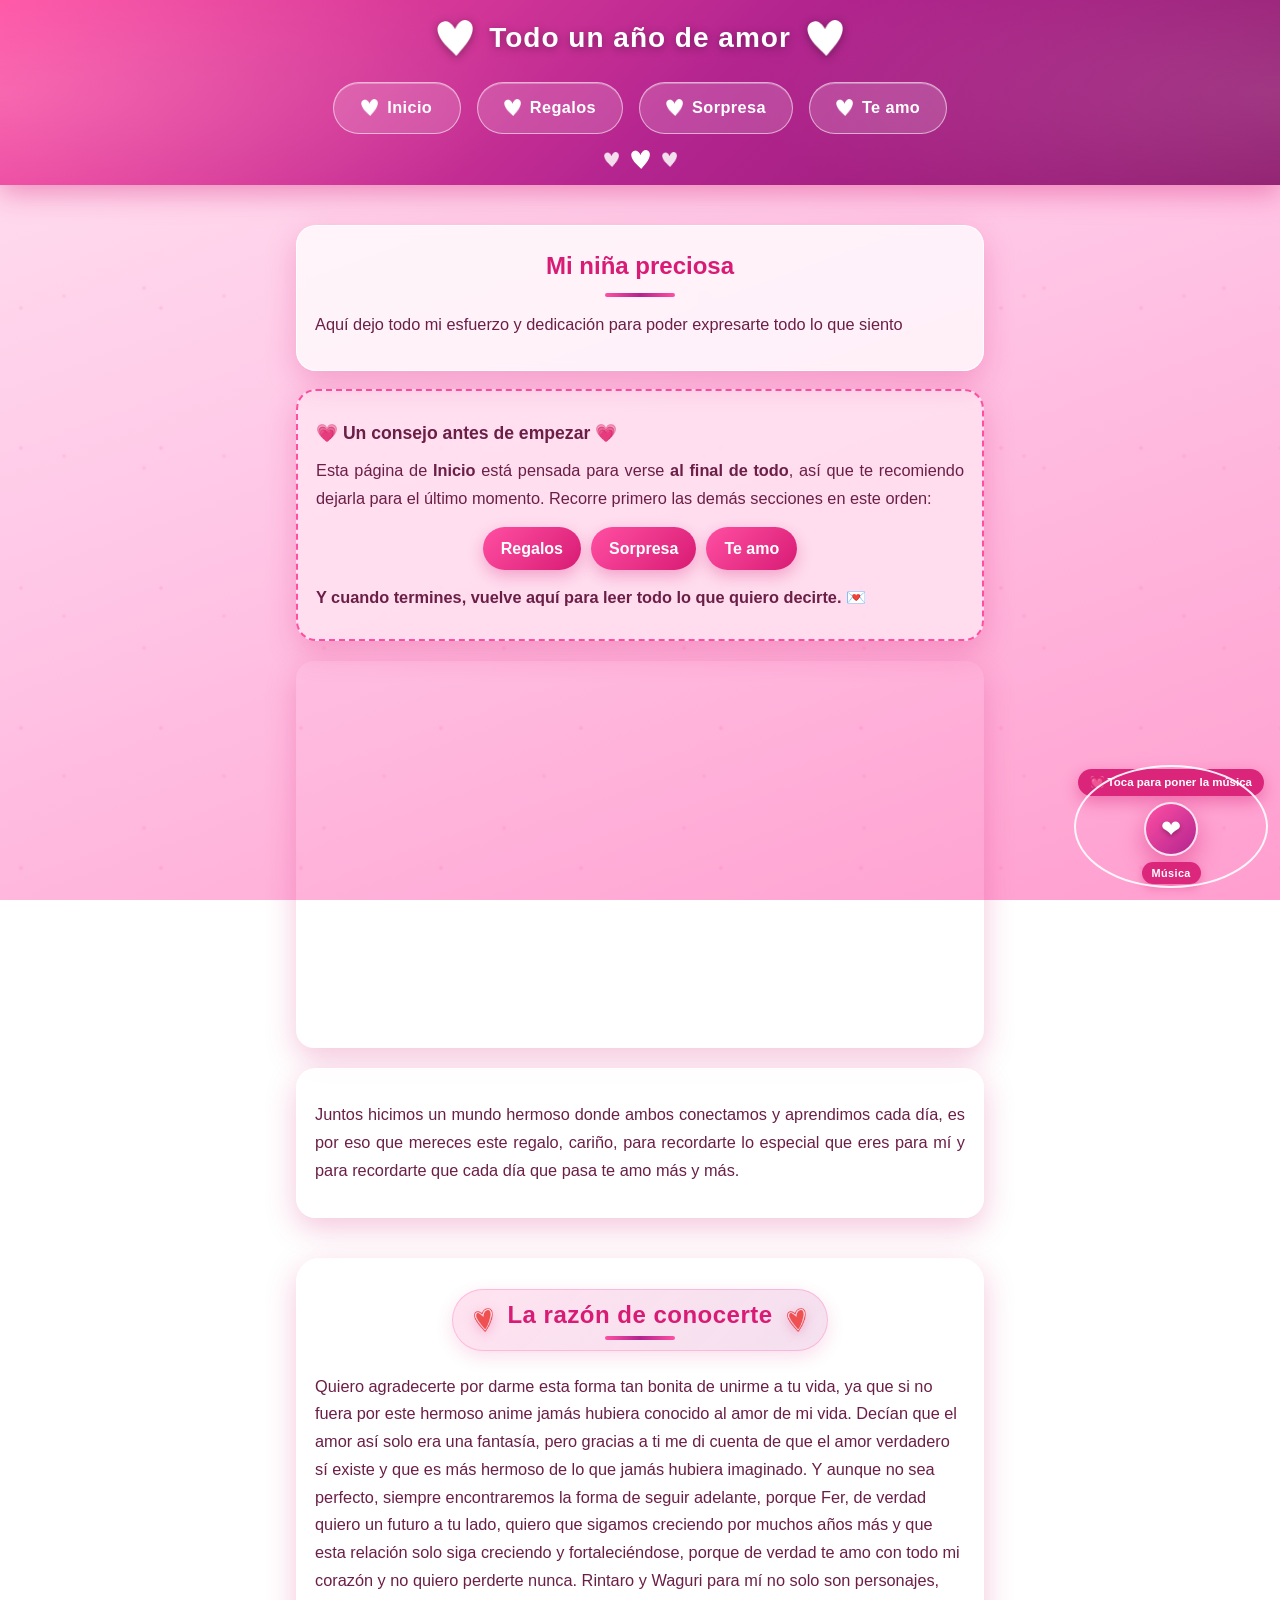
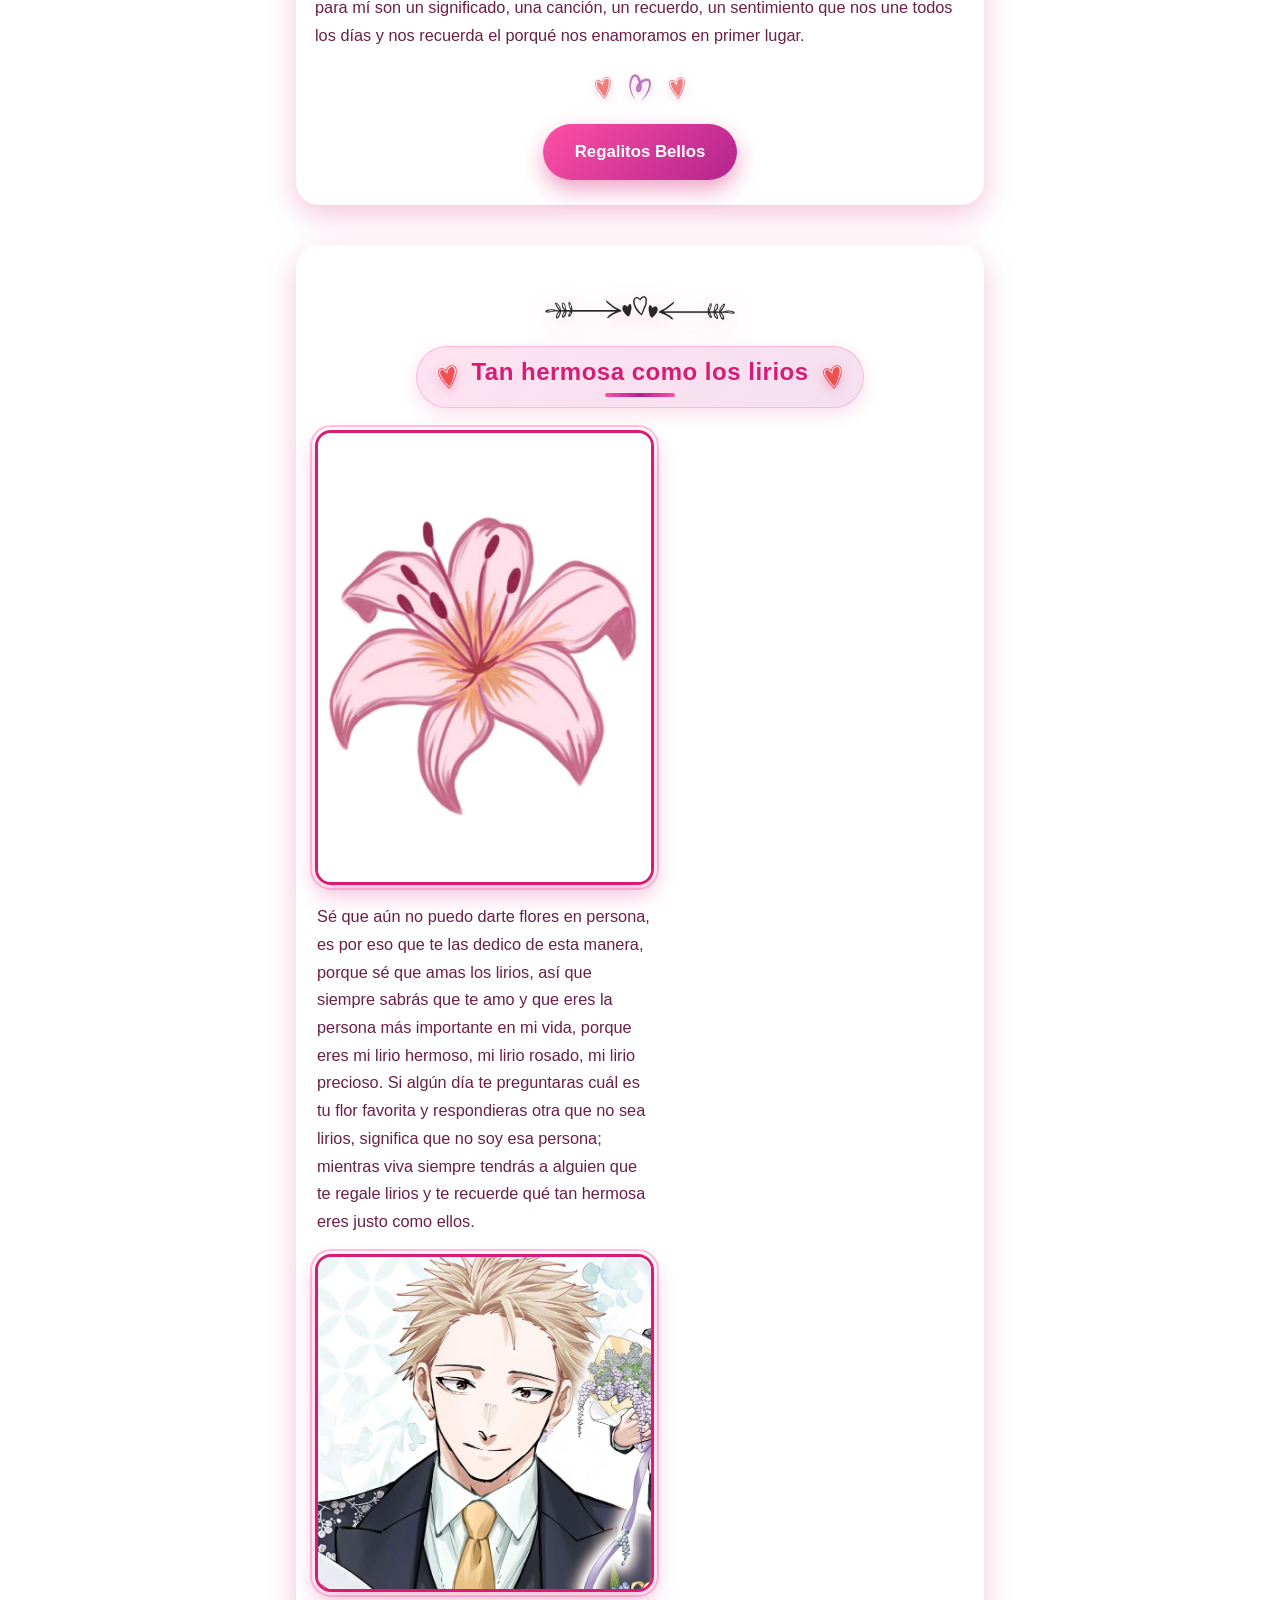
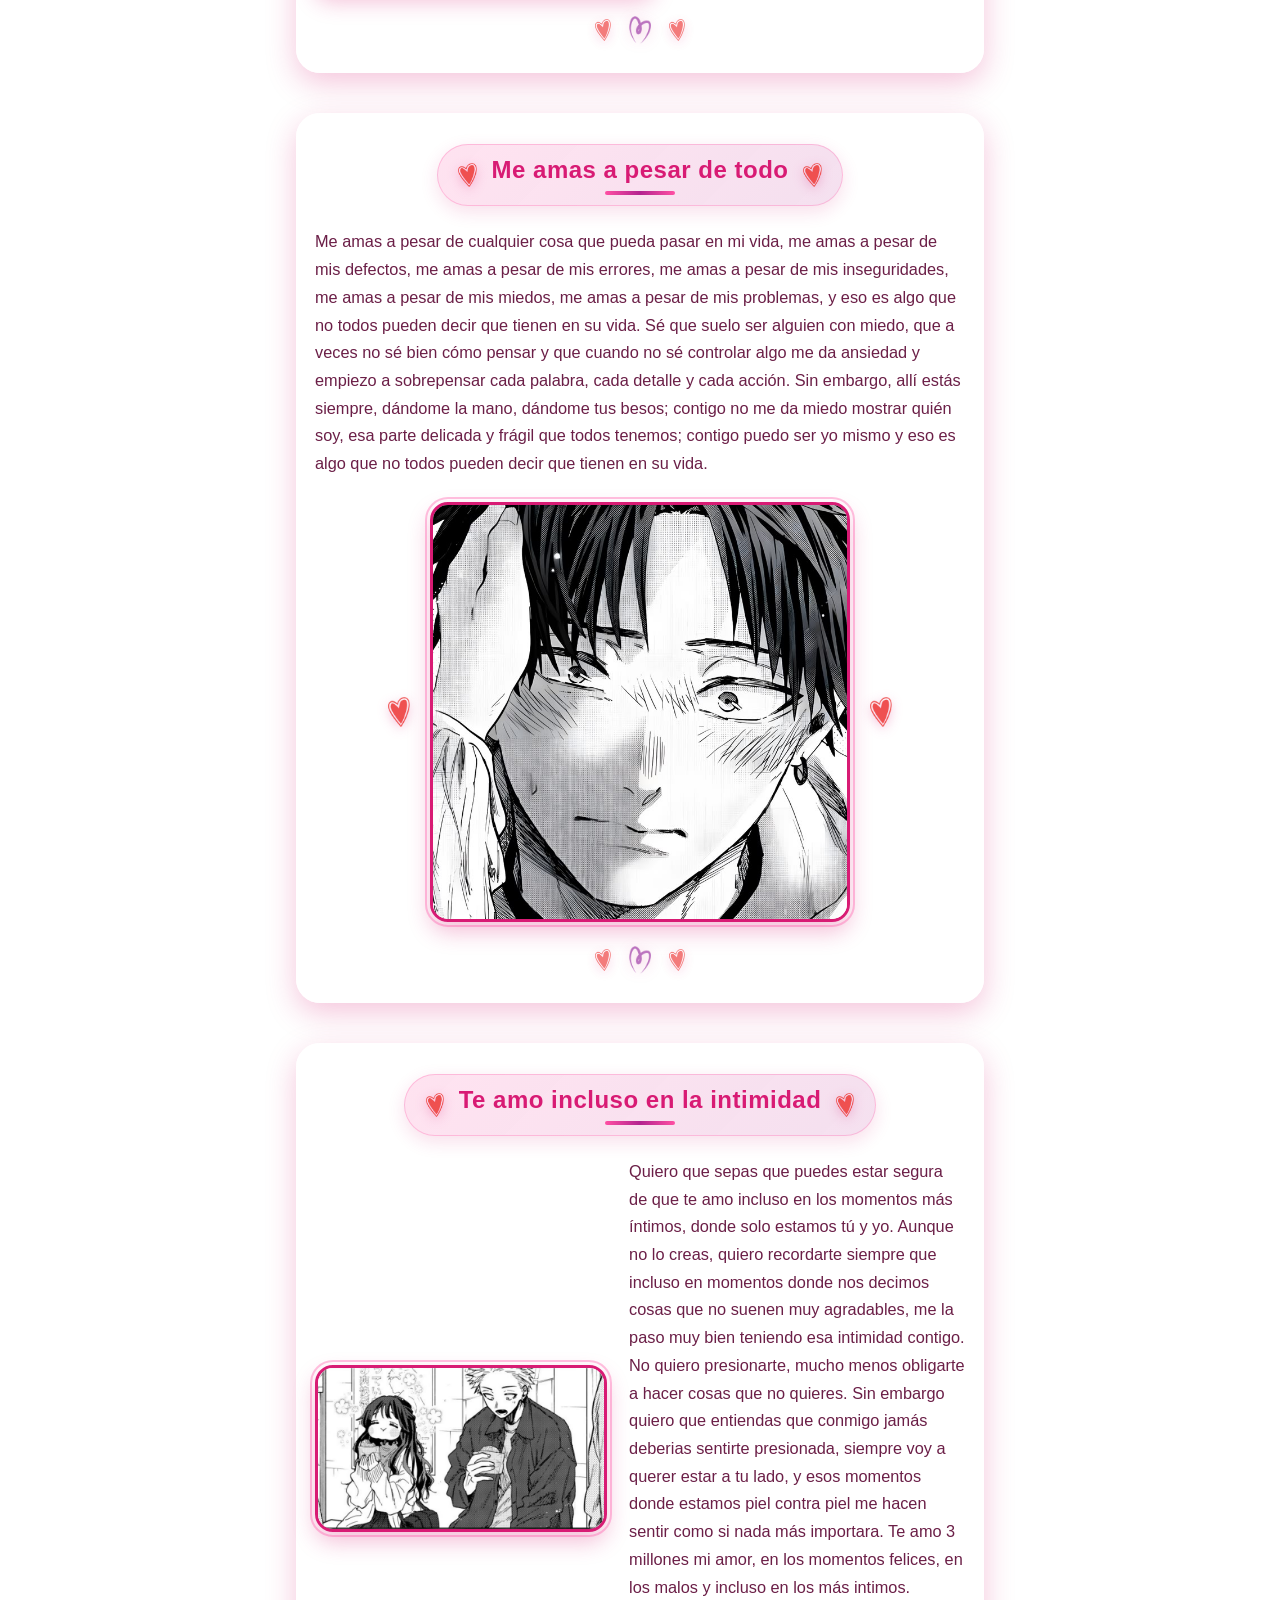
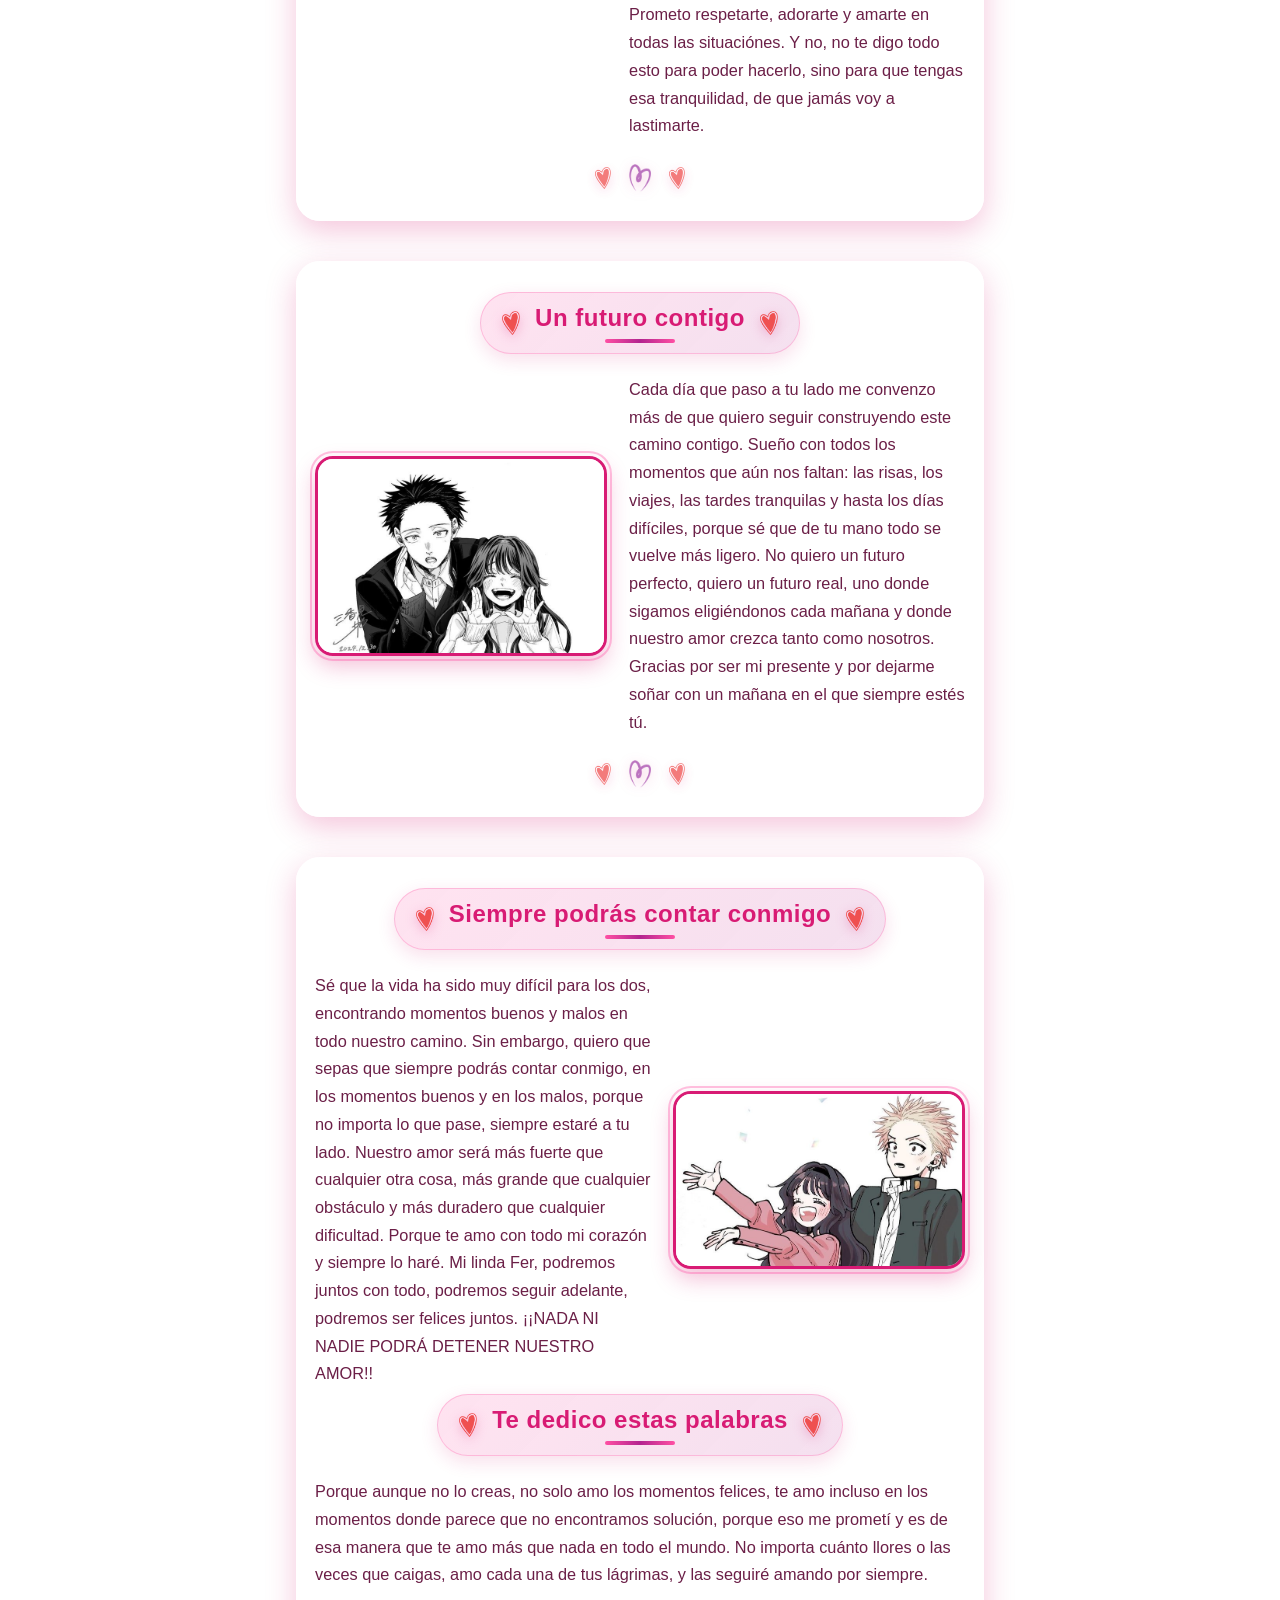
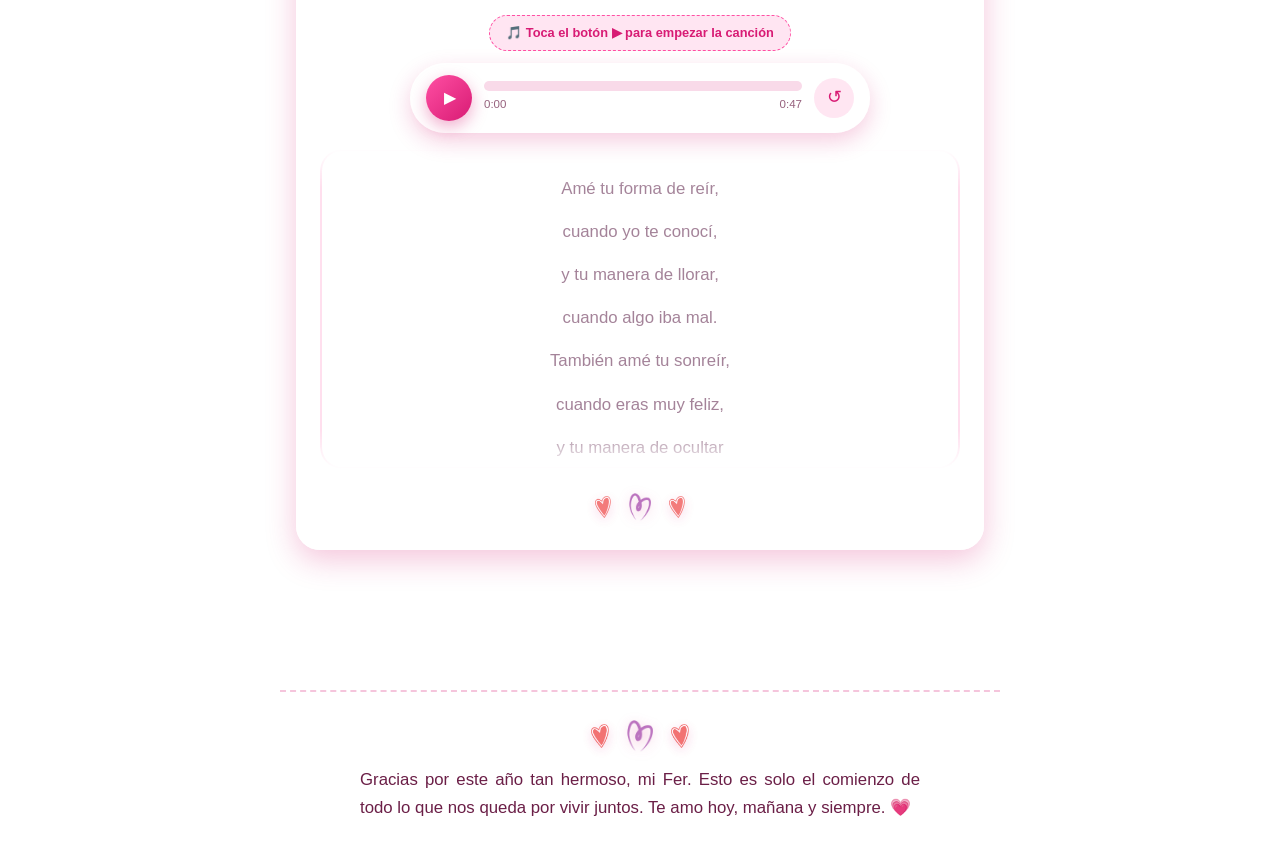
<file: index.html>
<!DOCTYPE html>
<html>
    <head>
        <meta charset="UTF-8">
        <meta name="viewport" content="width=device-width, initial-scale=1.0">
        <meta name="referrer" content="strict-origin-when-cross-origin">
        <title>Aniversario</title>
        <link rel="icon" href="img/elementos/corazoncito1.png" type="image/png">
        <link rel="stylesheet" href="css/estilos.css">
    </head>
    <body>

        <header>
            <div class="nav">
                <h2>Todo un año de amor</h2>
                <nav>
                    <ul>
                        <li><a href="index.html">Inicio</a></li>
                        <li><a href="html/regalos.html">Regalos</a></li>
                        <li><a href="html/sorpresa.html">Sorpresa</a></li>
                        <li><a href="html/te-amo.html">Te amo</a></li>
                    </ul>
                </nav>
                <div class="nav-separador" aria-hidden="true">
                    <img src="img/elementos/corazoncito4.png" alt="">
                    <img src="img/elementos/corazoncito4.png" alt="">
                    <img src="img/elementos/corazoncito4.png" alt="">
                </div>
            </div>
        </header>

        <main>

            <section id="inicio">
                <div id="texto-inicial">
                    <h2>Mi niña preciosa</h2>
                    <p>Aquí dejo todo mi esfuerzo y dedicación para poder expresarte todo lo que siento</p>
                </div>

                <div class="aviso-inicio">
                    <p class="aviso-inicio-titulo">💗 Un consejo antes de empezar 💗</p>
                    <p>
                        Esta página de <strong>Inicio</strong> está pensada para verse <strong>al final de todo</strong>,
                        así que te recomiendo dejarla para el último momento. Recorre primero las demás secciones en este orden:
                    </p>
                    <ol class="aviso-inicio-orden">
                        <li><a href="html/regalos.html">Regalos</a></li>
                        <li><a href="html/sorpresa.html">Sorpresa</a></li>
                        <li><a href="html/te-amo.html">Te amo</a></li>
                    </ol>
                    <p class="aviso-inicio-final">Y cuando termines, vuelve aquí para leer todo lo que quiero decirte. 💌</p>
                </div>
                <iframe
                    width="560"
                    height="315"
                    src="https://www.youtube.com/embed/8WLNNu78mUk?si=Ddb78qt5FBvHNSDr"
                    title="YouTube video player"
                    frameborder="0"
                    allow="accelerometer; autoplay; clipboard-write; encrypted-media; gyroscope; picture-in-picture; web-share"
                    referrerpolicy="strict-origin-when-cross-origin"
                    allowfullscreen>
                </iframe>
                <div id="texto-inicial-largo">
                    <p>
                        Juntos hicimos un mundo hermoso donde ambos conectamos y aprendimos cada día,
                        es por eso que mereces este regalo, cariño, para recordarte lo especial que
                        eres para mí y para recordarte que cada día que pasa te amo más y más.
                    </p>
                </div>
            </section>

            <section id="la-nobleza">
                <img src="img/elementos/corazon-flecha4.png" alt="no se encontro la imagen" class="corazon-flecha">
                <div class="titulo-con-corazones">
                    <img src="img/elementos/corazoncito2.png" alt="" aria-hidden="true">
                    <h2>La razón de conocerte</h2>
                    <img src="img/elementos/corazoncito2.png" alt="" aria-hidden="true">
                </div>
                <p>
                    Quiero agradecerte por darme esta forma tan bonita de unirme a tu vida, ya que si no fuera
                    por este hermoso anime jamás hubiera conocido al amor de mi vida.
                    Decían que el amor así solo era una fantasía, pero gracias a ti me di cuenta de que el amor verdadero sí
                    existe y que es más hermoso de lo que jamás hubiera imaginado. Y aunque no sea perfecto, siempre encontraremos
                    la forma de seguir adelante, porque Fer, de verdad quiero un futuro a tu lado, quiero que sigamos creciendo
                    por muchos años más y que esta relación solo siga creciendo y fortaleciéndose, porque de verdad te amo con todo mi corazón
                    y no quiero perderte nunca.

                    Rintaro y Waguri para mí no solo son personajes, para mí son un significado, una canción, un recuerdo, un sentimiento que nos une
                    todos los días y nos recuerda el porqué nos enamoramos en primer lugar.
                </p>
                <div class="cierre-corazones" aria-hidden="true">
                    <img src="img/elementos/corazoncito2.png" alt="">
                    <img src="img/elementos/corazoncito1.png" alt="">
                    <img src="img/elementos/corazoncito2.png" alt="">
                </div>
                <a href="html/regalos.html">Regalitos Bellos</a>
            </section>

            <section id="flores-para-ti">
                <img src="img/elementos/corazon-flecha2.png" alt="no se encontro la imagen" class="corazon-flecha">
                <div class="titulo-con-corazones">
                    <img src="img/elementos/corazoncito2.png" alt="" aria-hidden="true">
                    <h2>Tan hermosa como los lirios</h2>
                    <img src="img/elementos/corazoncito2.png" alt="" aria-hidden="true">
                </div>
                <div class="flores-grid">
                    <div class="flores-columna">
                        <img src="img/elementos/lirio.jpg" alt="Un lirio rosado" class="foto-enmarcada">
                        <p>
                           Sé que aún no puedo darte flores en persona, es por eso que te las dedico de esta manera, porque sé que amas los lirios,
                           así que siempre sabrás que te amo y que eres la persona más importante en mi vida, porque eres mi lirio hermoso, mi lirio rosado, mi lirio precioso.
                           Si algún día te preguntaras cuál es tu flor favorita y respondieras otra que no sea lirios, significa que no soy esa persona; mientras viva siempre tendrás
                           a alguien que te regale lirios y te recuerde qué tan hermosa eres justo como ellos.
                        </p>
                        <img src="img/nobleza/rintaro-flores.jpg" alt="Rintaro con un ramo de flores" class="foto-enmarcada">
                    </div>
                </div>
                <div class="cierre-corazones" aria-hidden="true">
                    <img src="img/elementos/corazoncito2.png" alt="">
                    <img src="img/elementos/corazoncito1.png" alt="">
                    <img src="img/elementos/corazoncito2.png" alt="">
                </div>
            </section>

            <section id="la-nobleza-segunda">
                <img src="img/elementos/corazon-flecha4.png" alt="no se encontro la imagen" class="corazon-flecha">
                <div class="titulo-con-corazones">
                    <img src="img/elementos/corazoncito2.png" alt="" aria-hidden="true">
                    <h2>Me amas a pesar de todo</h2>
                    <img src="img/elementos/corazoncito2.png" alt="" aria-hidden="true">
                </div>
                <p>
                    Me amas a pesar de cualquier cosa que pueda pasar en mi vida, me amas a pesar de mis defectos, me amas a pesar de mis errores,
                    me amas a pesar de mis inseguridades, me amas a pesar de mis miedos, me amas a pesar de mis problemas,
                    y eso es algo que no todos pueden decir que tienen en su vida.

                    Sé que suelo ser alguien con miedo, que a veces no sé bien cómo pensar y que cuando no sé controlar algo me da ansiedad
                    y empiezo a sobrepensar cada palabra, cada detalle y cada acción.
                    Sin embargo, allí estás siempre, dándome la mano, dándome tus besos; contigo no me da miedo mostrar quién soy, esa parte delicada
                    y frágil que todos tenemos; contigo puedo ser yo mismo y eso es algo que no todos pueden decir que tienen en su vida.
                </p>
                <div class="foto-con-corazones">
                    <img src="img/elementos/corazoncito2.png" alt="" aria-hidden="true">
                    <img src="img/nobleza/rintaro-sonrojo.jpg" alt="Rintaro y Waguri" class="foto-enmarcada">
                    <img src="img/elementos/corazoncito2.png" alt="" aria-hidden="true">
                </div>
                <div class="cierre-corazones" aria-hidden="true">
                    <img src="img/elementos/corazoncito2.png" alt="">
                    <img src="img/elementos/corazoncito1.png" alt="">
                    <img src="img/elementos/corazoncito2.png" alt="">
                </div>
            </section>

            <section id="entre-nosotros">
                <div class="titulo-con-corazones">
                    <img src="img/elementos/corazoncito2.png" alt="" aria-hidden="true">
                    <h2>Te amo incluso en la intimidad</h2>
                    <img src="img/elementos/corazoncito2.png" alt="" aria-hidden="true">
                </div>
                <div class="futuro-grid">
                    <div class="futuro-imagen">
                        <img src="img/nobleza/comiendo.jpg" alt="Rintaro y Waguri compartiendo un momento juntos" class="foto-enmarcada">
                    </div>
                    <div class="futuro-texto">
                        <p>
                            Quiero que sepas que puedes estar segura de que te amo incluso en los momentos más íntimos, donde solo estamos tú y yo.
                            Aunque no lo creas, quiero recordarte siempre que incluso en momentos donde nos decimos cosas que no suenen muy agradables, me la paso muy bien
                            teniendo esa intimidad contigo.

                            No quiero presionarte, mucho menos obligarte a hacer cosas que no quieres. Sin embargo quiero que entiendas que conmigo jamás deberias sentirte presionada,
                            siempre voy a querer estar a tu lado, y esos momentos donde estamos piel contra piel me hacen sentir como si nada más importara.
                            Te amo 3 millones mi amor, en los momentos felices, en los malos y incluso en los más intimos.

                            Prometo respetarte, adorarte y amarte en todas las situaciónes. Y no, no te digo todo esto para poder hacerlo, sino para que tengas esa tranquilidad, de que jamás voy a lastimarte.
                        </p>
                    </div>
                </div>
                <div class="cierre-corazones" aria-hidden="true">
                    <img src="img/elementos/corazoncito2.png" alt="">
                    <img src="img/elementos/corazoncito1.png" alt="">
                    <img src="img/elementos/corazoncito2.png" alt="">
                </div>
            </section>

            <section id="nuestro-futuro">
                <img src="img/elementos/corazon-flecha2.png" alt="no se encontro la imagen" class="corazon-flecha">
                <div class="titulo-con-corazones">
                    <img src="img/elementos/corazoncito2.png" alt="" aria-hidden="true">
                    <h2>Un futuro contigo</h2>
                    <img src="img/elementos/corazoncito2.png" alt="" aria-hidden="true">
                </div>
                <div class="futuro-grid">
                    <div class="futuro-imagen">
                        <img src="img/nobleza/sonriendo.jpg" alt="Rintaro y Waguri sonriendo juntos" class="foto-enmarcada">
                    </div>
                    <div class="futuro-texto">
                        <p>
                            Cada día que paso a tu lado me convenzo más de que quiero seguir construyendo este camino contigo.
                            Sueño con todos los momentos que aún nos faltan: las risas, los viajes, las tardes tranquilas y hasta
                            los días difíciles, porque sé que de tu mano todo se vuelve más ligero.

                            No quiero un futuro perfecto, quiero un futuro real, uno donde sigamos eligiéndonos cada mañana y donde
                            nuestro amor crezca tanto como nosotros. Gracias por ser mi presente y por dejarme soñar con un mañana
                            en el que siempre estés tú.
                        </p>
                    </div>
                </div>
                <div class="cierre-corazones" aria-hidden="true">
                    <img src="img/elementos/corazoncito2.png" alt="">
                    <img src="img/elementos/corazoncito1.png" alt="">
                    <img src="img/elementos/corazoncito2.png" alt="">
                </div>
            </section>

            <section id="siempre-conmigo">
                <img src="img/elementos/corazon-flecha2.png" alt="no se encontro la imagen" class="corazon-flecha">
                <div class="titulo-con-corazones">
                    <img src="img/elementos/corazoncito2.png" alt="" aria-hidden="true">
                    <h2>Siempre podrás contar conmigo</h2>
                    <img src="img/elementos/corazoncito2.png" alt="" aria-hidden="true">
                </div>
                <div class="futuro-grid futuro-grid-inverso">
                    <div class="futuro-texto">
                        <p>
                           Sé que la vida ha sido muy difícil para los dos, encontrando momentos buenos y malos en todo nuestro camino.
                           Sin embargo, quiero que sepas que siempre podrás contar conmigo, en los momentos buenos y en los malos, porque no importa lo que pase,
                            siempre estaré a tu lado.

                            Nuestro amor será más fuerte que cualquier otra cosa, más grande que cualquier obstáculo y más duradero que cualquier dificultad.
                            Porque te amo con todo mi corazón y siempre lo haré.
                            Mi linda Fer, podremos juntos con todo, podremos seguir adelante, podremos ser felices juntos.
                            ¡¡NADA NI NADIE PODRÁ DETENER NUESTRO AMOR!!
                        </p>
                    </div>
                    <div class="futuro-imagen">
                        <img src="img/nobleza/alegre.jpg" alt="Rintaro y Waguri abrazados" class="foto-enmarcada">
                    </div>
                </div>


                  <div class="titulo-con-corazones">
                     <img src="img/elementos/corazoncito2.png" alt="" aria-hidden="true">
                     <h2>Te dedico estas palabras</h2>
                     <img src="img/elementos/corazoncito2.png" alt="" aria-hidden="true">
                 </div>
                 <p>
                     Porque aunque no lo creas, no solo amo los momentos felices, te amo incluso en los momentos donde parece que no encontramos solución,
                     porque eso me prometí y es de esa manera que te amo más que nada en todo el mundo. No importa cuánto llores o las veces que caigas,
                     amo cada una de tus lágrimas, y las seguiré amando por siempre.
                 </p>
                 <div id="reproductor">
                     <p id="rp-aviso" class="rp-aviso">🎵 Toca el botón ▶ para empezar la canción</p>
                     <div id="rp-controles" class="rp-controles">
                         <audio id="audio-musica" preload="metadata">
                             <source src="audio/corazon-rosa.mp3" type="audio/mpeg">
                             Tu navegador no puede reproducir este audio.
                         </audio>

                         <button id="rp-play" class="rp-play" type="button" aria-label="Reproducir">
                             <span class="rp-icono" aria-hidden="true">&#9654;</span>
                         </button>

                         <div class="rp-medio">
                             <div id="rp-barra" class="rp-barra" role="slider" tabindex="0"
                                  aria-label="Progreso de la canción" aria-valuemin="0" aria-valuemax="100" aria-valuenow="0">
                                 <div id="rp-relleno" class="rp-relleno"></div>
                             </div>
                             <div class="rp-tiempos">
                                 <span id="rp-tiempo">0:00</span>
                                 <span id="rp-duracion">0:00</span>
                             </div>
                         </div>

                         <button id="rp-reiniciar" class="rp-reiniciar" type="button" aria-label="Volver a empezar" title="Volver a empezar">
                             <span aria-hidden="true">&#8634;</span>
                         </button>
                     </div>

                     <div id="lyrics" class="lyrics"></div>
                 </div>

                 <div class="cierre-corazones" aria-hidden="true">
                    <img src="img/elementos/corazoncito2.png" alt="">
                    <img src="img/elementos/corazoncito1.png" alt="">
                    <img src="img/elementos/corazoncito2.png" alt="">
                </div>
            </section>
        </main>

        <footer class="cierre-final">
            <div class="cierre-final-corazones" aria-hidden="true">
                <img src="img/elementos/corazoncito2.png" alt="">
                <img src="img/elementos/corazoncito1.png" alt="">
                <img src="img/elementos/corazoncito2.png" alt="">
            </div>
            <p class="cierre-final-mensaje">
                Gracias por este año tan hermoso, mi Fer. Esto es solo el comienzo de todo lo que
                nos queda por vivir juntos. Te amo hoy, mañana y siempre. 💗
            </p>
        </footer>

        <script src="js/lightbox.js"></script>
        <script src="js/musica.js"></script>
        <script src="js/reproductor.js"></script>

    </body>
</html>
</file>
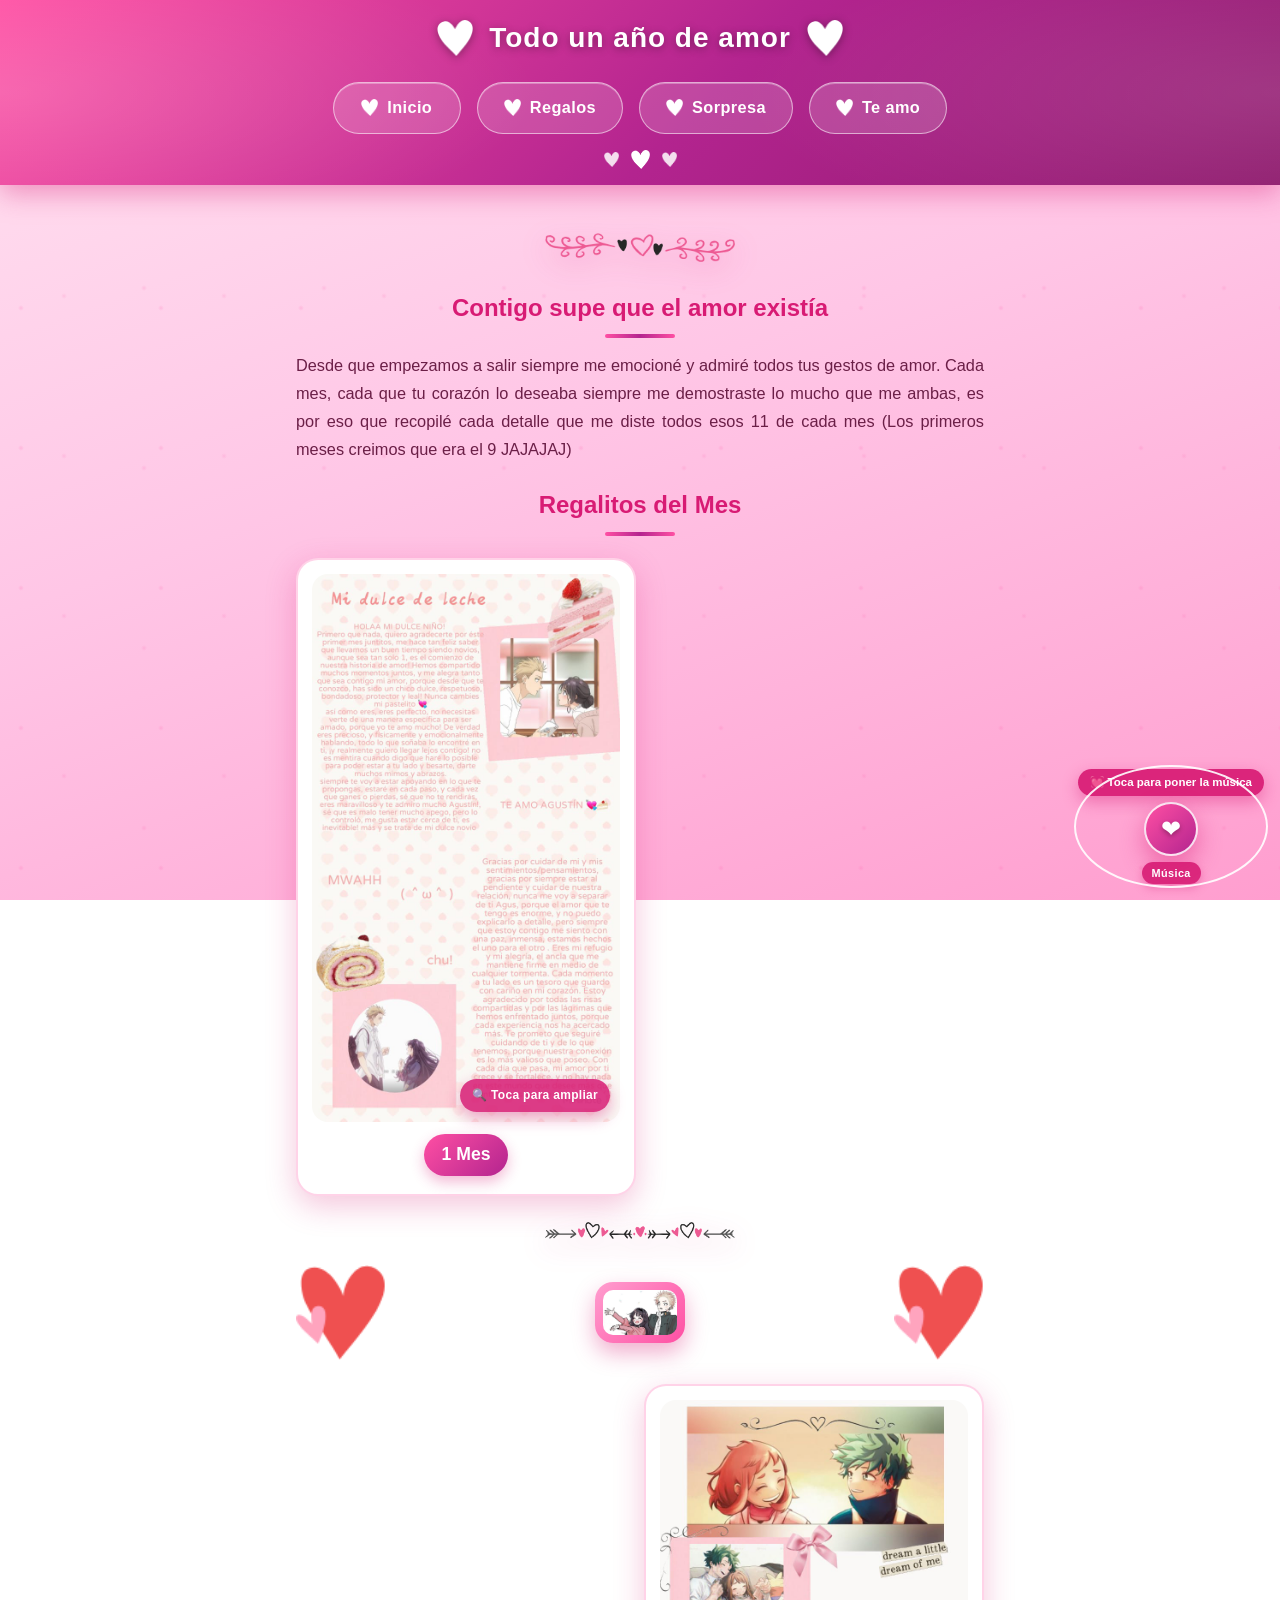
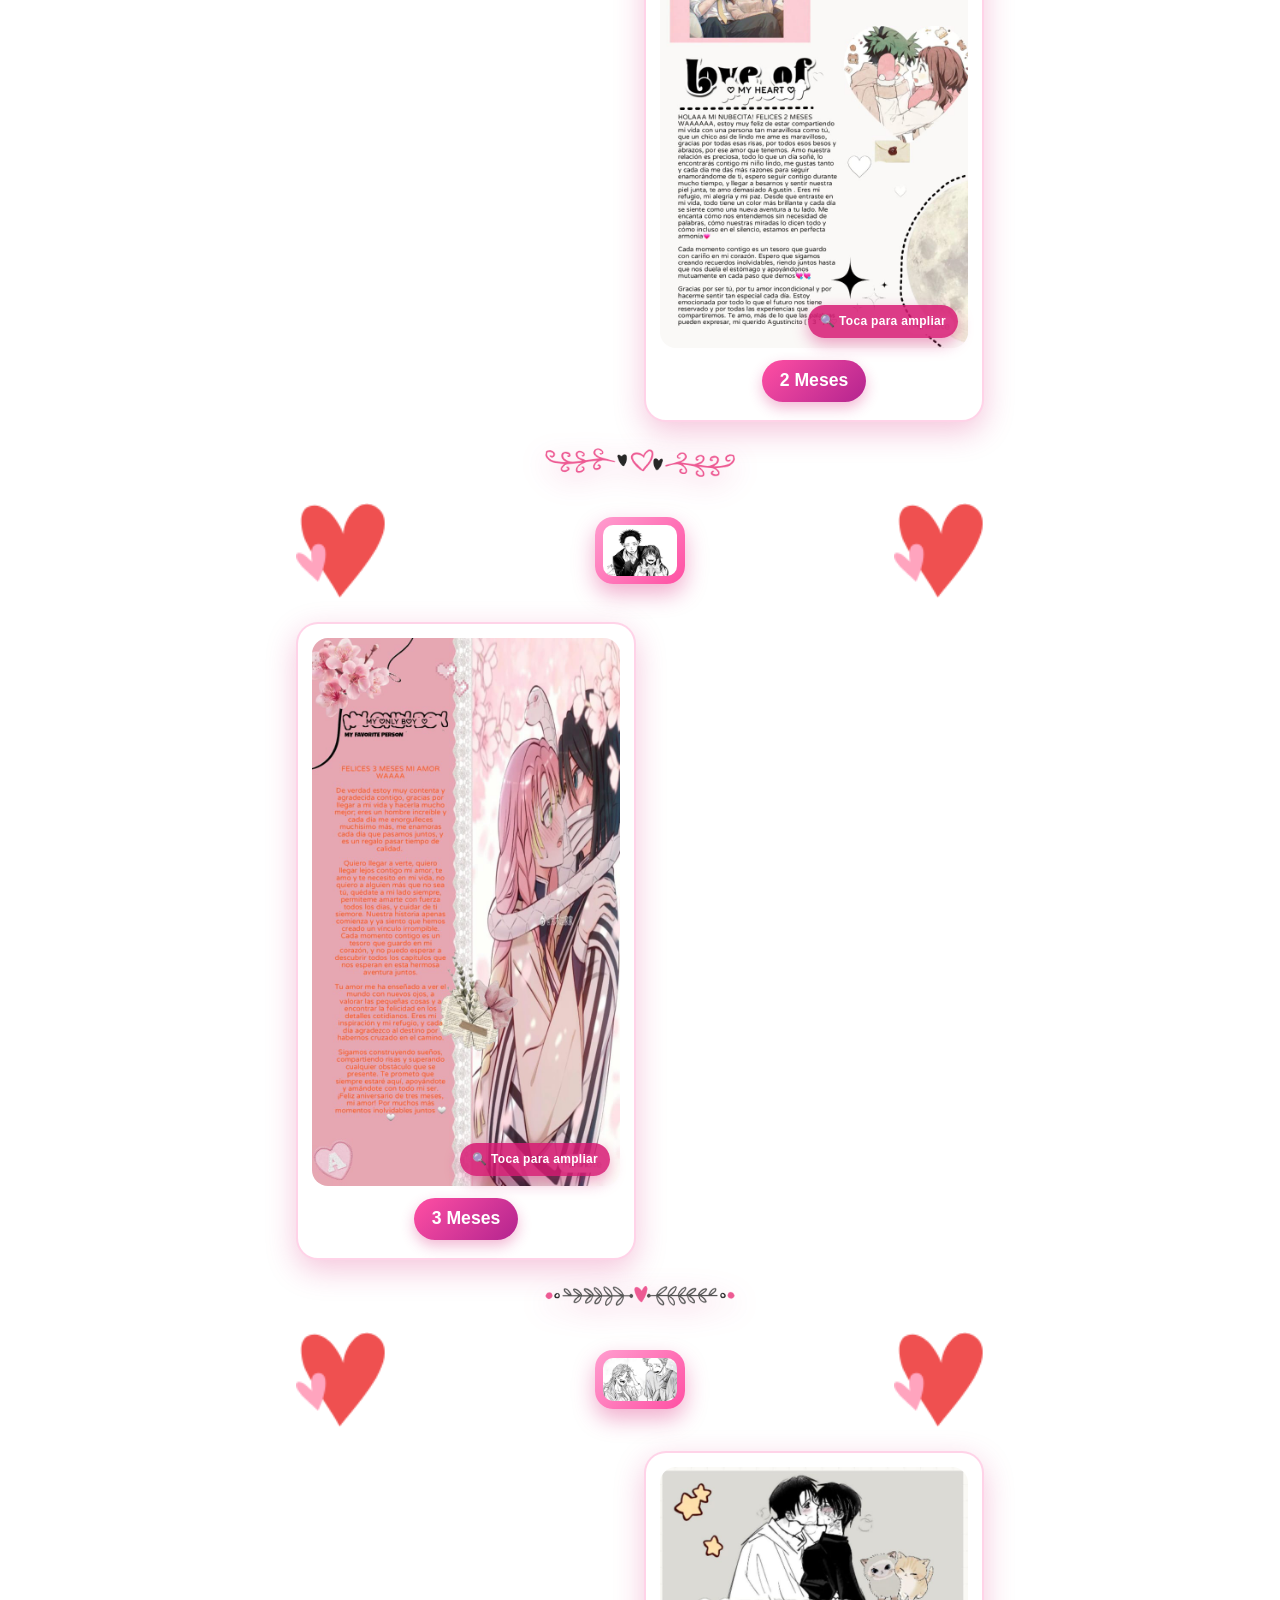
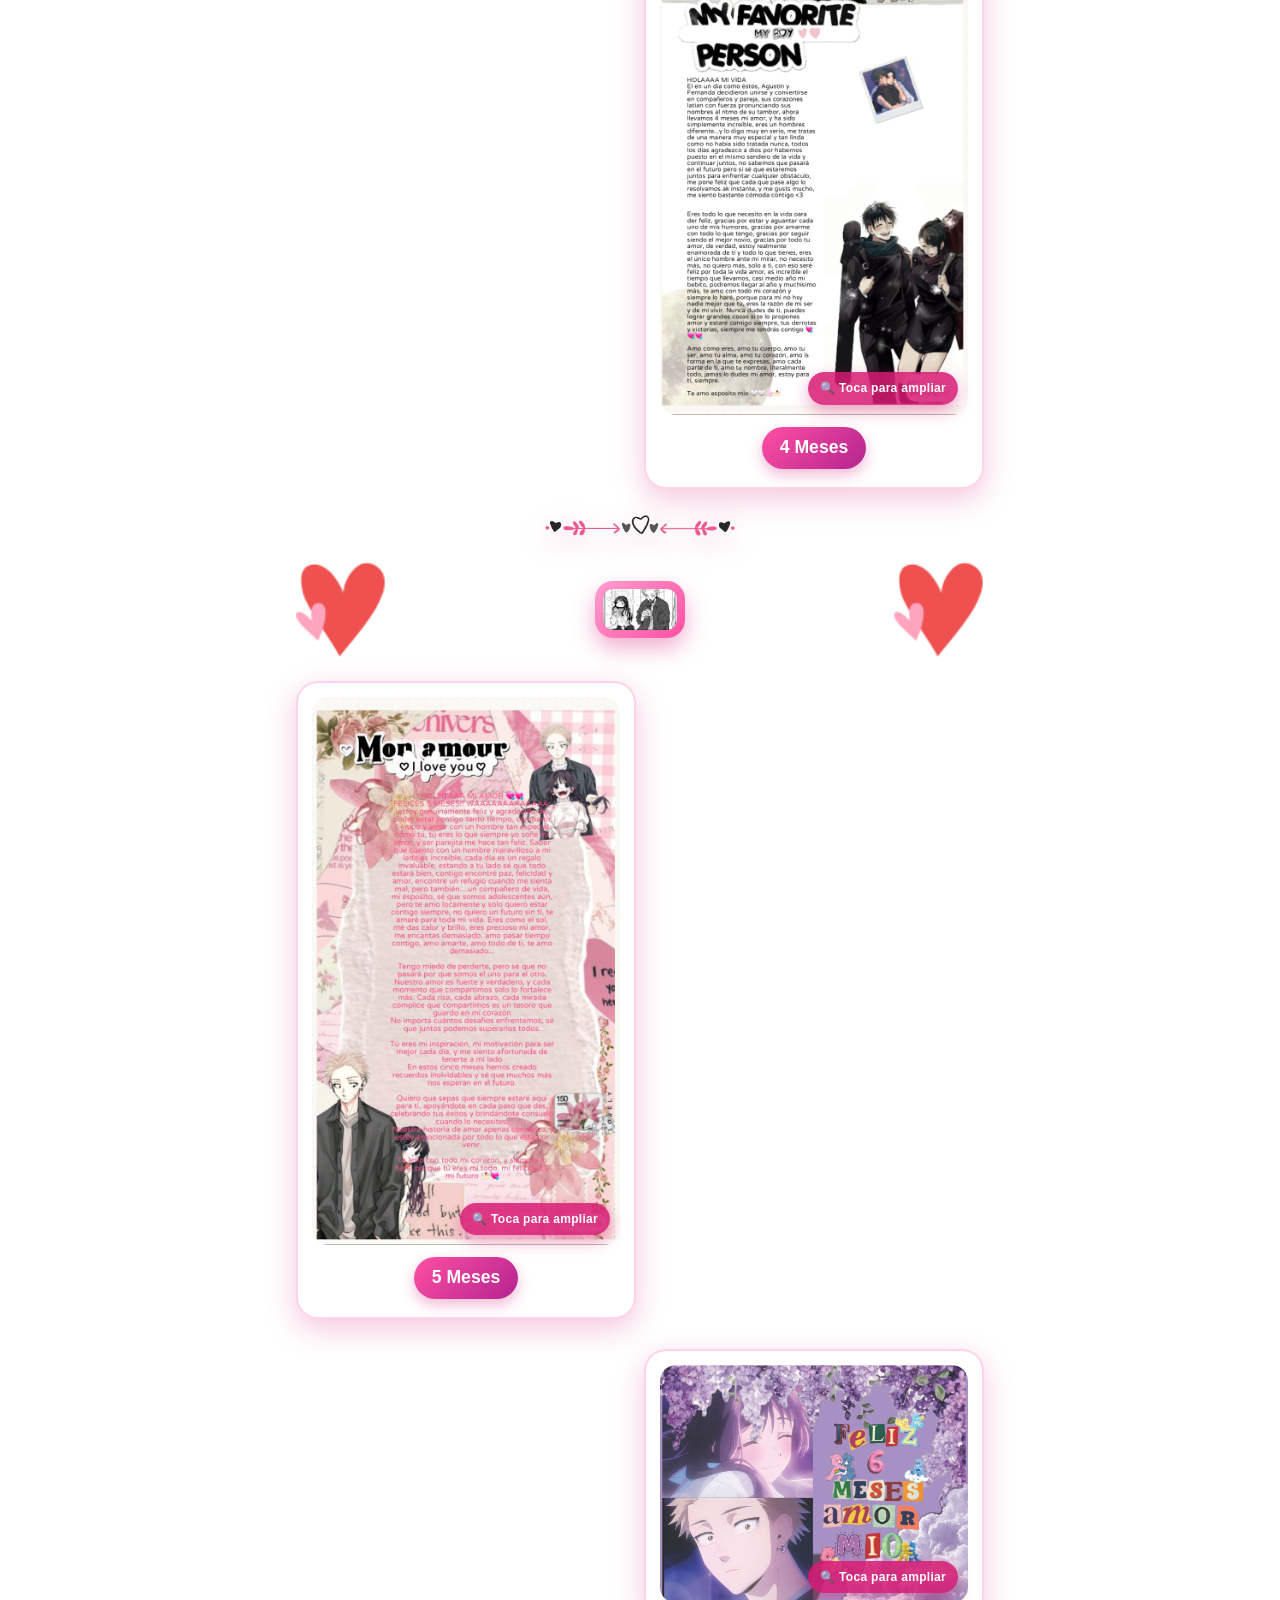
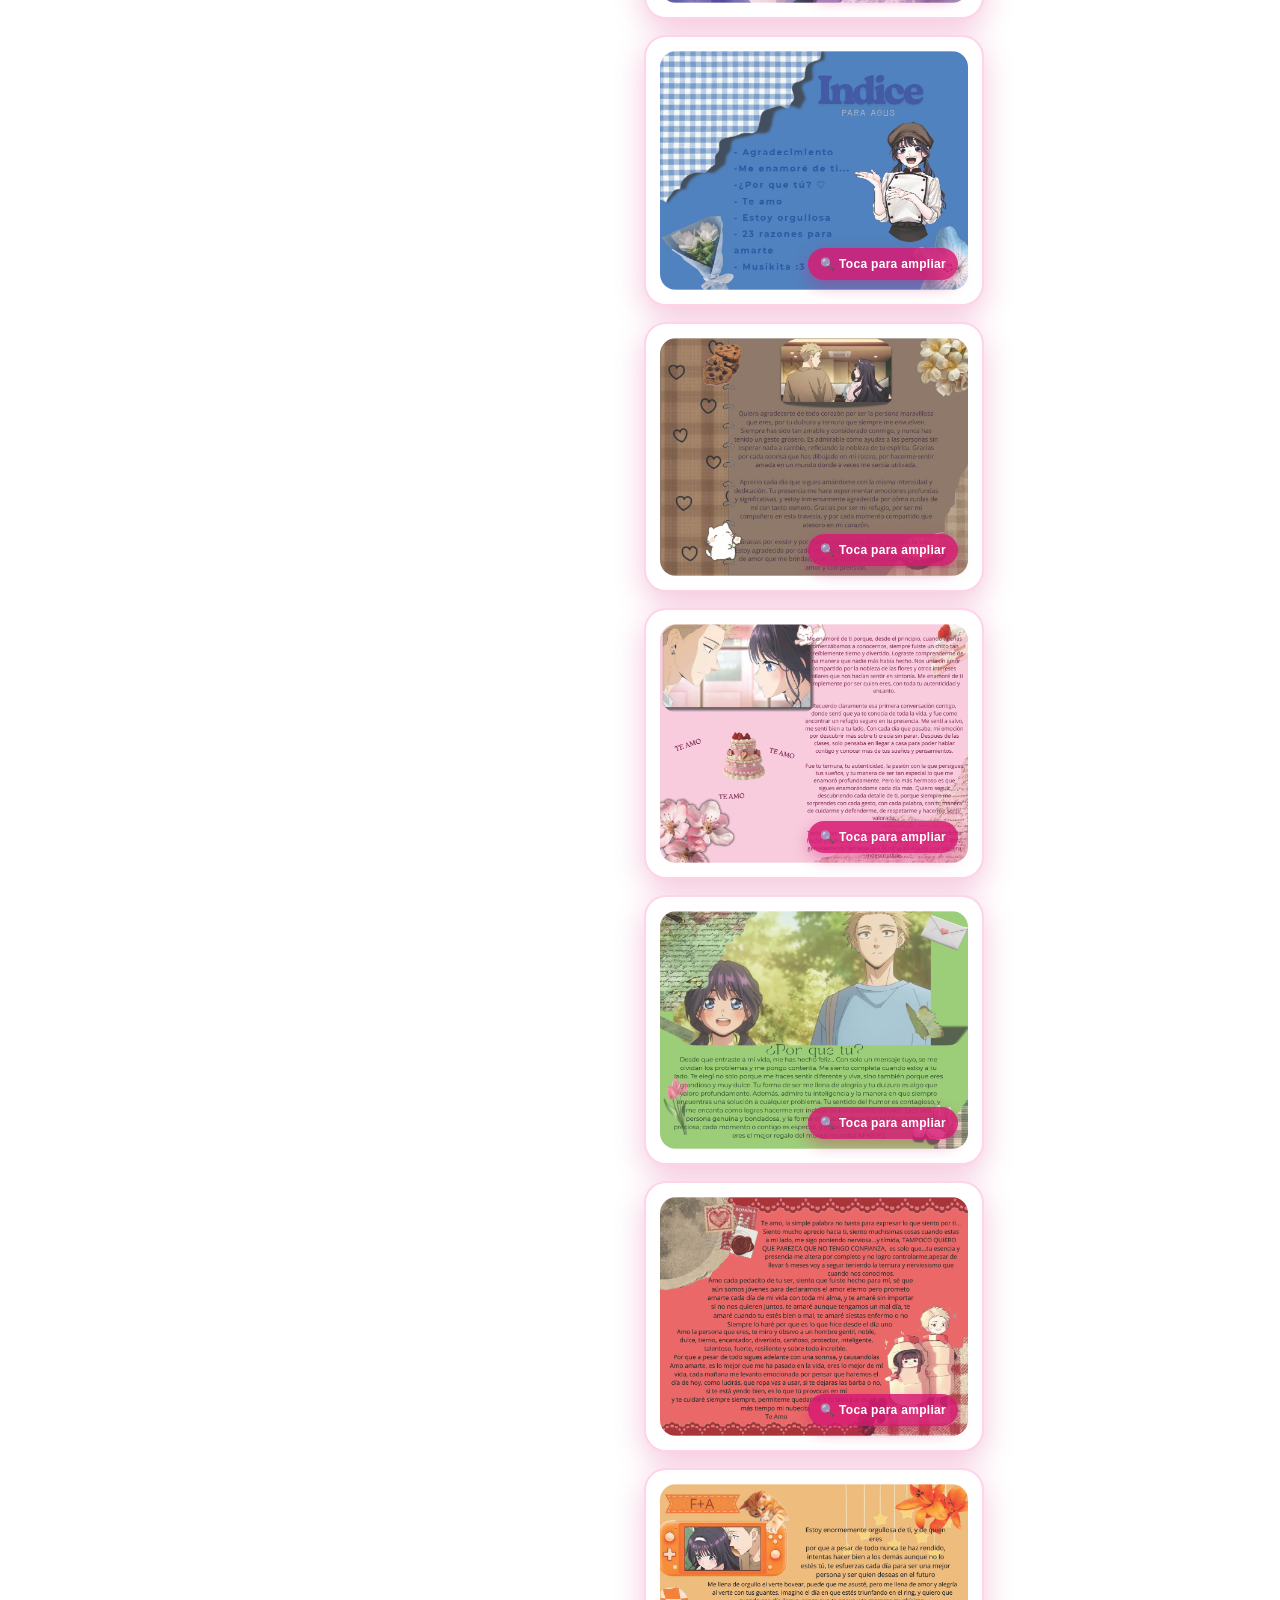
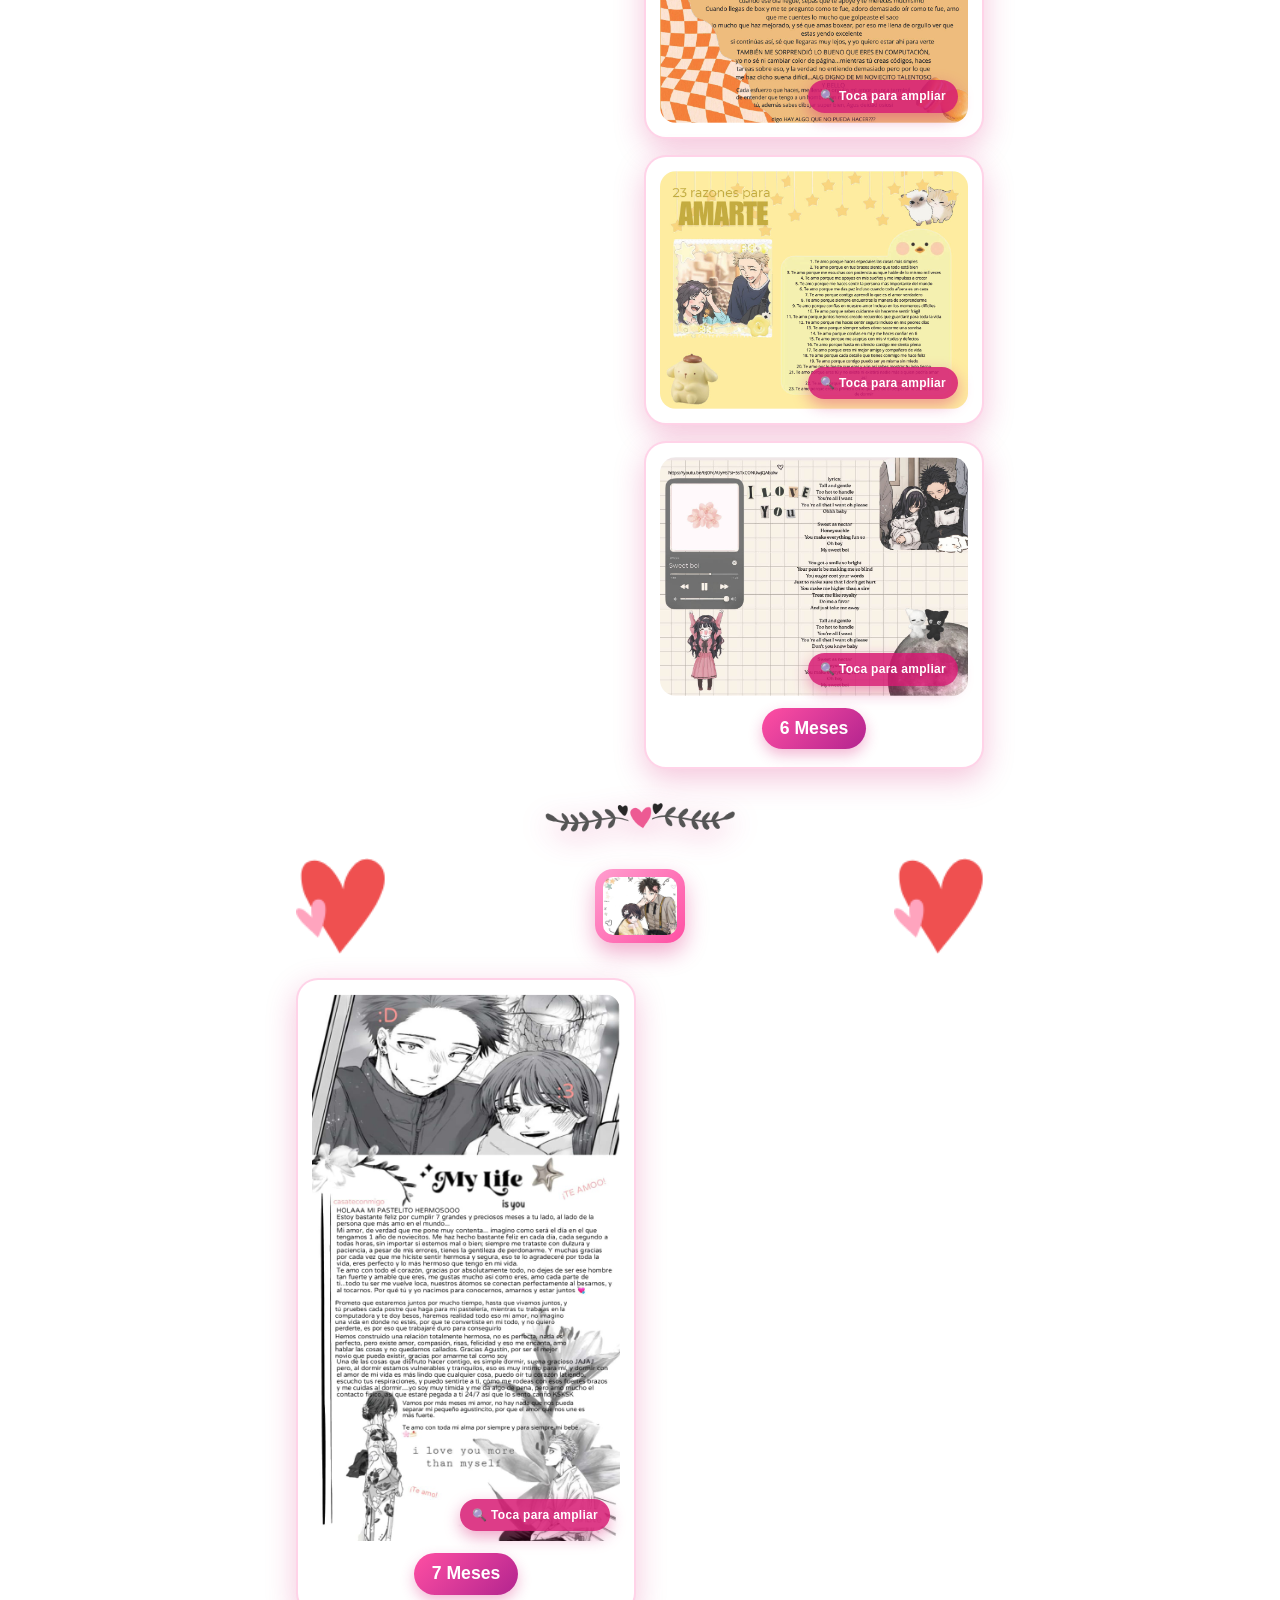
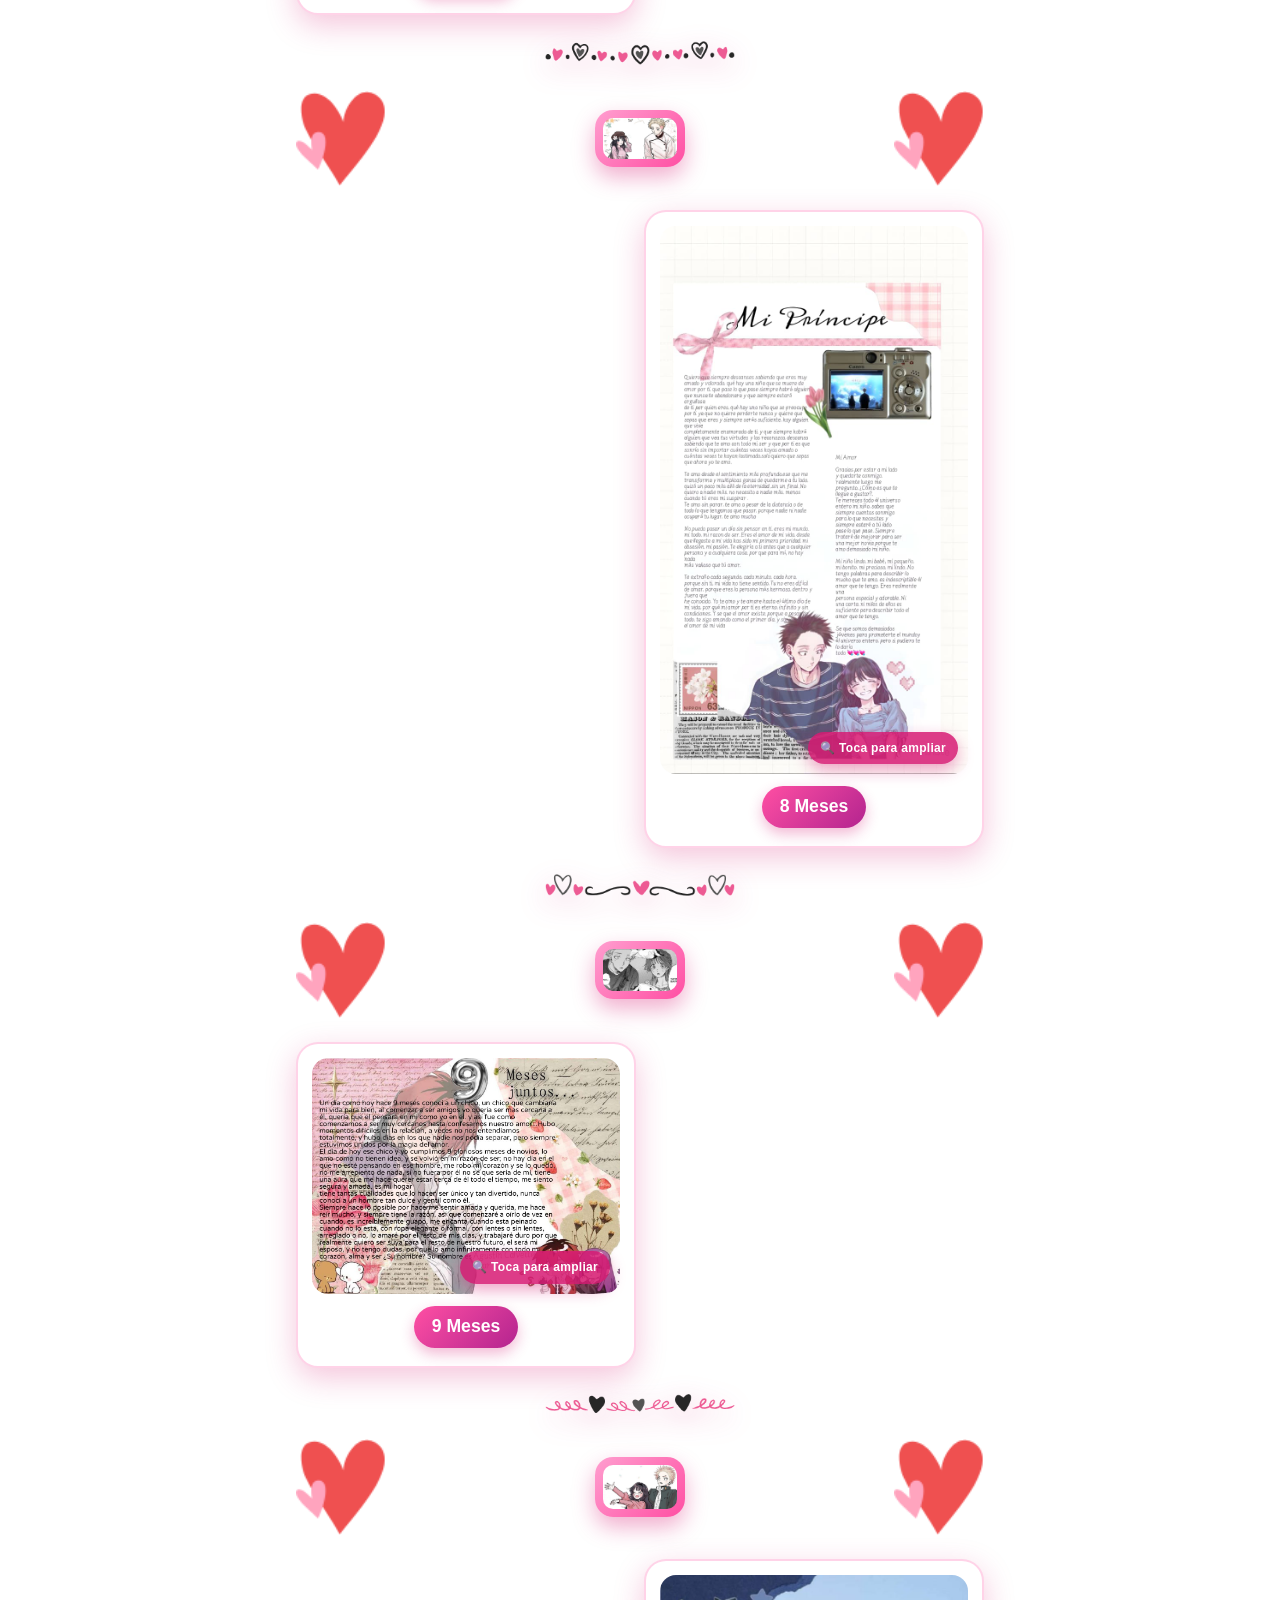
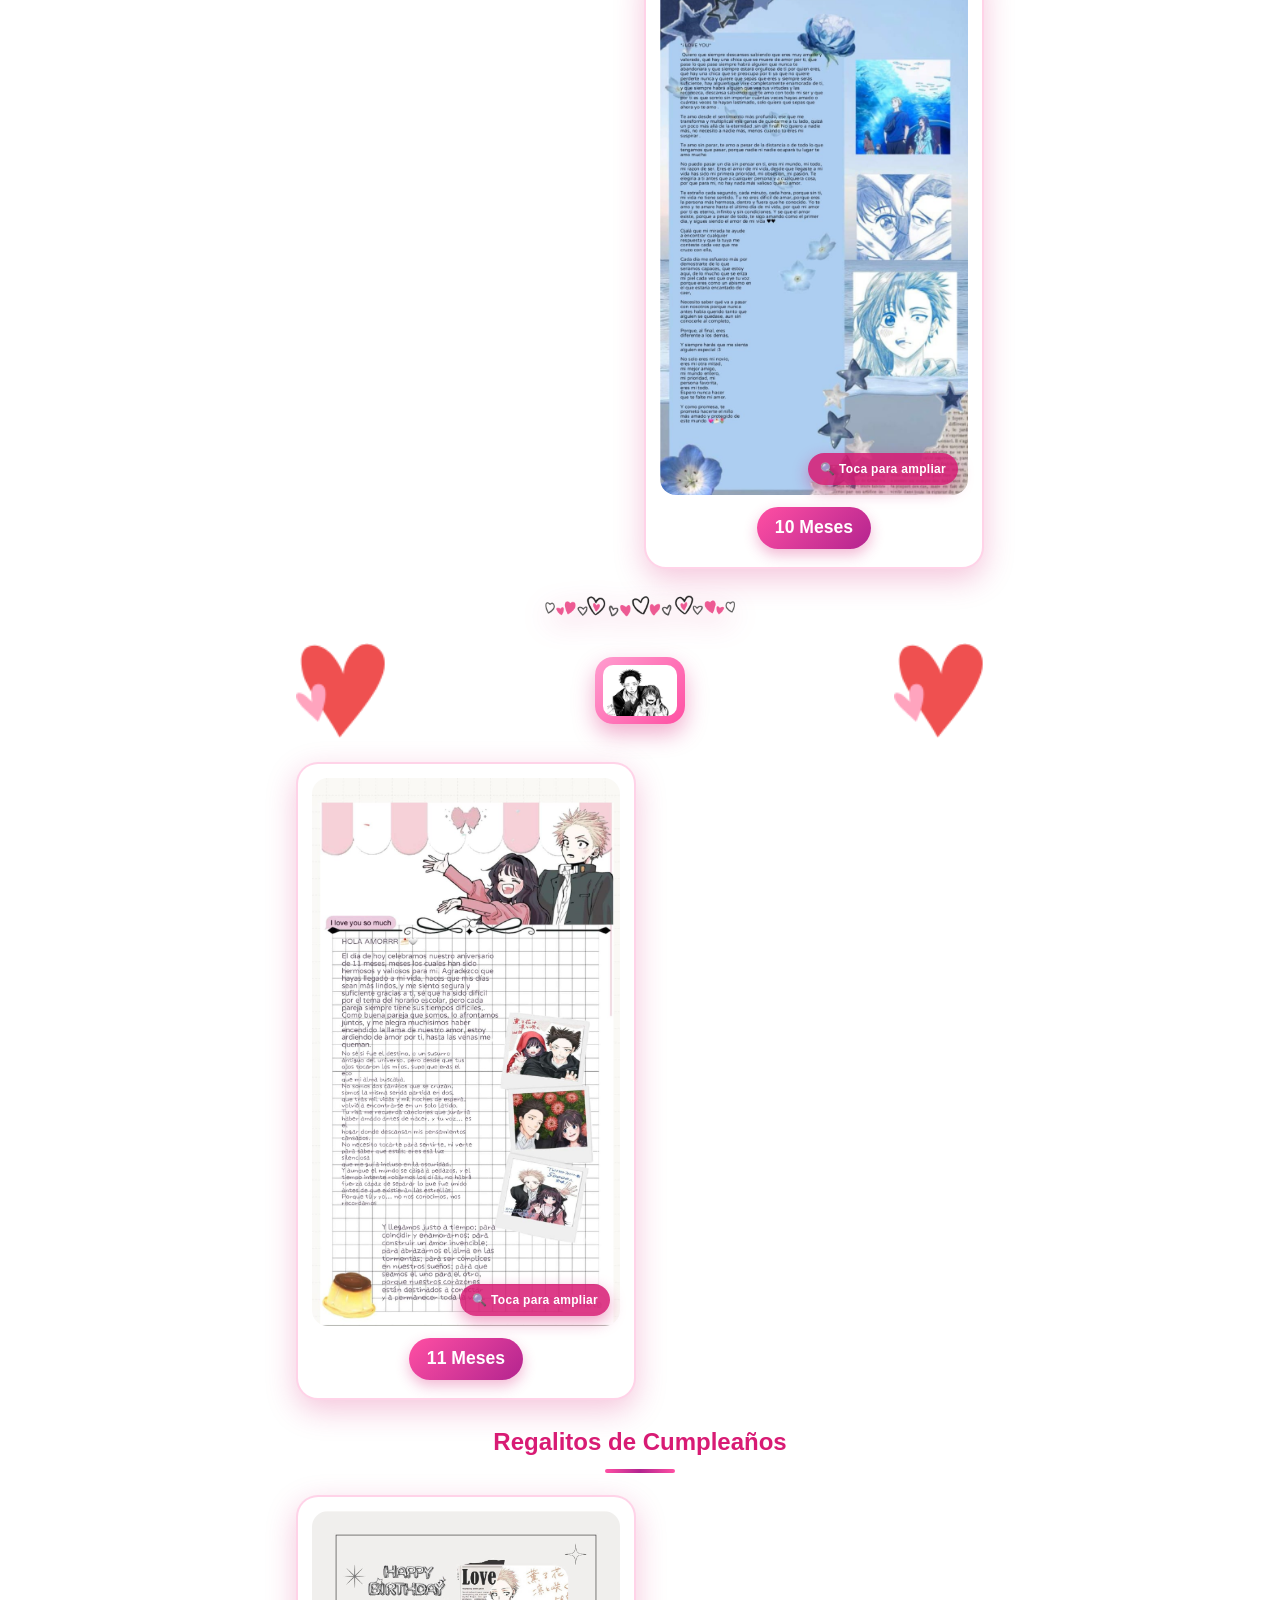
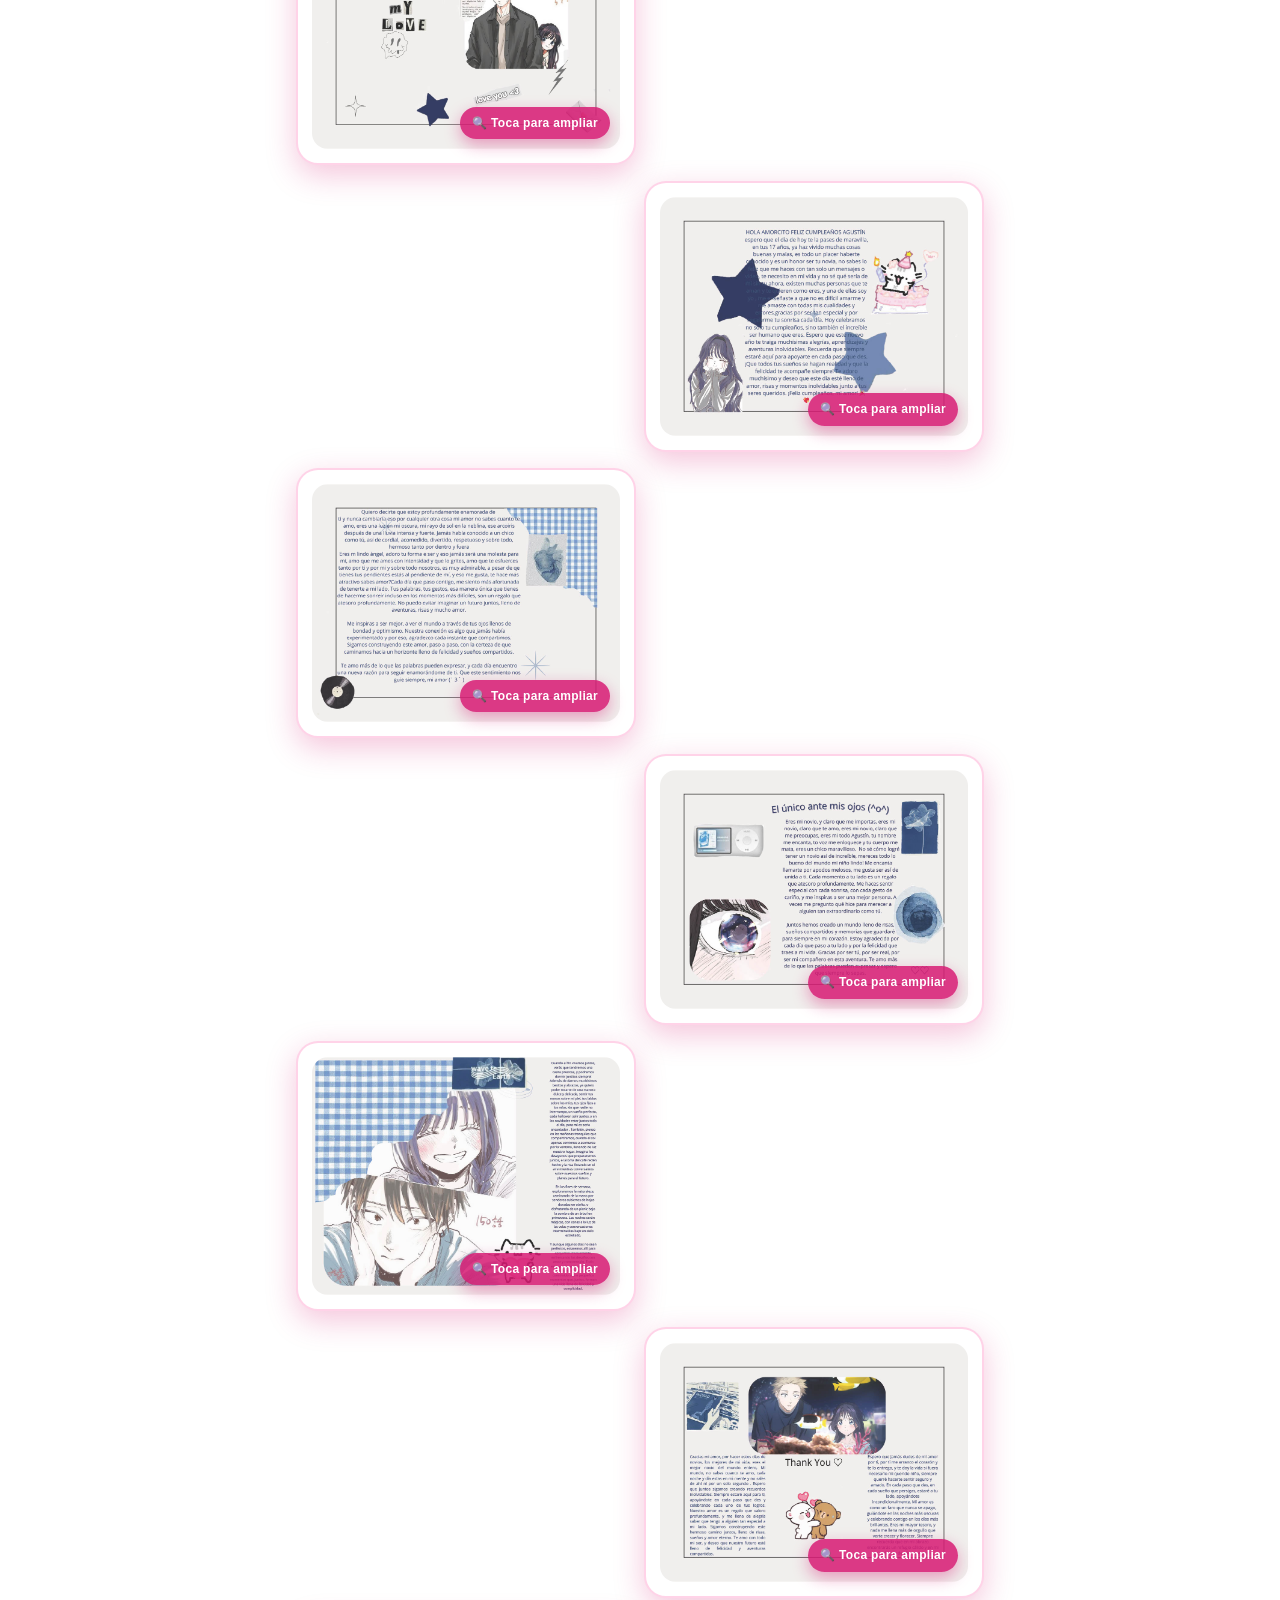
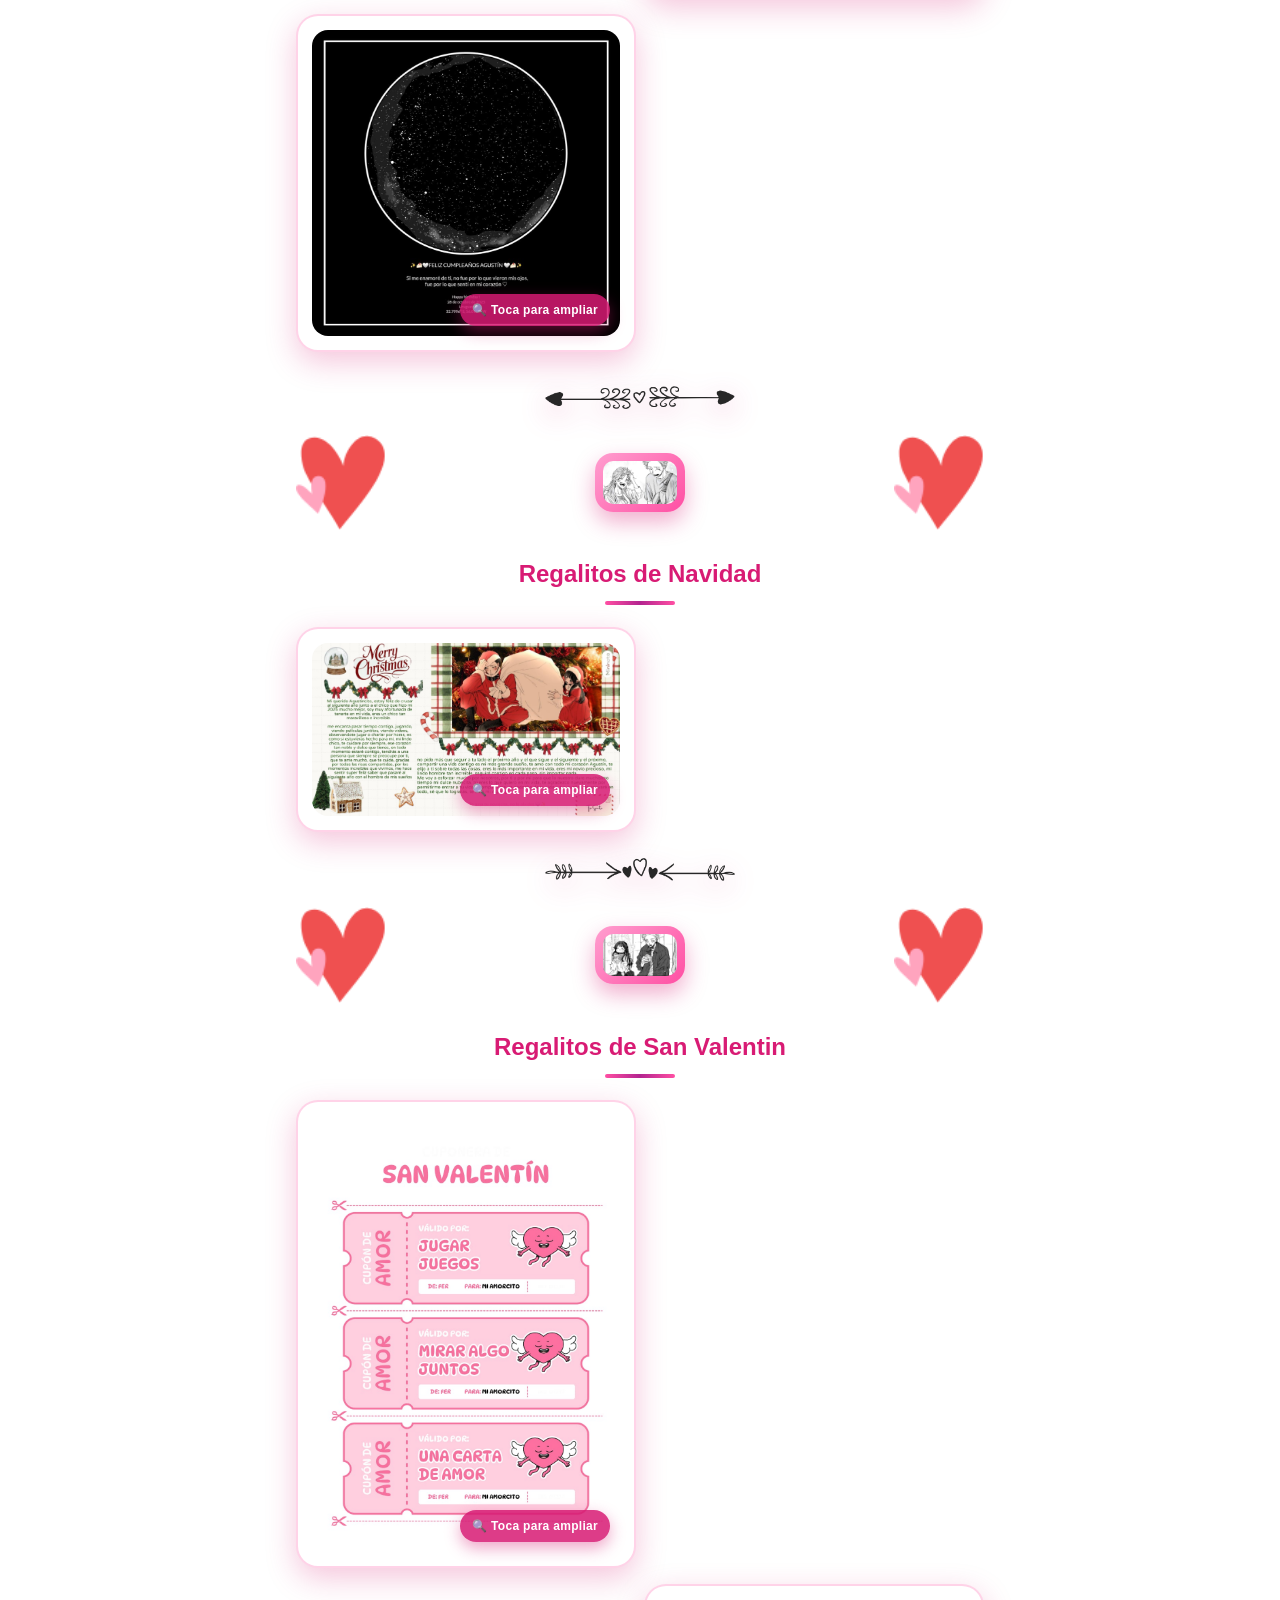
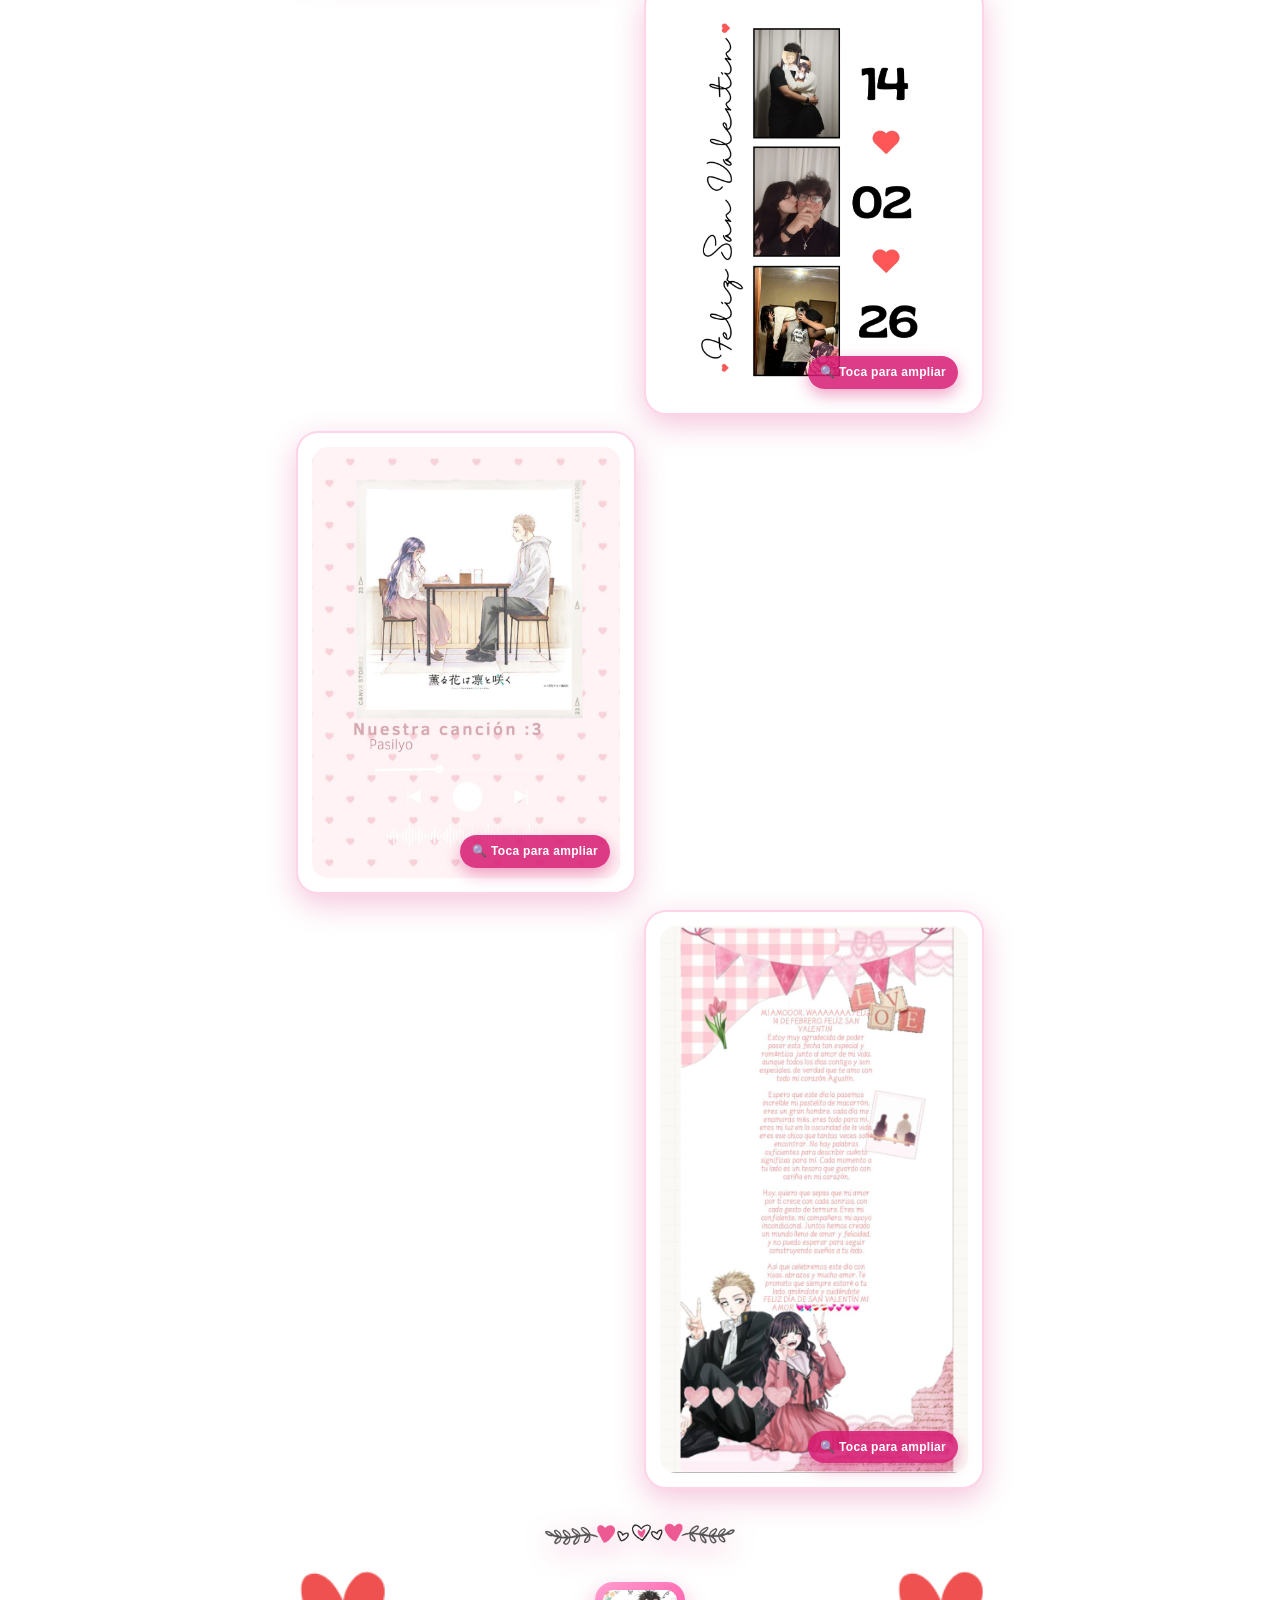
<file: html/regalos.html>
<!DOCTYPE html>
<html>
    <head>
        <meta charset="UTF-8">
        <meta name="viewport" content="width=device-width, initial-scale=1.0">
        <title>Regalitos Bellos</title>
        <link rel="stylesheet" href="../css/estilos.css">
    </head>
    <body>

        <header>
            <div class="nav">
                <h2>Todo un año de amor</h2>
                <nav>
                    <ul>
                        <li><a href="../index.html">Inicio</a></li>
                        <li><a href="../html/regalos.html">Regalos</a></li>
                        <li><a href="../html/sorpresa.html">Sorpresa</a></li>
                        <li><a href="../html/te-amo.html">Te amo</a></li>
                    </ul>
                </nav>
                <div class="nav-separador" aria-hidden="true">
                    <img src="../img/elementos/corazoncito4.png" alt="">
                    <img src="../img/elementos/corazoncito4.png" alt="">
                    <img src="../img/elementos/corazoncito4.png" alt="">
                </div>
            </div>
        </header>

        <main>

<section id="todo-mi-amor">
                <img src="../img/elementos/corazon-flecha3.png" alt="No se encontro la imagen" class="corazon-flecha">
                <h2>Contigo supe que el amor existía</h2>
                <p>
                    Desde que empezamos a salir siempre me emocioné y admiré todos tus gestos de amor.
                    Cada mes, cada que tu corazón lo deseaba siempre me demostraste lo mucho que me ambas,
                    es por eso que recopilé cada detalle que me diste todos esos 11 de cada mes (Los primeros
                    meses creimos que era el 9 JAJAJAJ)
                </p>

                <h2>Regalitos del Mes</h2>

                <div class="carta-diseño">
                    <div class="carta-regalo-izquierda">
                        <img src="../img/regalos/regalo-1.jpeg" alt="No se encontro la imagen">
                        <h3>1 Mes</h3>
                    </div>
                </div>

                <img src="../img/elementos/corazon-flecha6.png" alt="No se encontro la imagen" class="corazon-flecha separador-regalo">
                <div class="entre-regalo separador-regalo">
                    <img src="../img/elementos/corazoncito3.png" alt="">
                    <img src="../img/nobleza/alegre.jpg" alt="No se encontro la imagen" class="imagen-nobleza">
                    <img src="../img/elementos/corazoncito3.png" alt="">
                </div>

                <div class="carta-diseño">
                    <div class="carta-regalo-derecha">
                        <img src="../img/regalos/regalo-2.jpeg" alt="No se encontro la imagen">
                        <h3>2 Meses</h3>
                    </div>
                </div>

                <img src="../img/elementos/corazon-flecha3.png" alt="No se encontro la imagen" class="corazon-flecha separador-regalo">
                <div class="entre-regalo separador-regalo">
                    <img src="../img/elementos/corazoncito3.png" alt="">
                    <img src="../img/nobleza/sonriendo.jpg" alt="No se encontro la imagen" class="imagen-nobleza">
                    <img src="../img/elementos/corazoncito3.png" alt="">
                </div>

                <div class="carta-diseño">
                    <div class="carta-regalo-izquierda">
                        <img src="../img/regalos/regalo-3.jpeg" alt="No se encontro la imagen">
                        <h3>3 Meses</h3>
                    </div>
                </div>

                <img src="../img/elementos/corazon-flecha4.png" alt="No se encontro la imagen" class="corazon-flecha separador-regalo">
                <div class="entre-regalo separador-regalo">
                    <img src="../img/elementos/corazoncito3.png" alt="">
                    <img src="../img/nobleza/carcajadas.jpg" alt="No se encontro la imagen" class="imagen-nobleza">
                    <img src="../img/elementos/corazoncito3.png" alt="">
                </div>

                <div class="carta-diseño">
                    <div class="carta-regalo-derecha">
                        <img src="../img/regalos/regalo-4.jpeg" alt="No se encontro la imagen">
                        <h3>4 Meses</h3>
                    </div>
                </div>

                <img src="../img/elementos/corazon-flecha5.png" alt="No se encontro la imagen" class="corazon-flecha separador-regalo">
                <div class="entre-regalo separador-regalo">
                    <img src="../img/elementos/corazoncito3.png" alt="">
                    <img src="../img/nobleza/comiendo.jpg" alt="No se encontro la imagen" class="imagen-nobleza">
                    <img src="../img/elementos/corazoncito3.png" alt="">
                </div>

                <div class="carta-diseño">
                    <div class="carta-regalo-izquierda">
                        <img src="../img/regalos/regalo-5.jpeg" alt="No se encontro la imagen">
                        <h3>5 Meses</h3>
                    </div>
                </div>

                <!-- Grupo de un mismo regalo con muchas imagenes seguidas (6 Meses):
                     aqui NO van corazones entre las imagenes -->
                <div class="grupo-imagenes">

                <div class="carta-diseño">
                    <div class="carta-regalo-derecha">
                        <img src="../img/regalos/regalo-6.1.jpg" alt="No se encontro la imagen">
                    </div>
                </div>

                <div class="carta-diseño">
                    <div class="carta-regalo-derecha">
                        <img src="../img/regalos/regalo-6.2.jpg" alt="No se encontro la imagen">
                    </div>
                </div>

                <div class="carta-diseño">
                    <div class="carta-regalo-derecha">
                        <img src="../img/regalos/regalo-6.3.jpg" alt="No se encontro la imagen">
                    </div>
                </div>

                <div class="carta-diseño">
                    <div class="carta-regalo-derecha">
                        <img src="../img/regalos/regalo-6.4.jpg" alt="No se encontro la imagen">
                    </div>
                </div>

                <div class="carta-diseño">
                    <div class="carta-regalo-derecha">
                        <img src="../img/regalos/regalo-6.5.jpg" alt="No se encontro la imagen">
                    </div>
                </div>

                <div class="carta-diseño">
                    <div class="carta-regalo-derecha">
                        <img src="../img/regalos/regalo-6.6.jpg" alt="No se encontro la imagen">
                    </div>
                </div>

                <div class="carta-diseño">
                    <div class="carta-regalo-derecha">
                        <img src="../img/regalos/regalo-6.7.jpg" alt="No se encontro la imagen">
                    </div>
                </div>

                <div class="carta-diseño">
                    <div class="carta-regalo-derecha">
                        <img src="../img/regalos/regalo-6.8.jpg" alt="No se encontro la imagen">
                    </div>
                </div>

                <div class="carta-diseño">
                    <div class="carta-regalo-derecha">
                        <img src="../img/regalos/regalo-6.9.jpg" alt="No se encontro la imagen">
                        <h3>6 Meses</h3>
                    </div>
                </div>

                </div>
                <!-- Fin del grupo de 6 Meses -->

                <img src="../img/elementos/corazon-flecha7.png" alt="No se encontro la imagen" class="corazon-flecha separador-regalo">
                <div class="entre-regalo separador-regalo">
                    <img src="../img/elementos/corazoncito3.png" alt="">
                    <img src="../img/nobleza/flores.jpg" alt="No se encontro la imagen" class="imagen-nobleza">
                    <img src="../img/elementos/corazoncito3.png" alt="">
                </div>

                <div class="carta-diseño">
                    <div class="carta-regalo-izquierda">
                        <img src="../img/regalos/regalo-7.jpeg" alt="No se encontro la imagen">
                        <h3>7 Meses</h3>
                    </div>
                </div>

                <img src="../img/elementos/corazon-flecha8.png" alt="No se encontro la imagen" class="corazon-flecha separador-regalo">
                <div class="entre-regalo separador-regalo">
                    <img src="../img/elementos/corazoncito3.png" alt="">
                    <img src="../img/nobleza/sombrero.jpg" alt="No se encontro la imagen" class="imagen-nobleza">
                    <img src="../img/elementos/corazoncito3.png" alt="">
                </div>

                <div class="carta-diseño">
                    <div class="carta-regalo-derecha">
                        <img src="../img/regalos/regalo-8.jpeg" alt="No se encontro la imagen">
                        <h3>8 Meses</h3>
                    </div>
                </div>

                <img src="../img/elementos/corazon-flecha9.png" alt="No se encontro la imagen" class="corazon-flecha separador-regalo">
                <div class="entre-regalo separador-regalo">
                    <img src="../img/elementos/corazoncito3.png" alt="">
                    <img src="../img/nobleza/aucario.jpg" alt="No se encontro la imagen" class="imagen-nobleza">
                    <img src="../img/elementos/corazoncito3.png" alt="">
                </div>

                <div class="carta-diseño">
                    <div class="carta-regalo-izquierda">
                        <img src="../img/regalos/regalo-9.jpeg" alt="No se encontro la imagen">
                        <h3>9 Meses</h3>
                    </div>
                </div>

                <img src="../img/elementos/corazon-flecha10.png" alt="No se encontro la imagen" class="corazon-flecha separador-regalo">
                <div class="entre-regalo separador-regalo">
                    <img src="../img/elementos/corazoncito3.png" alt="">
                    <img src="../img/nobleza/alegre.jpg" alt="No se encontro la imagen" class="imagen-nobleza">
                    <img src="../img/elementos/corazoncito3.png" alt="">
                </div>

                <div class="carta-diseño">
                    <div class="carta-regalo-derecha">
                        <img src="../img/regalos/regalo-10.jpeg" alt="No se encontro la imagen">
                        <h3>10 Meses</h3>
                    </div>
                </div>

                <img src="../img/elementos/corazon-flecha11.png" alt="No se encontro la imagen" class="corazon-flecha separador-regalo">
                <div class="entre-regalo separador-regalo">
                    <img src="../img/elementos/corazoncito3.png" alt="">
                    <img src="../img/nobleza/sonriendo.jpg" alt="No se encontro la imagen" class="imagen-nobleza">
                    <img src="../img/elementos/corazoncito3.png" alt="">
                </div>

                <div class="carta-diseño">
                    <div class="carta-regalo-izquierda">
                        <img src="../img/regalos/regalo-11.jpeg" alt="No se encontro la imagen">
                        <h3>11 Meses</h3>
                    </div>
                </div>

                <h2>Regalitos de Cumpleaños</h2>

                <!-- Grupo: todas las fotos son del cumpleaños, van juntas sin corazones -->
                <div class="grupo-imagenes">

                <div class="carta-diseño">
                    <div class="carta-regalo-izquierda">
                        <img src="../img/regalos/regalo-cumple1.jpg" alt="No se encontro la imagen">
                    </div>
                </div>

                <div class="carta-diseño">
                    <div class="carta-regalo-derecha">
                        <img src="../img/regalos/regalo-cumple2.jpg" alt="No se encontro la imagen">
                    </div>
                </div>

                <div class="carta-diseño">
                    <div class="carta-regalo-izquierda">
                        <img src="../img/regalos/regalo-cumple3.jpg" alt="No se encontro la imagen">
                    </div>
                </div>

                <div class="carta-diseño">
                    <div class="carta-regalo-derecha">
                        <img src="../img/regalos/regalo-cumple4.jpg" alt="No se encontro la imagen">
                    </div>
                </div>

                <div class="carta-diseño">
                    <div class="carta-regalo-izquierda">
                        <img src="../img/regalos/regalo-cumple5.jpg" alt="No se encontro la imagen">
                    </div>
                </div>

                <div class="carta-diseño">
                    <div class="carta-regalo-derecha">
                        <img src="../img/regalos/regalo-cumple6.jpg" alt="No se encontro la imagen">
                    </div>
                </div>

                <div class="carta-diseño">
                    <div class="carta-regalo-izquierda">
                        <img src="../img/regalos/regalo-cumple-luna.jpeg" alt="No se encontro la imagen">
                    </div>
                </div>

                </div>
                <!-- Fin del grupo de Cumpleaños -->

                <img src="../img/elementos/corazon-flecha1.png" alt="No se encontro la imagen" class="corazon-flecha separador-regalo">
                <div class="entre-regalo separador-regalo">
                    <img src="../img/elementos/corazoncito3.png" alt="">
                    <img src="../img/nobleza/carcajadas.jpg" alt="No se encontro la imagen" class="imagen-nobleza">
                    <img src="../img/elementos/corazoncito3.png" alt="">
                </div>

                <h2>Regalitos de Navidad</h2>

                <div class="carta-diseño">
                    <div class="carta-regalo-izquierda">
                        <img src="../img/regalos/regalo-navidad.jpeg" alt="No se encontro la imagen">
                    </div>
                </div>

                <img src="../img/elementos/corazon-flecha2.png" alt="No se encontro la imagen" class="corazon-flecha separador-regalo">
                <div class="entre-regalo separador-regalo">
                    <img src="../img/elementos/corazoncito3.png" alt="">
                    <img src="../img/nobleza/comiendo.jpg" alt="No se encontro la imagen" class="imagen-nobleza">
                    <img src="../img/elementos/corazoncito3.png" alt="">
                </div>

                <h2>Regalitos de San Valentin</h2>

                <!-- Grupo: fotos de San Valentin, van juntas sin corazones -->
                <div class="grupo-imagenes">

                <div class="carta-diseño">
                    <div class="carta-regalo-izquierda">
                        <img src="../img/regalos/regalo-valentin1.jpeg" alt="No se encontro la imagen">
                    </div>
                </div>

                <div class="carta-diseño">
                    <div class="carta-regalo-derecha">
                        <img src="../img/regalos/regalo-valentin2.jpeg" alt="No se encontro la imagen">
                    </div>
                </div>

                <div class="carta-diseño">
                    <div class="carta-regalo-izquierda">
                        <img src="../img/regalos/regalo-valentin3.jpeg" alt="No se encontro la imagen">
                    </div>
                </div>

                <div class="carta-diseño">
                    <div class="carta-regalo-derecha">
                        <img src="../img/regalos/regalo-valentin4.jpeg" alt="No se encontro la imagen">
                    </div>
                </div>

                </div>

                <img src="../img/elementos/corazon-flecha12.png" alt="No se encontro la imagen" class="corazon-flecha separador-regalo">
                <div class="entre-regalo separador-regalo">
                    <img src="../img/elementos/corazoncito3.png" alt="">
                    <img src="../img/nobleza/flores.jpg" alt="No se encontro la imagen" class="imagen-nobleza">
                    <img src="../img/elementos/corazoncito3.png" alt="">
                </div>

                <h2>Regalitos de Septiembre</h2>

                <div class="grupo-imagenes">

                <div class="carta-diseño">
                    <div class="carta-regalo-izquierda">
                        <img src="../img/regalos/regalo-flores-amarillas.jpeg" alt="No se encontro la imagen">
                    </div>
                </div>

                </div>
                <!-- Fin del grupo de Septiembre -->

                <h2>Regalitos de Variados</h2>

                <div class="carta-diseño">
                    <div class="carta-regalo-izquierda">
                        <p>HOLAAA BUENOS DÍAS MI BELLO ESPOSITO LINDOOOOOOOOO, escribo ahora por que no creo levantarme a las 3 por k soy una dormilona hdjcjfjr 😭

                            Quiero que sepas que no conocí a una persona tan fuerte como tú, haz luchado siempre y jamás te rendiste, seguiste esforzandote y eso me encanta, la escuela a veces en un sitio estresante,
                            que te pone mal, pero yo sé que mi increíble 
                            hombre va a poder con eso y con más, si llegará a 
                            sentir que no puede más, va a poder recostarse conmigo y tomar un 
                            respiro, por que a ese precioso le daré todo mi apoyo y amor, quiero que sienta que puede con todo, por que puede. Eres muy inteligente y capaz mi amor, no te rindas nunca precioso, tus esfuerzos nunca 
                            pero NUNCA son en vano, toda acción conlleva una reacción y tu haz logrado muchas cosas, y seguirás logrando aún más. Estoy aquí para recordarte que cada paso que das, cada pequeño avance, es un triunfo que merece ser celebrado. No olvides nunca lo 
                            valioso que eres y lo mucho que significas para mí. Eres mi inspiración, mi compañero y mi amor eterno

                            Quiero que cada día sea una nueva oportunidad para crecer y aprender juntos. Compartir nuestras alegrías y apoyarnos en los momentos difíciles es lo que nos hace más fuertes Recuerda siempre que estoy a tu lado, lista para animarte, escucharte y brindarte todo mi cariño

                            Así que, mi amor, cuando sientas que el peso del mundo es demasiado, no dudes en buscar refugio en mis brazos 💗💗
                            Juntos podemos superar cualquier obstáculo y disfrutar de los momentos más hermosos que la vida nos regala
                            Te amo con todo mi corazón, y estaré aquí siempre, apoyándote y amándote incondicionalmente 
                            Cada día a tu lado es un regalo que valoro infinitamente. A veces, en medio de la rutina y las responsabilidades, es fácil olvidar lo afortunados que somos de tenernos el uno al otro 
                            Pero quiero que sepas que siempre estoy agradecida por cada instante compartido, por cada sonrisa y cada abrazo que me das

                            Espero que este mensaje te traiga una sonrisa y te recuerde lo especial que eres para mí, no importa lo que pase, siempre tendrás un lugar seguro en mi corazón 🤍🤍
                            Te adoro mi bello esposito bueno día mon amour 
                        </p>
                    </div>
                </div>

                <div class="carta-diseño">
                    <div class="carta-regalo-derecha">
                        <p> Te amo tanto mi amor...estoy muy feliz de ser yo quien te haya encontrado y te brinde apoyo y amor, me llena el alma saber que te sientes amado y 
                            seguro conmigo, siempre quise eso para ti, por que sé que han sido duros con mi dulce niño, él es demasiado dulce para el mundo, por eso Dios nos puso en caminos iguales
                            Siempre me va a interesar lo que a TI te guste, haré lo que sea para comprenderte y hablar contigo sobre eso que tanto te gusta, por que me gusta conocer a mi novio, una relación no solo se trata de besos y 
                            abrazos, yo quiero conocerte profundamente, saber todo de ti, y besar tu alma, tus cicatrices, tus heridas, y tus logros. A mi también me encanta hacerlo contigo...por que contigo me siento segura con mi cuerpo, 
                            es verdad que no soy tan segura, pero sé que no me vas a juzgar, sé que si me desnudo besaras mis estrías, mis cicatrices, mi piel, mis labios, tengo la
                            certeza de que sí, también juro que serás mi primera vez oficial, lo hipermegajuro ksksks
                            Prometo esforzarme para tener un futuro juntos, en donde mi familia te conozca y salgamos juntos, 
                            en donde vivamos en un departamento o una casa, donde solo seamos tu y yo en nuestro lugar seguro. Siempre SIEMPRE voy a estar para ti mi amor, no importa si 
                            llevo dolor encima, para mí lo más importante eres tú, y te ayudare siempre, seré tu hombro en el cual llorar, los brazos a los cuales acudir si quieres 
                            escapar del mundo, los labios que quieras besar, el cuerpo que quieras sentir, voy a ser yo, estaré para ti cada instante mi amor, por que tú...eres mi evangeline
                            Eres el amor de mi vida Agustín, te amo con todo mi ser y mi alma....y esas cien razones...fueron suficientes para hacerme llorar, gracias por tu 
                            amor y por tu nobleza mi niño, te amo mucho mucho mucho, me encanta que nuestro amor sea igualitario, nadie es más ni menos, gracias por hacer mi cumpleaños tan especial 
                            como nunca, con tu amor incondicional siento que lo puedo todo, Te amo genuinamente Agus de mi vida 🤍🤍🤍
                        </p>
                    </div>
                </div>

                <img src="../img/elementos/corazon-flecha6.png" alt="No se encontro la imagen" class="corazon-flecha separador-regalo">
                <div class="entre-regalo separador-regalo">
                    <img src="../img/elementos/corazoncito3.png" alt="">
                    <img src="../img/nobleza/sonriendo.jpg" alt="No se encontro la imagen" class="imagen-nobleza">
                    <img src="../img/elementos/corazoncito3.png" alt="">
                </div>

                <h2>Dibujitos Hermosos</h2>

                <!-- Grupo: todos los dibujos son de un mismo regalo, van juntos sin corazones -->
                <div class="grupo-imagenes">

                <div class="carta-diseño">
                    <div class="carta-regalo-izquierda">
                        <img src="../img/regalos/dibujo1.jpeg" alt="no se encontro la imagen">
                    </div>
                </div>

                <div class="carta-diseño">
                    <div class="carta-regalo-derecha">
                        <img src="../img/regalos/dibujo2.jpeg" alt="no se encontro la imagen">
                    </div>
                </div>

                <div class="carta-diseño">
                    <div class="carta-regalo-izquierda">
                        <img src="../img/regalos/dibujo3.jpeg" alt="no se encontro la imagen">
                    </div>
                </div>

                <div class="carta-diseño">
                    <div class="carta-regalo-derecha">
                        <img src="../img/regalos/dibujo4.jpeg" alt="no se encontro la imagen">
                    </div>
                </div>

                <div class="carta-diseño">
                    <div class="carta-regalo-izquierda">
                        <img src="../img/regalos/dibujo5.jpeg" alt="no se encontro la imagen">
                    </div>
                </div>

                </div>

            </section>
        </main>

        <script src="../js/lightbox.js"></script>
        <script src="../js/musica.js"></script>

    </body>
</html>
</file>
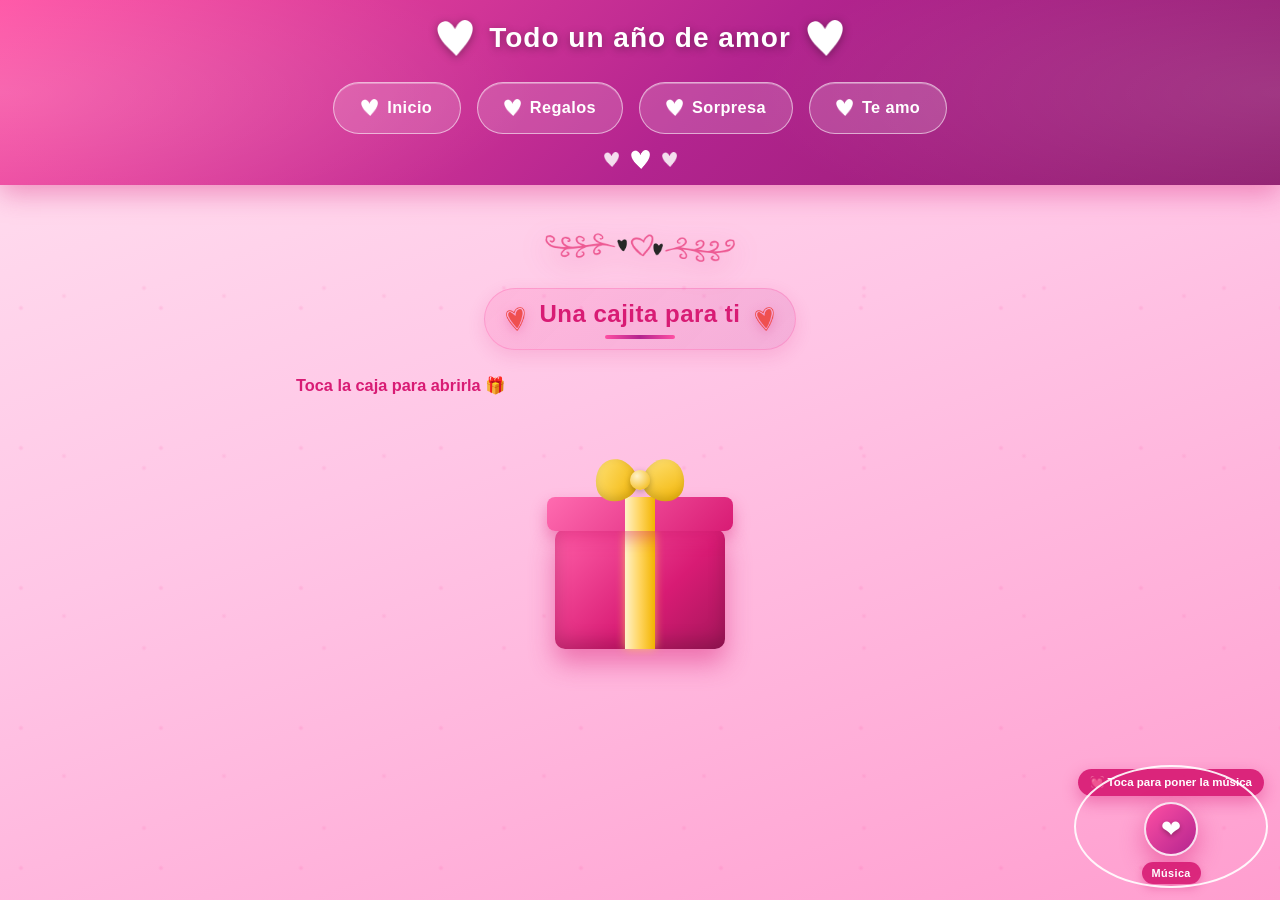
<file: html/sorpresa.html>
<!DOCTYPE html>
<html>

<head>
    <meta charset="UTF-8">
    <meta name="viewport" content="width=device-width, initial-scale=1.0">
    <meta name="referrer" content="strict-origin-when-cross-origin">
    <title>Una cajita para ti</title>
    <link rel="icon" href="../img/elementos/corazoncito1.png" type="image/png">
    <link rel="stylesheet" href="../css/estilos.css">
</head>

<body>

    <header>
        <div class="nav">
            <h2>Todo un año de amor</h2>
            <nav>
                <ul>
                    <li><a href="../index.html">Inicio</a></li>
                    <li><a href="../html/regalos.html">Regalos</a></li>
                    <li><a href="../html/sorpresa.html">Sorpresa</a></li>
                    <li><a href="../html/te-amo.html">Te amo</a></li>
                </ul>
            </nav>
            <div class="nav-separador" aria-hidden="true">
                <img src="../img/elementos/corazoncito4.png" alt="">
                <img src="../img/elementos/corazoncito4.png" alt="">
                <img src="../img/elementos/corazoncito4.png" alt="">
            </div>
        </div>
    </header>

    <main>

        <section id="caja-sorpresa">
            <img src="../img/elementos/corazon-flecha3.png" alt="No se encontro la imagen" class="corazon-flecha">

            <div class="titulo-con-corazones">
                <img src="../img/elementos/corazoncito2.png" alt="" aria-hidden="true">
                <h2>Una cajita para ti</h2>
                <img src="../img/elementos/corazoncito2.png" alt="" aria-hidden="true">
            </div>

            <p class="instruccion-caja">Toca la caja para abrirla 🎁</p>

            <!-- Caja de regalo: se puede tocar (botón real, para teclado y celular) -->
            <div class="caja-escena">
                <button type="button" class="caja-regalo" id="caja-regalo" aria-expanded="false"
                    aria-controls="caja-mensaje">
                    <span class="caja-cuerpo" aria-hidden="true"></span>
                    <span class="caja-cinta-vertical" aria-hidden="true"></span>
                    <span class="caja-tapa" aria-hidden="true"></span>
                    <span class="caja-lazo" aria-hidden="true">
                        <span class="caja-mono caja-mono-izq"></span>
                        <span class="caja-mono caja-mono-der"></span>
                    </span>
                    <span class="caja-brillo" aria-hidden="true"></span>
                </button>

                <!-- Corazones que salen disparados al abrir -->
                <div class="caja-corazones" id="caja-corazones" aria-hidden="true"></div>
            </div>

            <!-- El mensaje secreto que aparece al abrir -->
            <div class="caja-mensaje" id="caja-mensaje" role="region" aria-live="polite">
                <div class="carta-diseño">
                    <div class="carta-regalo-izquierda">
                        <h3>Sorpresita</h3>
                        <p>
                            Si estás leyendo esto es por que encontraste la cajita escondida 💗
                            No hay nada material aquí dentro, solo algo que quiero que nunca se te olvide:
                            eres lo mejor que me ha pasado en la vida, mi persona favorita, mi lugar seguro.
                        </p>
                        <p>
                            Prometo seguir eligiéndote cada día, en los buenos y en los difíciles, y recordarte
                            lo mucho que vales cuando tú lo olvides. Gracias por un año entero de amor, mi amor.
                            Te amo infinito, hoy y siempre. 🤍
                        </p>
                    </div>
                </div>

                <p class="caja-pista">¿Tocas la caja otra vez para cerrarla? 😊</p>
            </div>
        </section>

    </main>

    <script src="../js/lightbox.js"></script>
    <script src="../js/musica.js"></script>
    <script src="../js/sorpresa.js"></script>

</body>

</html>
</file>
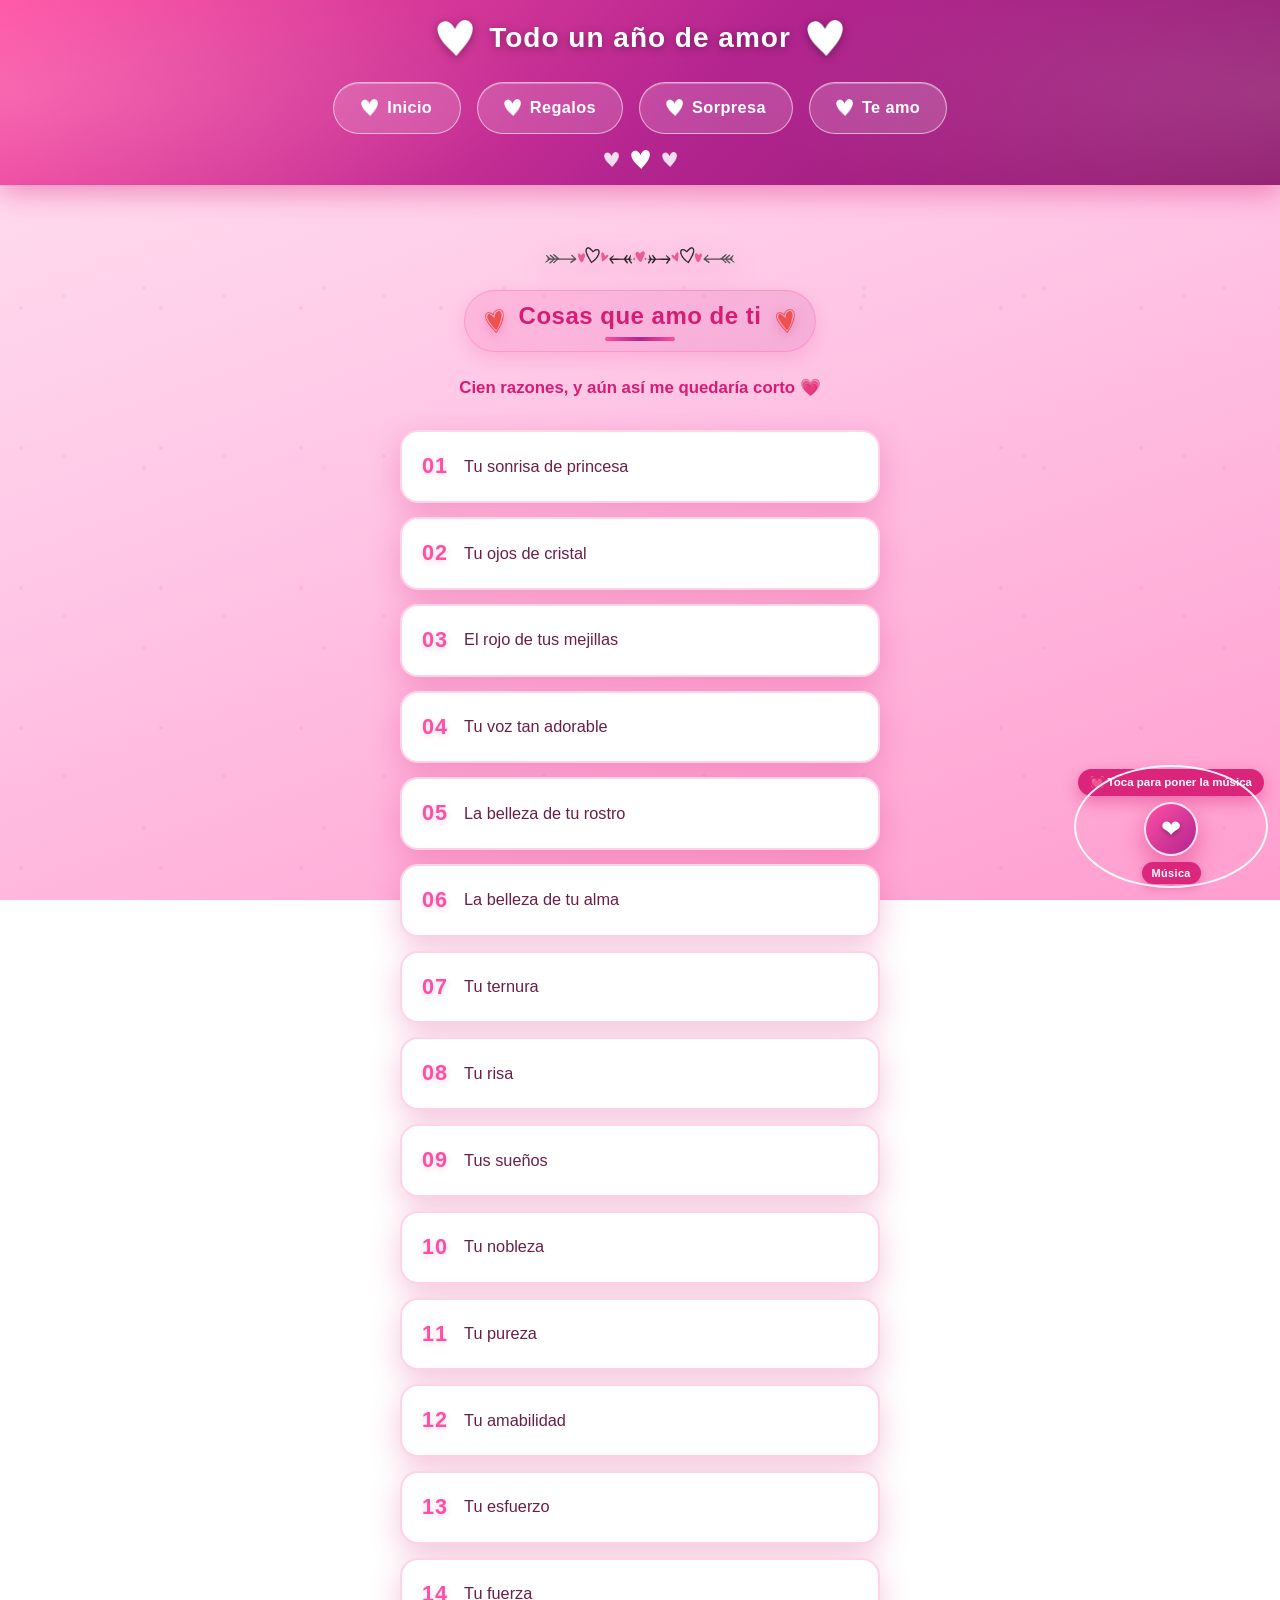
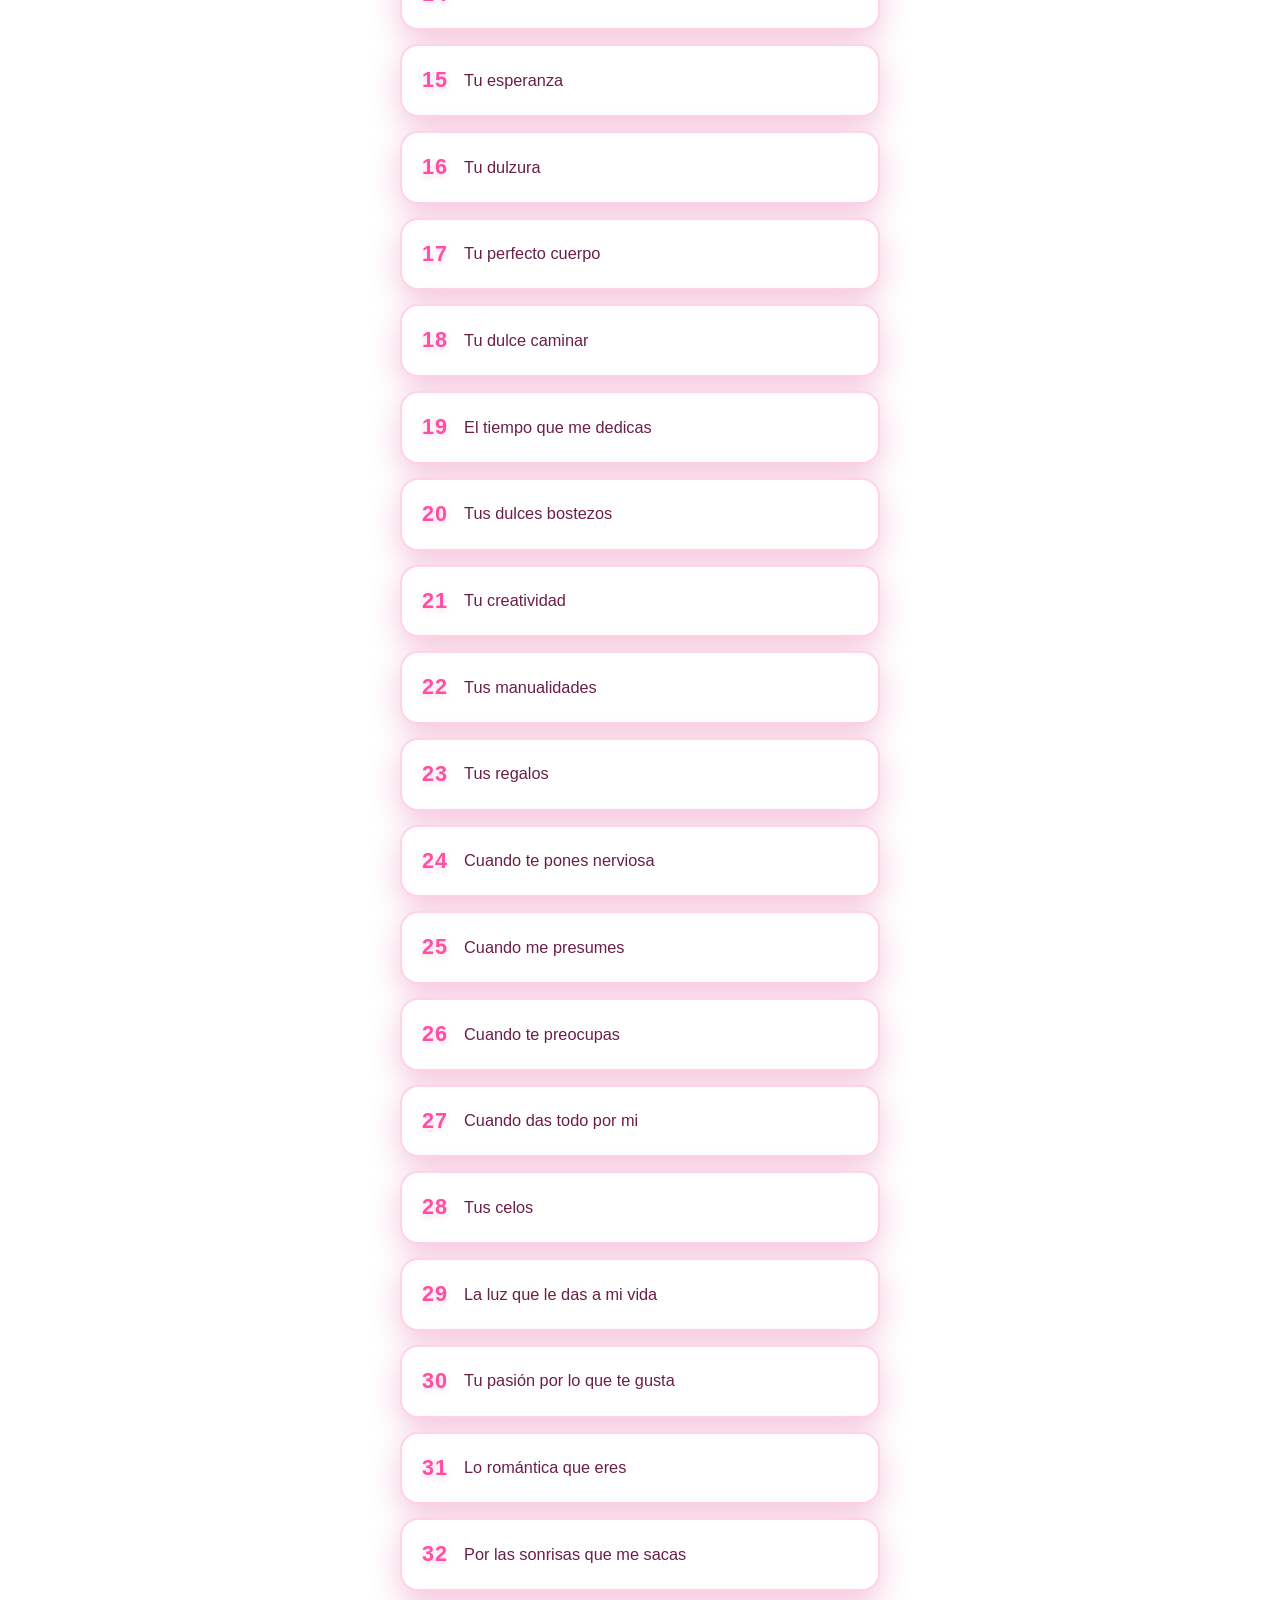
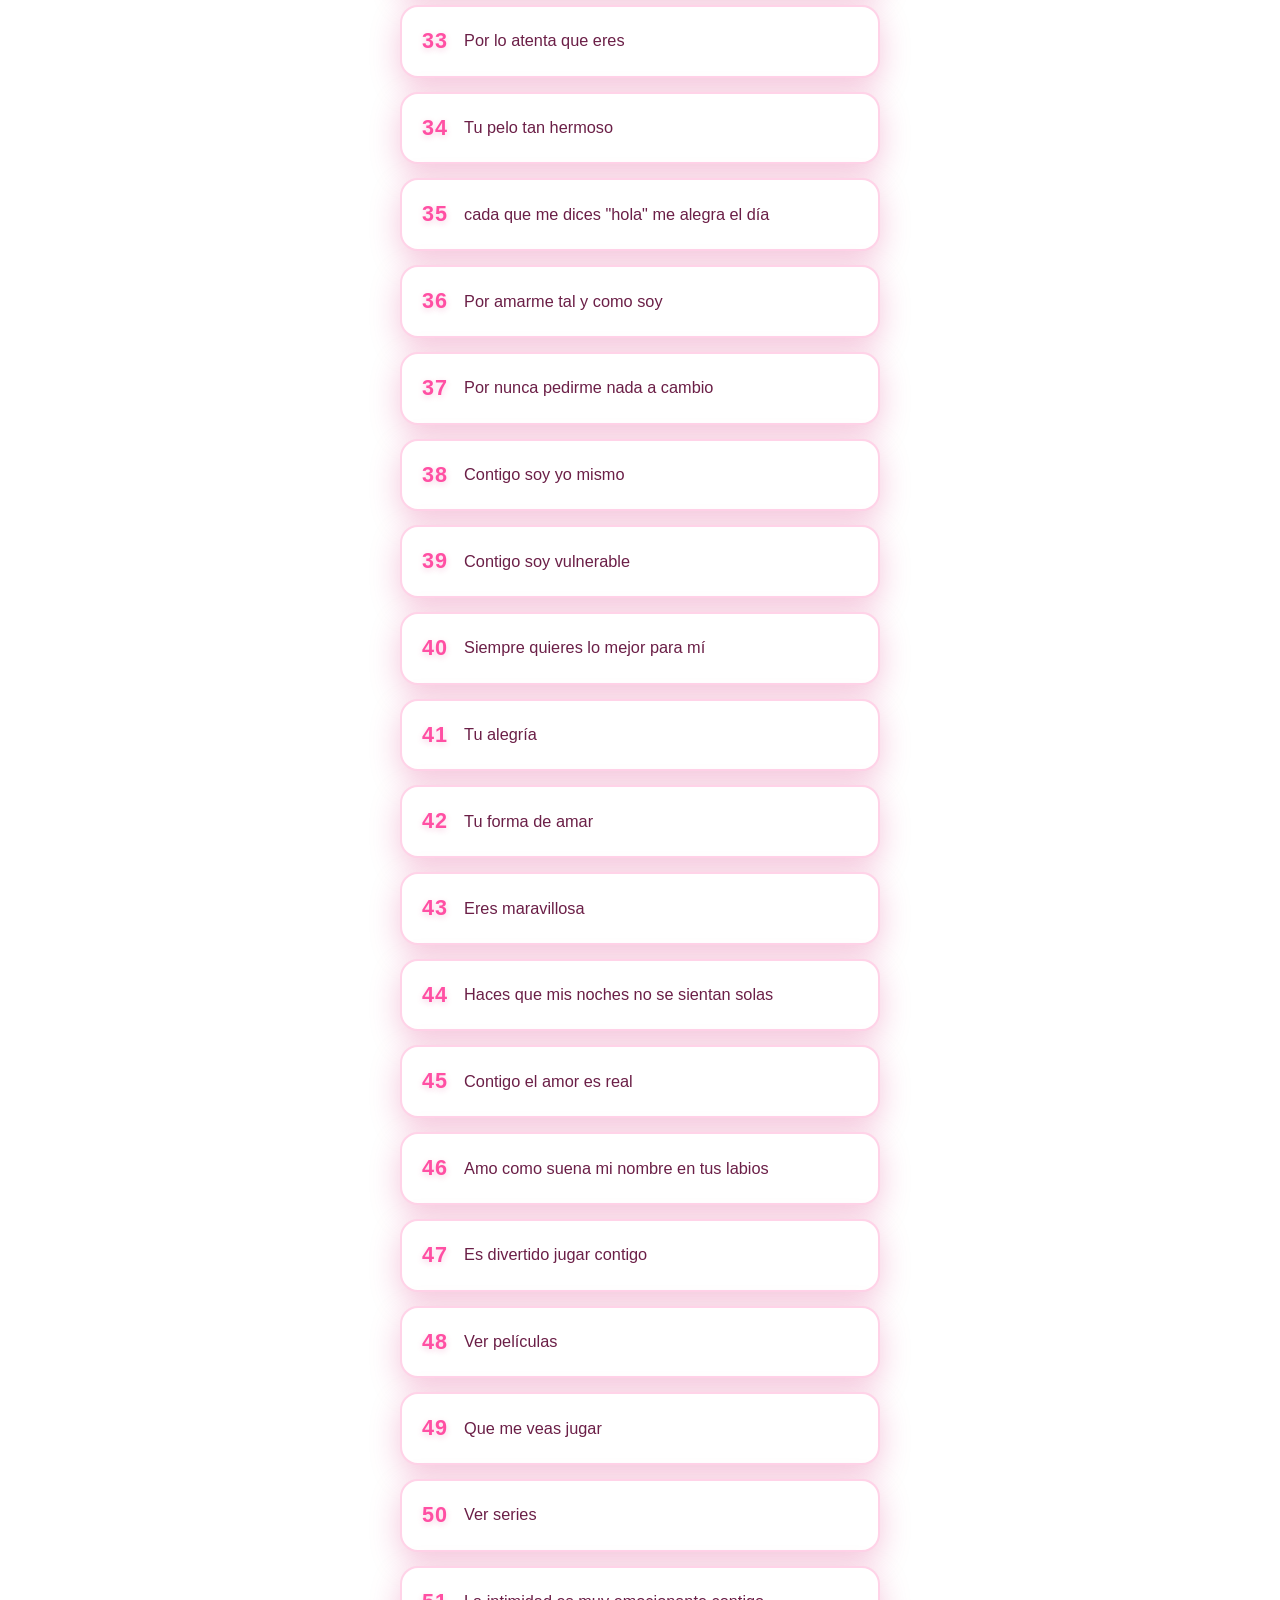
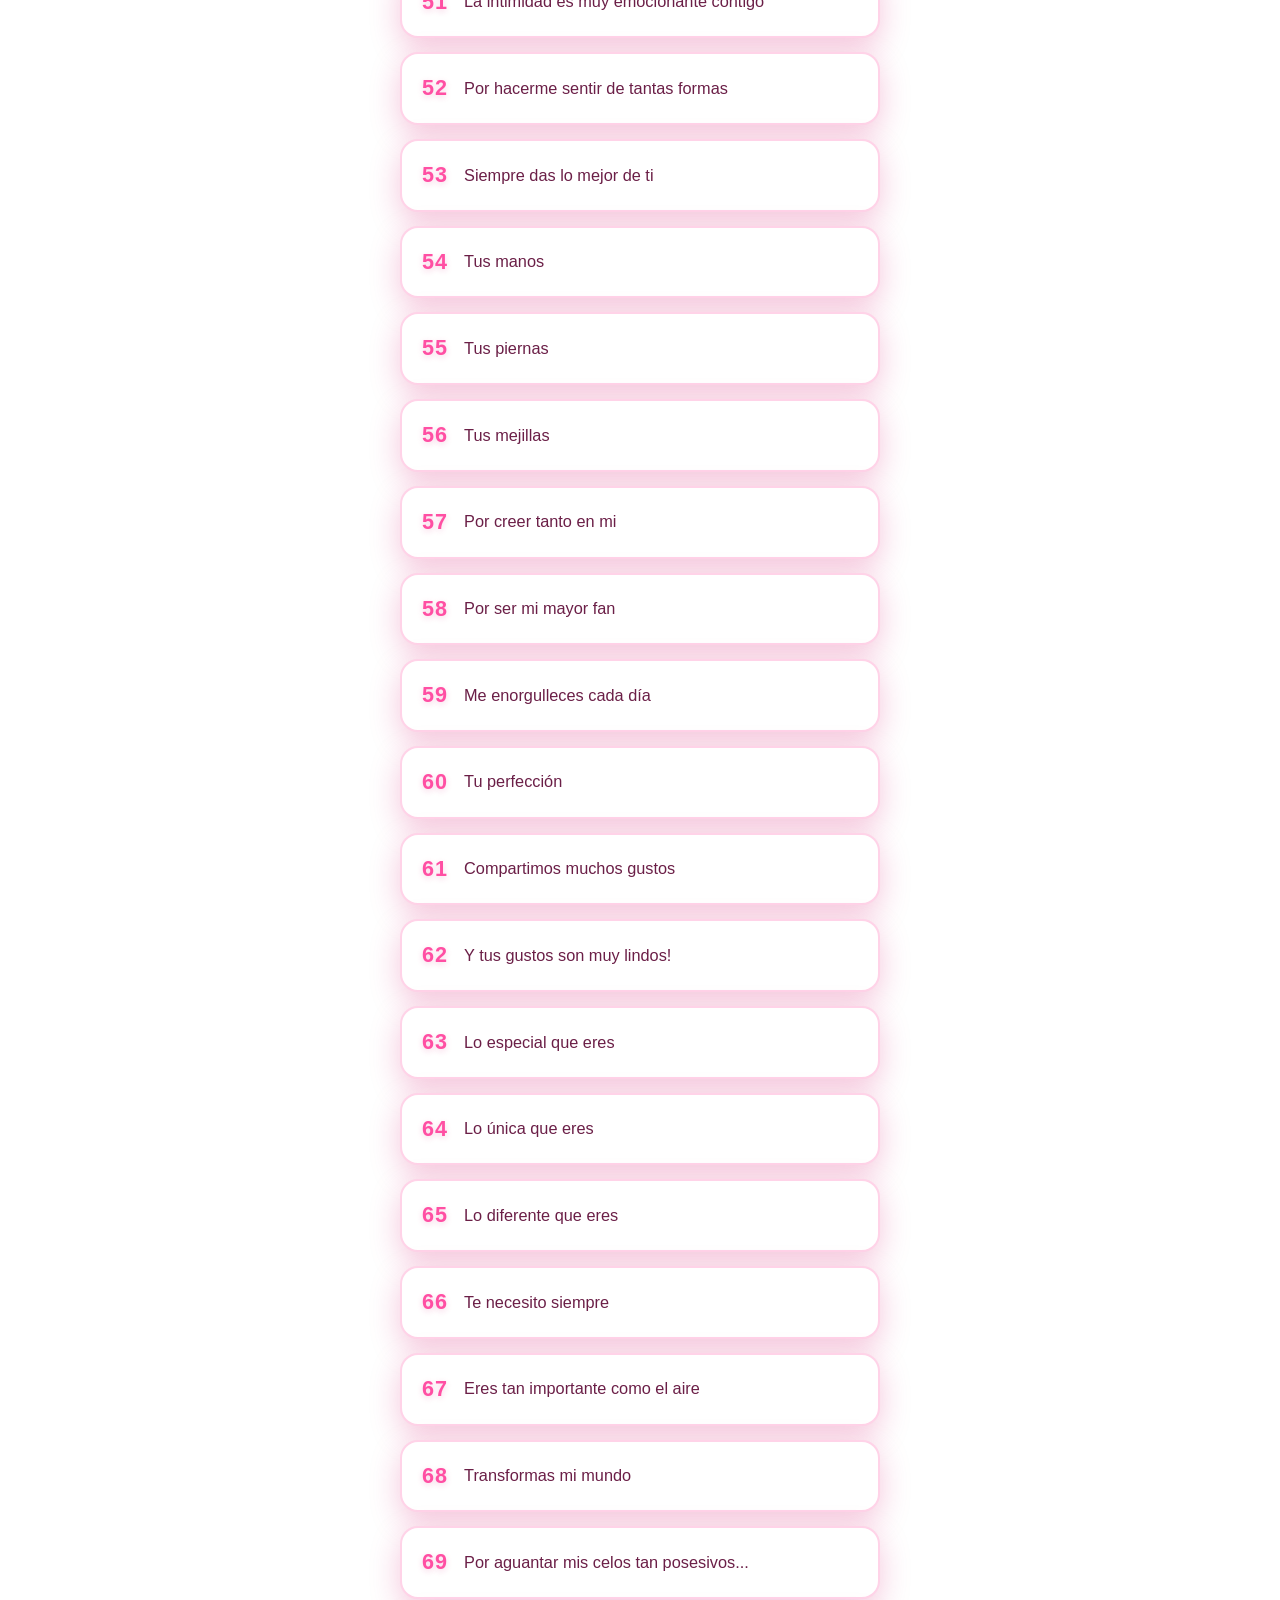
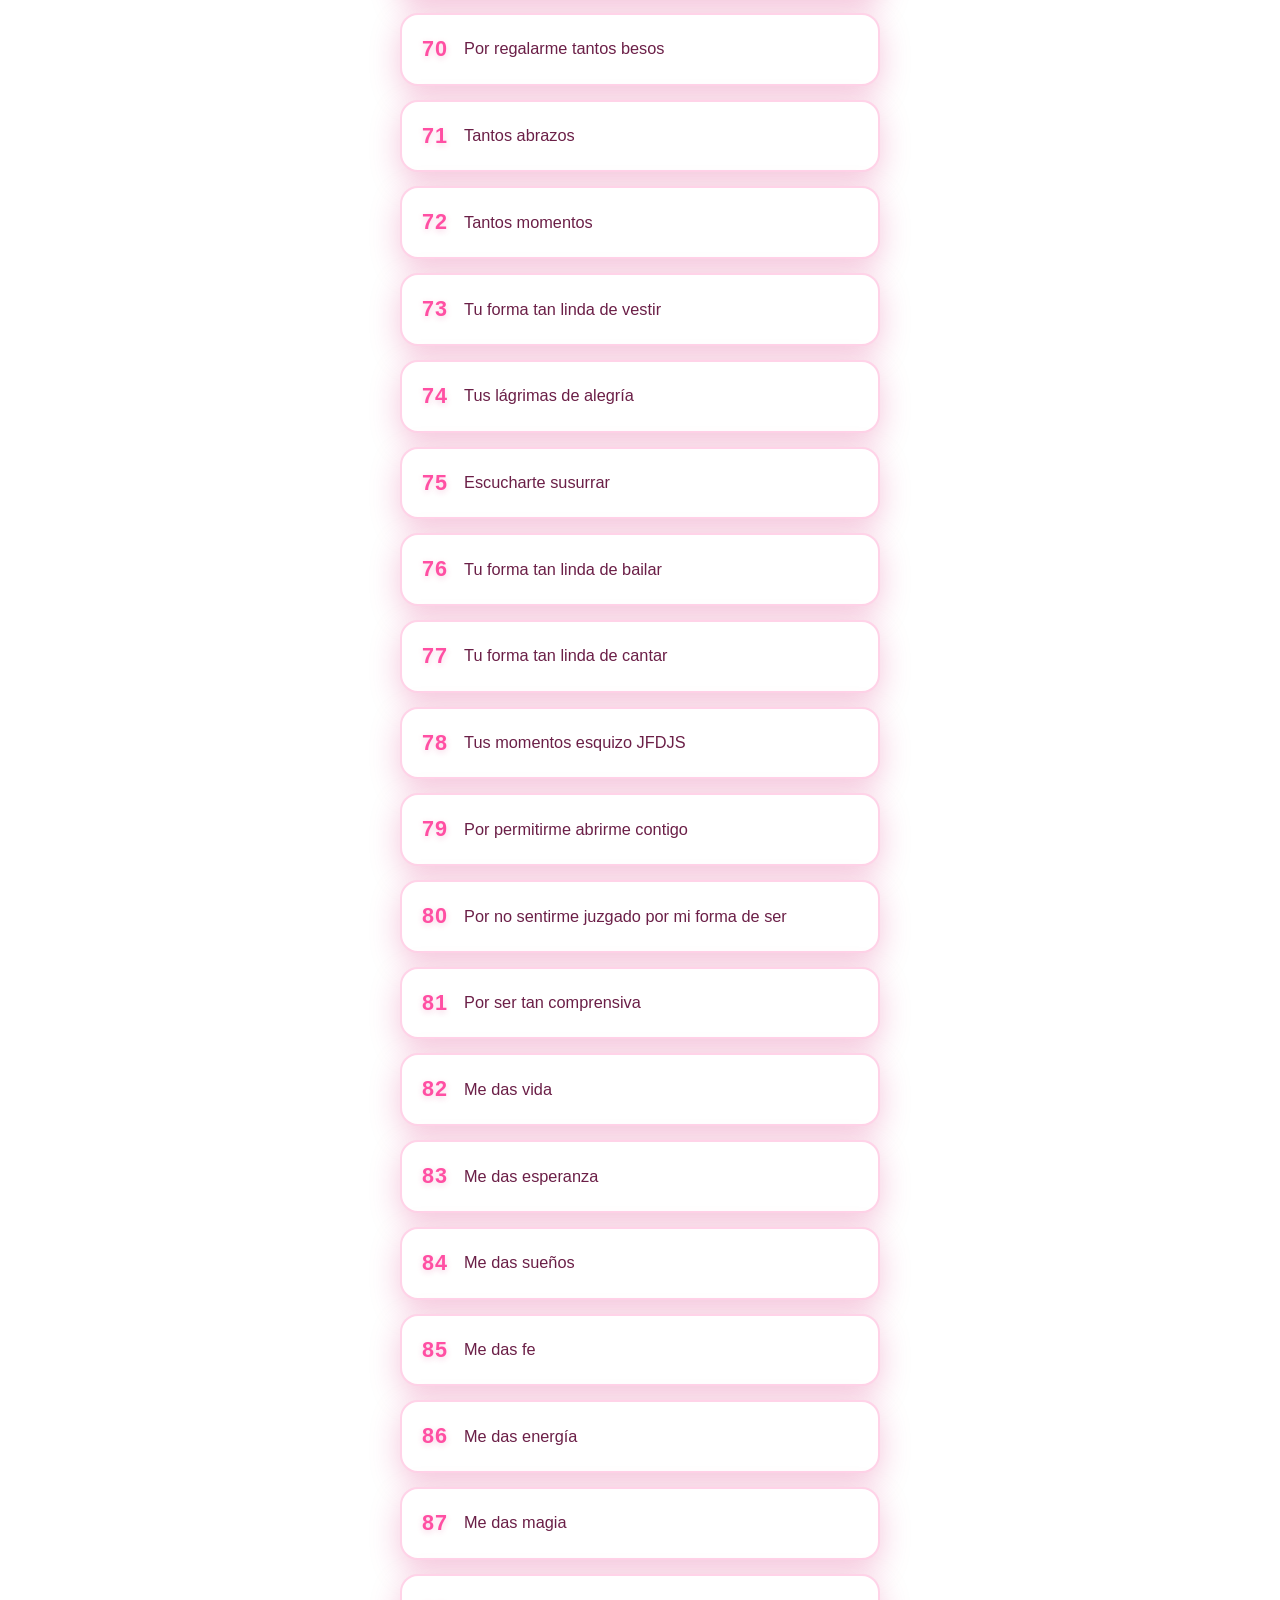
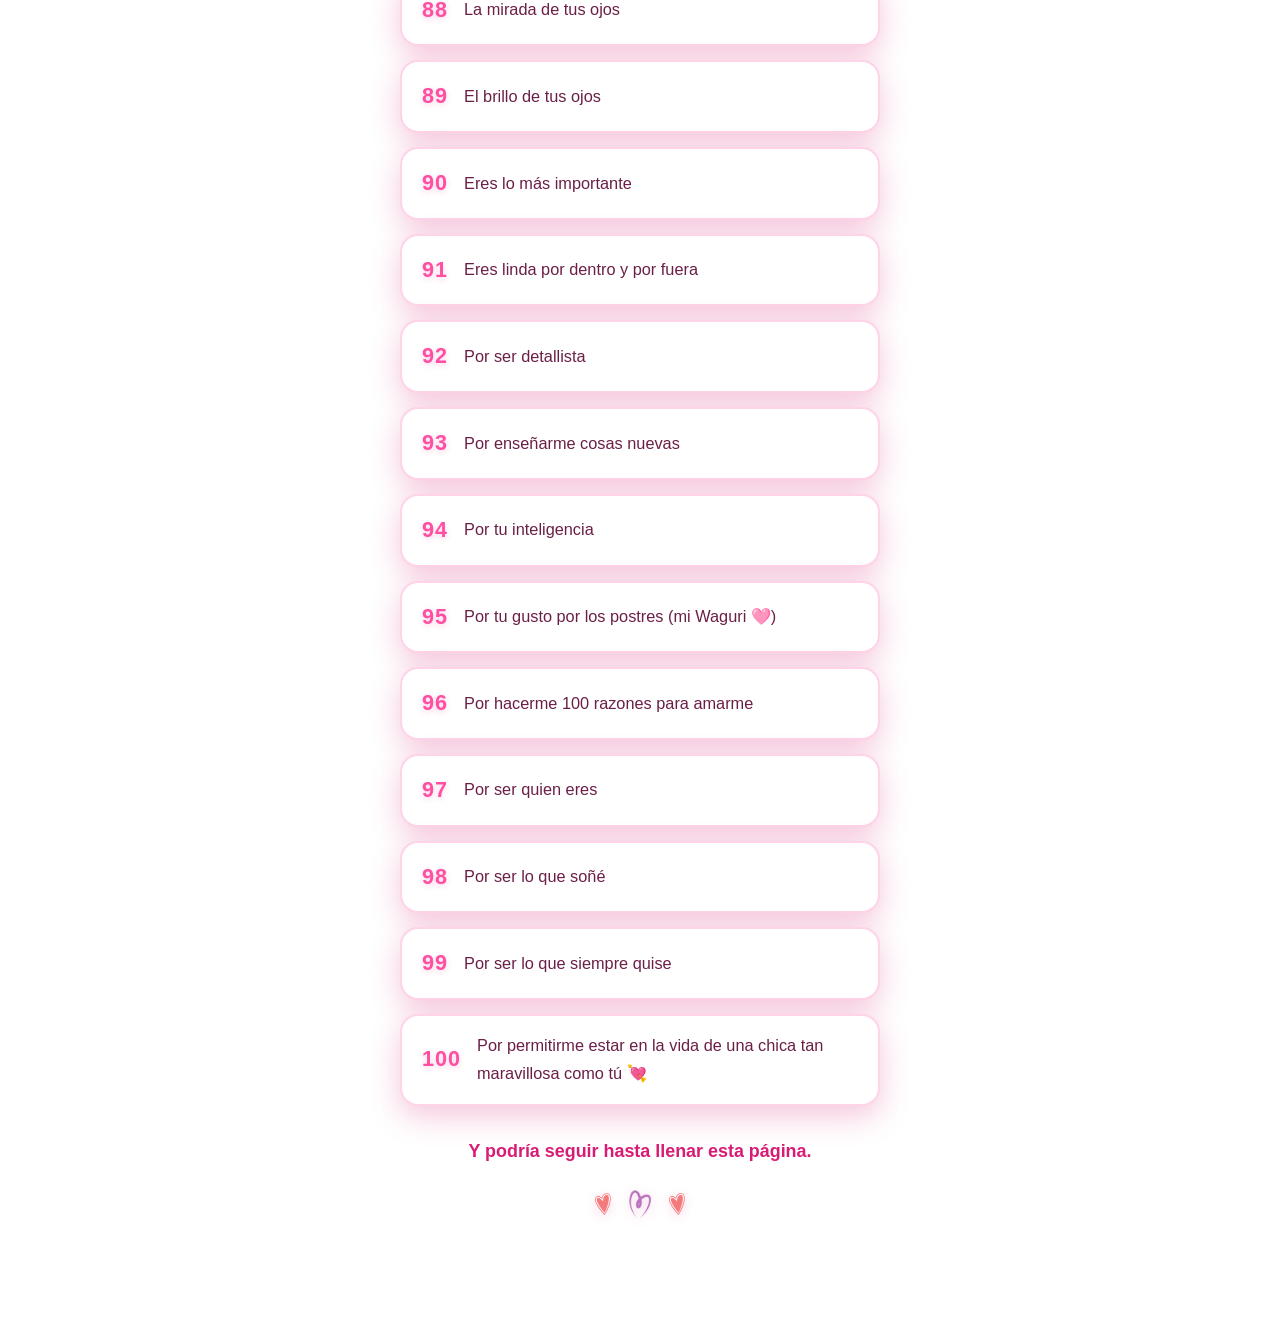
<file: html/te-amo.html>
<!DOCTYPE html>
<html>

<head>
    <meta charset="UTF-8">
    <meta name="viewport" content="width=device-width, initial-scale=1.0">
    <meta name="referrer" content="strict-origin-when-cross-origin">
    <title>Cosas que amo de ti</title>
    <link rel="icon" href="../img/elementos/corazoncito1.png" type="image/png">
    <link rel="stylesheet" href="../css/estilos.css">
</head>

<body>

    <header>
        <div class="nav">
            <h2>Todo un año de amor</h2>
            <nav>
                <ul>
                    <li><a href="../index.html">Inicio</a></li>
                    <li><a href="../html/regalos.html">Regalos</a></li>
                    <li><a href="../html/sorpresa.html">Sorpresa</a></li>
                    <li><a href="../html/te-amo.html">Te amo</a></li>
                </ul>
            </nav>
            <div class="nav-separador" aria-hidden="true">
                <img src="../img/elementos/corazoncito4.png" alt="">
                <img src="../img/elementos/corazoncito4.png" alt="">
                <img src="../img/elementos/corazoncito4.png" alt="">
            </div>
        </div>
    </header>

    <main>

        <section id="cosas-que-amo">
            <img src="../img/elementos/corazon-flecha6.png" alt="No se encontro la imagen" class="corazon-flecha">

            <div class="titulo-con-corazones">
                <img src="../img/elementos/corazoncito2.png" alt="" aria-hidden="true">
                <h2>Cosas que amo de ti</h2>
                <img src="../img/elementos/corazoncito2.png" alt="" aria-hidden="true">
            </div>

            <p class="amo-intro">Cien razones, y aún así me quedaría corto 💗</p>

            <!-- Las tarjetas aparecen una por una al bajar por la página -->
            <div class="amo-lista">

                <div class="amo-tarjeta">
                    <span class="amo-numero">01</span>
                    <p class="amo-texto">Tu sonrisa de princesa</p>
                </div>

                <div class="amo-tarjeta">
                    <span class="amo-numero">02</span>
                    <p class="amo-texto">Tu ojos de cristal</p>
                </div>

                <div class="amo-tarjeta">
                    <span class="amo-numero">03</span>
                    <p class="amo-texto">El rojo de tus mejillas</p>
                </div>

                <div class="amo-tarjeta">
                    <span class="amo-numero">04</span>
                    <p class="amo-texto">Tu voz tan adorable</p>
                </div>

                <div class="amo-tarjeta">
                    <span class="amo-numero">05</span>
                    <p class="amo-texto">La belleza de tu rostro</p>
                </div>

                <div class="amo-tarjeta">
                    <span class="amo-numero">06</span>
                    <p class="amo-texto">La belleza de tu alma</p>
                </div>

                <div class="amo-tarjeta">
                    <span class="amo-numero">07</span>
                    <p class="amo-texto">Tu ternura</p>
                </div>

                <div class="amo-tarjeta">
                    <span class="amo-numero">08</span>
                    <p class="amo-texto">Tu risa</p>
                </div>

                <div class="amo-tarjeta">
                    <span class="amo-numero">09</span>
                    <p class="amo-texto">Tus sueños</p>
                </div>

                <div class="amo-tarjeta">
                    <span class="amo-numero">10</span>
                    <p class="amo-texto">Tu nobleza</p>
                </div>

                <div class="amo-tarjeta">
                    <span class="amo-numero">11</span>
                    <p class="amo-texto">Tu pureza</p>
                </div>

                <div class="amo-tarjeta">
                    <span class="amo-numero">12</span>
                    <p class="amo-texto">Tu amabilidad</p>
                </div>

                <div class="amo-tarjeta">
                    <span class="amo-numero">13</span>
                    <p class="amo-texto">Tu esfuerzo</p>
                </div>

                <div class="amo-tarjeta">
                    <span class="amo-numero">14</span>
                    <p class="amo-texto">Tu fuerza</p>
                </div>

                <div class="amo-tarjeta">
                    <span class="amo-numero">15</span>
                    <p class="amo-texto">Tu esperanza</p>
                </div>

                <div class="amo-tarjeta">
                    <span class="amo-numero">16</span>
                    <p class="amo-texto">Tu dulzura</p>
                </div>

                <div class="amo-tarjeta">
                    <span class="amo-numero">17</span>
                    <p class="amo-texto">Tu perfecto cuerpo</p>
                </div>

                <div class="amo-tarjeta">
                    <span class="amo-numero">18</span>
                    <p class="amo-texto">Tu dulce caminar</p>
                </div>

                <div class="amo-tarjeta">
                    <span class="amo-numero">19</span>
                    <p class="amo-texto">El tiempo que me dedicas</p>
                </div>

                <div class="amo-tarjeta">
                    <span class="amo-numero">20</span>
                    <p class="amo-texto">Tus dulces bostezos</p>
                </div>

                <div class="amo-tarjeta">
                    <span class="amo-numero">21</span>
                    <p class="amo-texto">Tu creatividad</p>
                </div>

                <div class="amo-tarjeta">
                    <span class="amo-numero">22</span>
                    <p class="amo-texto">Tus manualidades</p>
                </div>

                <div class="amo-tarjeta">
                    <span class="amo-numero">23</span>
                    <p class="amo-texto">Tus regalos</p>
                </div>

                <div class="amo-tarjeta">
                    <span class="amo-numero">24</span>
                    <p class="amo-texto">Cuando te pones nerviosa</p>
                </div>

                <div class="amo-tarjeta">
                    <span class="amo-numero">25</span>
                    <p class="amo-texto">Cuando me presumes</p>
                </div>

                <div class="amo-tarjeta">
                    <span class="amo-numero">26</span>
                    <p class="amo-texto">Cuando te preocupas</p>
                </div>

                <div class="amo-tarjeta">
                    <span class="amo-numero">27</span>
                    <p class="amo-texto">Cuando das todo por mi</p>
                </div>

                <div class="amo-tarjeta">
                    <span class="amo-numero">28</span>
                    <p class="amo-texto">Tus celos</p>
                </div>

                <div class="amo-tarjeta">
                    <span class="amo-numero">29</span>
                    <p class="amo-texto">La luz que le das a mi vida</p>
                </div>

                <div class="amo-tarjeta">
                    <span class="amo-numero">30</span>
                    <p class="amo-texto">Tu pasión por lo que te gusta</p>
                </div>

                <div class="amo-tarjeta">
                    <span class="amo-numero">31</span>
                    <p class="amo-texto">Lo romántica que eres</p>
                </div>

                <div class="amo-tarjeta">
                    <span class="amo-numero">32</span>
                    <p class="amo-texto">Por las sonrisas que me sacas</p>
                </div>

                <div class="amo-tarjeta">
                    <span class="amo-numero">33</span>
                    <p class="amo-texto">Por lo atenta que eres</p>
                </div>

                <div class="amo-tarjeta">
                    <span class="amo-numero">34</span>
                    <p class="amo-texto">Tu pelo tan hermoso</p>
                </div>

                <div class="amo-tarjeta">
                    <span class="amo-numero">35</span>
                    <p class="amo-texto">cada que me dices "hola" me alegra el día</p>
                </div>

                <div class="amo-tarjeta">
                    <span class="amo-numero">36</span>
                    <p class="amo-texto">Por amarme tal y como soy</p>
                </div>

                <div class="amo-tarjeta">
                    <span class="amo-numero">37</span>
                    <p class="amo-texto">Por nunca pedirme nada a cambio</p>
                </div>

                <div class="amo-tarjeta">
                    <span class="amo-numero">38</span>
                    <p class="amo-texto">Contigo soy yo mismo</p>
                </div>

                <div class="amo-tarjeta">
                    <span class="amo-numero">39</span>
                    <p class="amo-texto">Contigo soy vulnerable</p>
                </div>

                <div class="amo-tarjeta">
                    <span class="amo-numero">40</span>
                    <p class="amo-texto">Siempre quieres lo mejor para mí</p>
                </div>

                <div class="amo-tarjeta">
                    <span class="amo-numero">41</span>
                    <p class="amo-texto">Tu alegría</p>
                </div>

                <div class="amo-tarjeta">
                    <span class="amo-numero">42</span>
                    <p class="amo-texto">Tu forma de amar</p>
                </div>

                <div class="amo-tarjeta">
                    <span class="amo-numero">43</span>
                    <p class="amo-texto">Eres maravillosa</p>
                </div>

                <div class="amo-tarjeta">
                    <span class="amo-numero">44</span>
                    <p class="amo-texto">Haces que mis noches no se sientan solas</p>
                </div>

                <div class="amo-tarjeta">
                    <span class="amo-numero">45</span>
                    <p class="amo-texto">Contigo el amor es real</p>
                </div>

                <div class="amo-tarjeta">
                    <span class="amo-numero">46</span>
                    <p class="amo-texto">Amo como suena mi nombre en tus labios</p>
                </div>

                <div class="amo-tarjeta">
                    <span class="amo-numero">47</span>
                    <p class="amo-texto">Es divertido jugar contigo</p>
                </div>

                <div class="amo-tarjeta">
                    <span class="amo-numero">48</span>
                    <p class="amo-texto">Ver películas</p>
                </div>

                <div class="amo-tarjeta">
                    <span class="amo-numero">49</span>
                    <p class="amo-texto">Que me veas jugar</p>
                </div>

                <div class="amo-tarjeta">
                    <span class="amo-numero">50</span>
                    <p class="amo-texto">Ver series</p>
                </div>

                <div class="amo-tarjeta">
                    <span class="amo-numero">51</span>
                    <p class="amo-texto">La intimidad es muy emocionante contigo</p>
                </div>

                <div class="amo-tarjeta">
                    <span class="amo-numero">52</span>
                    <p class="amo-texto">Por hacerme sentir de tantas formas</p>
                </div>

                <div class="amo-tarjeta">
                    <span class="amo-numero">53</span>
                    <p class="amo-texto">Siempre das lo mejor de ti</p>
                </div>

                <div class="amo-tarjeta">
                    <span class="amo-numero">54</span>
                    <p class="amo-texto">Tus manos</p>
                </div>

                <div class="amo-tarjeta">
                    <span class="amo-numero">55</span>
                    <p class="amo-texto">Tus piernas</p>
                </div>

                <div class="amo-tarjeta">
                    <span class="amo-numero">56</span>
                    <p class="amo-texto">Tus mejillas</p>
                </div>

                <div class="amo-tarjeta">
                    <span class="amo-numero">57</span>
                    <p class="amo-texto">Por creer tanto en mi</p>
                </div>

                <div class="amo-tarjeta">
                    <span class="amo-numero">58</span>
                    <p class="amo-texto">Por ser mi mayor fan</p>
                </div>

                <div class="amo-tarjeta">
                    <span class="amo-numero">59</span>
                    <p class="amo-texto">Me enorgulleces cada día</p>
                </div>

                <div class="amo-tarjeta">
                    <span class="amo-numero">60</span>
                    <p class="amo-texto">Tu perfección</p>
                </div>

                <div class="amo-tarjeta">
                    <span class="amo-numero">61</span>
                    <p class="amo-texto">Compartimos muchos gustos</p>
                </div>

                <div class="amo-tarjeta">
                    <span class="amo-numero">62</span>
                    <p class="amo-texto">Y tus gustos son muy lindos!</p>
                </div>

                <div class="amo-tarjeta">
                    <span class="amo-numero">63</span>
                    <p class="amo-texto">Lo especial que eres</p>
                </div>

                <div class="amo-tarjeta">
                    <span class="amo-numero">64</span>
                    <p class="amo-texto">Lo única que eres</p>
                </div>

                <div class="amo-tarjeta">
                    <span class="amo-numero">65</span>
                    <p class="amo-texto">Lo diferente que eres</p>
                </div>

                <div class="amo-tarjeta">
                    <span class="amo-numero">66</span>
                    <p class="amo-texto">Te necesito siempre</p>
                </div>

                <div class="amo-tarjeta">
                    <span class="amo-numero">67</span>
                    <p class="amo-texto">Eres tan importante como el aire</p>
                </div>

                <div class="amo-tarjeta">
                    <span class="amo-numero">68</span>
                    <p class="amo-texto">Transformas mi mundo</p>
                </div>

                <div class="amo-tarjeta">
                    <span class="amo-numero">69</span>
                    <p class="amo-texto">Por aguantar mis celos tan posesivos...</p>
                </div>

                <div class="amo-tarjeta">
                    <span class="amo-numero">70</span>
                    <p class="amo-texto">Por regalarme tantos besos</p>
                </div>

                <div class="amo-tarjeta">
                    <span class="amo-numero">71</span>
                    <p class="amo-texto">Tantos abrazos</p>
                </div>

                <div class="amo-tarjeta">
                    <span class="amo-numero">72</span>
                    <p class="amo-texto">Tantos momentos</p>
                </div>

                <div class="amo-tarjeta">
                    <span class="amo-numero">73</span>
                    <p class="amo-texto">Tu forma tan linda de vestir</p>
                </div>

                <div class="amo-tarjeta">
                    <span class="amo-numero">74</span>
                    <p class="amo-texto">Tus lágrimas de alegría</p>
                </div>

                <div class="amo-tarjeta">
                    <span class="amo-numero">75</span>
                    <p class="amo-texto">Escucharte susurrar</p>
                </div>

                <div class="amo-tarjeta">
                    <span class="amo-numero">76</span>
                    <p class="amo-texto">Tu forma tan linda de bailar</p>
                </div>

                <div class="amo-tarjeta">
                    <span class="amo-numero">77</span>
                    <p class="amo-texto">Tu forma tan linda de cantar</p>
                </div>

                <div class="amo-tarjeta">
                    <span class="amo-numero">78</span>
                    <p class="amo-texto">Tus momentos esquizo JFDJS</p>
                </div>

                <div class="amo-tarjeta">
                    <span class="amo-numero">79</span>
                    <p class="amo-texto">Por permitirme abrirme contigo</p>
                </div>

                <div class="amo-tarjeta">
                    <span class="amo-numero">80</span>
                    <p class="amo-texto">Por no sentirme juzgado por mi forma de ser</p>
                </div>

                <div class="amo-tarjeta">
                    <span class="amo-numero">81</span>
                    <p class="amo-texto">Por ser tan comprensiva</p>
                </div>

                <div class="amo-tarjeta">
                    <span class="amo-numero">82</span>
                    <p class="amo-texto">Me das vida</p>
                </div>

                <div class="amo-tarjeta">
                    <span class="amo-numero">83</span>
                    <p class="amo-texto">Me das esperanza</p>
                </div>

                <div class="amo-tarjeta">
                    <span class="amo-numero">84</span>
                    <p class="amo-texto">Me das sueños</p>
                </div>

                <div class="amo-tarjeta">
                    <span class="amo-numero">85</span>
                    <p class="amo-texto">Me das fe</p>
                </div>

                <div class="amo-tarjeta">
                    <span class="amo-numero">86</span>
                    <p class="amo-texto">Me das energía</p>
                </div>

                <div class="amo-tarjeta">
                    <span class="amo-numero">87</span>
                    <p class="amo-texto">Me das magia</p>
                </div>

                <div class="amo-tarjeta">
                    <span class="amo-numero">88</span>
                    <p class="amo-texto">La mirada de tus ojos</p>
                </div>

                <div class="amo-tarjeta">
                    <span class="amo-numero">89</span>
                    <p class="amo-texto">El brillo de tus ojos</p>
                </div>

                <div class="amo-tarjeta">
                    <span class="amo-numero">90</span>
                    <p class="amo-texto">Eres lo más importante</p>
                </div>

                <div class="amo-tarjeta">
                    <span class="amo-numero">91</span>
                    <p class="amo-texto">Eres linda por dentro y por fuera</p>
                </div>

                <div class="amo-tarjeta">
                    <span class="amo-numero">92</span>
                    <p class="amo-texto">Por ser detallista</p>
                </div>

                <div class="amo-tarjeta">
                    <span class="amo-numero">93</span>
                    <p class="amo-texto">Por enseñarme cosas nuevas</p>
                </div>

                <div class="amo-tarjeta">
                    <span class="amo-numero">94</span>
                    <p class="amo-texto">Por tu inteligencia</p>
                </div>

                <div class="amo-tarjeta">
                    <span class="amo-numero">95</span>
                    <p class="amo-texto">Por tu gusto por los postres (mi Waguri 🩷)</p>
                </div>

                <div class="amo-tarjeta">
                    <span class="amo-numero">96</span>
                    <p class="amo-texto">Por hacerme 100 razones para amarme</p>
                </div>

                <div class="amo-tarjeta">
                    <span class="amo-numero">97</span>
                    <p class="amo-texto">Por ser quien eres</p>
                </div>

                <div class="amo-tarjeta">
                    <span class="amo-numero">98</span>
                    <p class="amo-texto">Por ser lo que soñé</p>
                </div>

                <div class="amo-tarjeta">
                    <span class="amo-numero">99</span>
                    <p class="amo-texto">Por ser lo que siempre quise</p>
                </div>

                <div class="amo-tarjeta">
                    <span class="amo-numero">100</span>
                    <p class="amo-texto">Por permitirme estar en la vida de una chica tan maravillosa como tú 💘</p>
                </div>

                <p class="amo-cierre">Y podría seguir hasta llenar esta página.</p>

            </div>

            <div class="cierre-corazones" aria-hidden="true">
                <img src="../img/elementos/corazoncito2.png" alt="">
                <img src="../img/elementos/corazoncito1.png" alt="">
                <img src="../img/elementos/corazoncito2.png" alt="">
            </div>
        </section>

    </main>

    <script src="../js/lightbox.js"></script>
    <script src="../js/musica.js"></script>
    <script src="../js/te-amo.js"></script>

</body>

</html>
</file>
<file: css/estilos.css>
/* ===========================================================
   ESTILOS - "Todo un año de amor"
   Diseñado mobile-first para verse hermoso en el celular 💗
   =========================================================== */

/* ---------- Variables de color y estilo ---------- */
:root{
    --rosa-claro: #ffe3f1;
    --rosa: #ff9ecf;
    --rosa-fuerte: #ff4fa3;
    --rosa-intenso: #d81b74;
    --texto: #6b1f47;
    --blanco: #ffffff;
    --sombra: 0 10px 30px rgba(216, 27, 116, 0.25);
    --degradado: linear-gradient(160deg, #ffe3f1 0%, #ffc6e6 45%, #ff9ecf 100%);
    --degradado-titulo: linear-gradient(90deg, #ff4fa3, #b3248f, #ff4fa3);
}

/* ---------- Reset base ---------- */
*{
    box-sizing: border-box;
    margin: 0;
    padding: 0;
}

html{
    scroll-behavior: smooth;
}

body{
    font-family: 'Trebuchet MS', 'Segoe UI', Verdana, sans-serif;
    color: var(--texto);
    line-height: 1.7;
    background: var(--degradado);
    background-attachment: fixed;
    min-height: 100vh;
    overflow-x: hidden;
    /* Corazones suaves de fondo dibujados con gradientes radiales */
    background-image:
        radial-gradient(circle at 15% 20%, rgba(255, 79, 163, 0.18) 0, transparent 3px),
        radial-gradient(circle at 80% 60%, rgba(255, 79, 163, 0.16) 0, transparent 3px),
        radial-gradient(circle at 40% 85%, rgba(255, 79, 163, 0.14) 0, transparent 3px),
        var(--degradado);
    background-size: 140px 140px, 180px 180px, 160px 160px, cover;
}

/* ---------- Imágenes (no desbordan) ---------- */
img{
    max-width: 100%;
    height: auto;
    display: block;
}

/* ---------- Encabezado / Navegación ---------- */
header{
    position: sticky;
    top: 0;
    z-index: 100;
}

.nav{
    position: relative;
    overflow: hidden;
    background: linear-gradient(135deg, #ff4fa3, #b3248f 55%, #8e1a6d);
    color: var(--blanco);
    padding: 20px 18px 18px;
    box-shadow: 0 8px 26px rgba(216, 27, 116, 0.4);
    border-bottom-left-radius: 26px;
    border-bottom-right-radius: 26px;
    text-align: center;
    isolation: isolate;
}

/* Destello suave de luz en las esquinas (sin manchas cuadradas: por eso
   se usa un solo radial grande y con degradado largo). */
.nav::before{
    content: "";
    position: absolute;
    inset: 0;
    z-index: -1;
    pointer-events: none;
    background:
        radial-gradient(ellipse 60% 120% at 0% 50%, rgba(255, 255, 255, 0.16), transparent 70%),
        radial-gradient(ellipse 60% 120% at 100% 50%, rgba(255, 255, 255, 0.12), transparent 70%);
}

/* Título del nav, con un corazón a cada lado.
   Se usa flex SIN permiso de salto de línea (nowrap), así los corazones
   siempre quedan a los lados del texto y nunca encima ni debajo. */
.nav h2{
    display: flex;
    align-items: center;
    justify-content: center;
    flex-wrap: nowrap;
    gap: 10px;
    font-size: 1.45rem;
    letter-spacing: 0.6px;
    margin: 0 0 16px;
    line-height: 1.2;
    text-shadow: 0 2px 8px rgba(0, 0, 0, 0.35);
    color: var(--blanco);
    white-space: nowrap;
}

.nav h2::before,
.nav h2::after,
.nav h2::before::before,
.nav h2::after::after{
    background-color: transparent;
}

/* Los dos corazones que acompañan al título.

   OJO: aquí hay un h2::after GENÉRICO (la rayita rosa bajo los títulos de
   las secciones) que también pone content + position: absolute. Para
   ganarle sin depender del orden del archivo, estos selectores llevan
   :not() y van más abajo, así siempre anulan a los genéricos.

   El corazón se dibuja con background-image + filter DENTRO de la caja
   del pseudo-elemento (width/height + background-size: contain). */
.nav h2:not(:has(*))::before,
.nav h2:not(:has(*))::after{
    content: "";
    position: static;
    left: auto;
    right: auto;
    bottom: auto;
    top: auto;
    transform: none;
    align-self: center;
    flex: 0 0 auto;
    width: 30px;
    height: 30px;
    border-radius: 0;
    background-image: url("../img/elementos/corazoncito4.png");
    background-size: contain;
    background-repeat: no-repeat;
    background-position: center;
    filter: brightness(0) invert(1)
            drop-shadow(0 2px 5px rgba(0, 0, 0, 0.35));
    animation: latido 2.6s ease-in-out infinite;
}

/* El de la derecha late un poco desfasado, para que se vea vivo */
.nav h2::after{
    animation-delay: 0.55s;
}

/* ---------- Botones de navegación ---------- */
.nav nav ul{
    list-style: none;
    display: flex;
    justify-content: center;
    align-items: center;
    gap: 14px;
    flex-wrap: wrap;
}

/* Cada botón lleva un corazoncito blanco a la izquierda */
.nav nav ul li a{
    display: inline-flex;
    align-items: center;
    justify-content: center;
    gap: 9px;
    min-width: 128px;
    text-decoration: none;
    color: var(--blanco);
    font-weight: bold;
    font-size: 0.97rem;
    letter-spacing: 0.4px;
    padding: 11px 24px;
    border-radius: 50px;
    background: rgba(255, 255, 255, 0.16);
    border: 1.5px solid rgba(255, 255, 255, 0.55);
    box-shadow: inset 0 1px 0 rgba(255, 255, 255, 0.3);
    transition: transform 0.25s ease, background 0.25s ease,
                box-shadow 0.25s ease, color 0.25s ease;
}

.nav nav ul li a::before{
    content: "";
    flex: 0 0 auto;
    width: 17px;
    height: 17px;
    background-image: url("../img/elementos/corazoncito4.png");
    background-size: contain;
    background-repeat: no-repeat;
    background-position: center;
    filter: brightness(0) invert(1);
    transition: transform 0.25s ease, filter 0.25s ease;
}

.nav nav ul li a:hover,
.nav nav ul li a:active,
.nav nav ul li a:focus-visible{
    background: var(--blanco);
    color: var(--rosa-intenso);
    transform: translateY(-2px) scale(1.05);
    box-shadow: 0 10px 22px rgba(0, 0, 0, 0.25);
}

/* Al pasar el ratón, el corazón del botón se vuelve rosa de nuevo */
.nav nav ul li a:hover::before,
.nav nav ul li a:active::before,
.nav nav ul li a:focus-visible::before{
    filter: none;
    transform: scale(1.2) rotate(-8deg);
}

/* ---------- Separador: tres corazones bajo los botones ----------
   Tres corazones sueltos con aire entre ellos (antes era una fila
   repetida que se veía como una mancha). */
.nav-separador{
    display: flex;
    align-items: center;
    justify-content: center;
    gap: 10px;
    margin-top: 14px;
}

.nav-separador img{
    width: 13px;
    height: 13px;
    object-fit: contain;
    opacity: 0.85;
    filter: brightness(0) invert(1);
}

/* El del centro un poco más grande y más marcado */
.nav-separador img:nth-child(2){
    width: 16px;
    height: 16px;
    opacity: 1;
}

/* ---------- Contenido principal ---------- */
main{
    padding: 22px 16px 60px;
    max-width: 720px;
    margin: 0 auto;
}

section{
    margin-bottom: 40px;
}

/* ---------- Títulos ---------- */
h2{
    font-size: 1.5rem;
    text-align: center;
    margin: 22px 0 14px;
    color: var(--rosa-intenso);
    position: relative;
    padding-bottom: 10px;
}

h2::after{
    content: "";
    position: absolute;
    left: 50%;
    bottom: 0;
    transform: translateX(-50%);
    width: 70px;
    height: 4px;
    border-radius: 4px;
    background: var(--degradado-titulo);
}

h3{
    font-size: 1.1rem;
    text-align: center;
    margin: 12px 0 6px;
    color: var(--blanco);
    background: linear-gradient(135deg, #ff4fa3, #b3248f);
    border-radius: 50px;
    padding: 6px 18px;
    display: inline-block;
    box-shadow: 0 6px 14px rgba(216, 27, 116, 0.3);
}

/* ---------- Párrafos ---------- */
p{
    font-size: 1.02rem;
    text-align: justify;
    text-justify: inter-word;
    margin: 12px 0;
    color: var(--texto);
}

/* ---------- Textos de bienvenida ---------- */
#texto-inicial,
#texto-inicial-largo{
    background: rgba(255, 255, 255, 0.75);
    backdrop-filter: blur(4px);
    border-radius: 20px;
    padding: 20px 18px;
    margin: 18px 0;
    box-shadow: var(--sombra);
    border: 1px solid rgba(255, 255, 255, 0.9);
}

#texto-inicial h2{
    margin-top: 0;
}

/* ---------- Aviso: ver esta página al final ---------- */
.aviso-inicio{
    background: rgba(255, 227, 241, 0.85);
    border: 2px dashed var(--rosa-fuerte, #ff4fa3);
    border-radius: 20px;
    padding: 20px 18px;
    margin: 18px 0;
    text-align: center;
    box-shadow: var(--sombra);
}

.aviso-inicio-titulo{
    margin: 0 0 10px;
    font-weight: 700;
    font-size: 1.1rem;
    color: var(--rosa-intenso, #d81b74);
}

.aviso-inicio p{
    margin: 8px 0;
    color: var(--texto, #6b1f47);
}

.aviso-inicio-orden{
    list-style: none;
    display: flex;
    flex-wrap: wrap;
    justify-content: center;
    gap: 10px;
    padding: 0;
    margin: 14px 0;
}

.aviso-inicio-orden li a{
    display: inline-block;
    padding: 8px 18px;
    border-radius: 40px;
    font-weight: 700;
    text-decoration: none;
    color: var(--blanco, #fff);
    background: linear-gradient(135deg, var(--rosa-fuerte, #ff4fa3), var(--rosa-intenso, #d81b74));
    box-shadow: 0 6px 16px rgba(216, 27, 116, 0.3);
    transition: transform 0.2s ease, box-shadow 0.2s ease;
}

.aviso-inicio-orden li a:hover{
    transform: translateY(-2px) scale(1.04);
    box-shadow: 0 10px 20px rgba(216, 27, 116, 0.4);
}

.aviso-inicio-final{
    font-weight: 700;
    color: var(--rosa-intenso, #d81b74);
}

/* ---------- Video de YouTube responsivo ---------- */
iframe{
    width: 100%;
    max-width: 100%;
    aspect-ratio: 16 / 9;
    height: auto;
    border: 0;
    border-radius: 18px;
    box-shadow: var(--sombra);
    display: block;
    margin: 20px auto;
}

/* ---------- Sección "La razón de conocerte" ---------- */
#la-nobleza,
#la-nobleza-segunda{
    background: rgba(255, 255, 255, 0.72);
    border-radius: 24px;
    padding: 24px 18px;
    box-shadow: var(--sombra);
    border: 1px solid rgba(255, 255, 255, 0.9);
    text-align: center;
    margin-top: 30px;
}

#la-nobleza p,
#la-nobleza-segunda p{
    text-align: left;
}

/* Título con un corazón a cada lado: van dentro de una pastilla de cristal
   y alineados con el texto, nunca sueltos ni encimados. */
.titulo-con-corazones{
    display: flex;
    align-items: center;
    justify-content: center;
    gap: 12px;
    flex-wrap: nowrap;
    width: fit-content;
    max-width: 100%;
    margin: 6px auto 22px;
    padding: 10px 18px;
    border-radius: 50px;
    background: linear-gradient(135deg, rgba(255, 79, 163, 0.16), rgba(179, 36, 143, 0.14));
    border: 1px solid rgba(255, 79, 163, 0.28);
    box-shadow: 0 6px 18px rgba(216, 27, 116, 0.14);
}

.titulo-con-corazones h2{
    margin: 0;
    font-size: 1.5rem;
    line-height: 1.25;
    letter-spacing: 0.5px;
    color: var(--rosa-intenso);
}

.titulo-con-corazones img{
    flex: 0 0 auto;
    width: 24px;
    height: 24px;
    object-fit: contain;
    filter: drop-shadow(0 3px 6px rgba(216, 27, 116, 0.3));
    animation: latido 2.6s ease-in-out infinite;
}

.titulo-con-corazones img:last-child{
    animation-delay: 0.55s;
}

/* Corazones que cierran la sección: tres en fila, el del centro destacado */
.cierre-corazones{
    display: flex;
    align-items: center;
    justify-content: center;
    gap: 12px;
    margin: 24px 0 4px;
}

.cierre-corazones img{
    width: 22px;
    height: 22px;
    object-fit: contain;
    opacity: 0.75;
    filter: drop-shadow(0 3px 6px rgba(216, 27, 116, 0.25));
}

.cierre-corazones img:nth-child(2){
    width: 28px;
    height: 28px;
    opacity: 1;
    animation: latido 2.6s ease-in-out infinite;
}

#la-nobleza > img,
#la-nobleza-segunda > img{
    display: none;
}

#la-nobleza a,
#la-nobleza-segunda a{
    display: inline-block;
    margin-top: 18px;
    text-decoration: none;
    font-weight: bold;
    color: var(--blanco);
    background: linear-gradient(135deg, #ff4fa3, #b3248f);
    padding: 14px 32px;
    border-radius: 50px;
    font-size: 1.05rem;
    box-shadow: 0 10px 22px rgba(216, 27, 116, 0.4);
    transition: transform 0.25s ease, box-shadow 0.25s ease;
}

#la-nobleza a:hover,
#la-nobleza a:active,
#la-nobleza-segunda a:hover,
#la-nobleza-segunda a:active{
    transform: translateY(-3px) scale(1.05);
    box-shadow: 0 14px 28px rgba(216, 27, 116, 0.55);
}

/* Foto centrada con un corazón a cada costado, debajo del texto */
.foto-con-corazones{
    display: flex;
    align-items: center;
    justify-content: center;
    gap: 16px;
    margin: 24px auto 6px;
    flex-wrap: wrap;
}

.foto-con-corazones > img:first-child,
.foto-con-corazones > img:last-child{
    flex: 0 0 auto;
    width: 30px;
    height: 30px;
    object-fit: contain;
    filter: drop-shadow(0 3px 6px rgba(216, 27, 116, 0.3));
    animation: latido 2.6s ease-in-out infinite;
}

.foto-con-corazones > img:last-child{
    animation-delay: 0.55s;
}

.foto-con-corazones .foto-enmarcada{
    display: block;
    width: auto;
    max-width: min(100%, 420px);
    height: auto;
    border-radius: 18px;
    border: 3px solid var(--rosa-intenso, #d81b74);
    outline: 2px solid rgba(255, 79, 163, 0.35);
    outline-offset: 3px;
    box-shadow: 0 10px 22px rgba(216, 27, 116, 0.28);
    transition: transform 0.25s ease, box-shadow 0.25s ease;
}

.foto-con-corazones .foto-enmarcada:hover,
.foto-con-corazones .foto-enmarcada:focus-visible{
    transform: scale(1.02);
    box-shadow: 0 14px 28px rgba(216, 27, 116, 0.4);
}

/* ---------- Corazones con flecha ---------- */
.corazon-flecha{
    display: block;
    margin: 26px auto;
    width: 100%;
    max-width: 190px;
    height: auto;
    filter: drop-shadow(0 8px 14px rgba(216, 27, 116, 0.35));
    animation: flotar 4s ease-in-out infinite;
}

/* ---------- Separadores entre regalos ----------
   El corazón (o la imagen de entre-regalo) se muestra entre un regalo y el
   siguiente. Dentro de un mismo regalo con muchas imágenes seguidas
   (marcado con .grupo-imagenes) NO se muestra ningún separador. */
.grupo-imagenes .corazon-flecha,
.grupo-imagenes .entre-regalo{
    display: none;
}

/* El grupo de imágenes seguidas se agrupa visualmente pegadas */
.grupo-imagenes{
    display: flex;
    flex-direction: column;
    align-items: center;
}

.grupo-imagenes .carta-diseño{
    margin-top: 8px;
    margin-bottom: 8px;
}

/* ---------- Tarjetas de regalo ---------- */
.carta-diseño{
    width: 100%;
    max-width: 340px;
    background: var(--blanco);
    padding: 14px;
    border-radius: 22px;
    margin: 22px auto;
    box-shadow: var(--sombra);
    border: 2px solid rgba(255, 79, 163, 0.25);
    transition: transform 0.3s ease, box-shadow 0.3s ease;
}

.carta-diseño:hover,
.carta-diseño:active{
    transform: translateY(-5px) rotate(-0.6deg);
    box-shadow: 0 16px 34px rgba(216, 27, 116, 0.4);
}

/* Alternancia izquierda / derecha en pantallas grandes */
.carta-diseño:has(.carta-regalo-izquierda){
    margin-right: auto;
    margin-left: 0;
}

.carta-diseño:has(.carta-regalo-derecha){
    margin-left: auto;
    margin-right: 0;
}

.carta-diseño img{
    width: 100%;
    height: auto;
    object-fit: cover;
    border-radius: 16px;
    display: block;
}

.carta-diseño h3{
    display: block;
    margin: 12px auto 4px;
    width: fit-content;
}

/* Texto dentro de las cartas (mensajes largos) */
.carta-diseño p{
    text-align: left;
    font-size: 0.98rem;
    line-height: 1.75;
    color: var(--texto);
}

.carta-regalo-izquierda,
.carta-regalo-derecha{
    width: 100%;
}

/* ---------- Corazones entre regalos ---------- */
.entre-regalo{
    display: flex;
    justify-content: center;
    align-items: center;
    gap: 10px;
    margin: 24px 0;
    flex-wrap: wrap;
}

.entre-regalo img{
    width: 90px;
    height: auto;
}

.imagen-nobleza{
    width: 90px;
    max-width: 90px;
    height: auto;
    display: block;
    margin: 10px auto;
    border-radius: 18px;
    padding: 8px;
    background: linear-gradient(135deg, #ff9ecf, #ff4fa3);
    box-shadow: 0 10px 22px rgba(216, 27, 116, 0.35);
}

/* ---------- Sección "Flores para ti" ----------
   Misma estructura que "La razón de conocerte" (#la-nobleza): fondo
   blanco translucido, esquinas redondeadas, corazón-flecha arriba,
   título con corazones, y cierre de corazones.

   El bloque de fotos va en DOS COLUMNAS:
     - izquierda: los lirios largos a altura completa
     - derecha:   las dos fotos pequeñas con el texto EN MEDIO
   (object-fit: contain para que ninguna foto salga recortada) */
#flores-para-ti{
    background: rgba(255, 255, 255, 0.72);
    border-radius: 24px;
    padding: 24px 18px;
    box-shadow: var(--sombra);
    border: 1px solid rgba(255, 255, 255, 0.9);
    text-align: center;
    margin-top: 30px;
}

#flores-para-ti p{
    text-align: left;
}

/* Las dos columnas: lirios a la izquierda, el resto a la derecha */
.flores-grid{
    display: grid;
    grid-template-columns: 1.15fr 1fr;
    gap: 16px;
    align-items: stretch;
    margin-bottom: 22px;
}

/* La columna derecha se centra en horizontal */
.flores-columna{
    display: flex;
    flex-direction: column;
    align-items: center;
    gap: 14px;
}

/* Fotos de la columna derecha: una arriba y otra abajo del texto.
   El borde abraza SOLO la imagen: la caja no lleva alto fijo ni
   object-fit, así el marco mide exactamente lo que mide la foto y no
   queda fondo de sobra alrededor. */
#flores-para-ti .foto-enmarcada{
    display: block;
    width: auto;
    max-width: 100%;
    height: auto;
    margin: 0 auto;
    border-radius: 16px;
    border: 3px solid var(--rosa-intenso, #d81b74);
    outline: 2px solid rgba(255, 79, 163, 0.35);
    outline-offset: 3px;
    box-shadow: 0 10px 22px rgba(216, 27, 116, 0.28);
    transition: transform 0.25s ease, box-shadow 0.25s ease;
}

#flores-para-ti .foto-enmarcada:hover,
#flores-para-ti .foto-enmarcada:focus-visible{
    transform: scale(1.02);
    box-shadow: 0 14px 28px rgba(216, 27, 116, 0.4);
}

/* Los lirios largos: el marco también abraza solo la foto. Se limita la
   ALTURA (no el ancho) porque la foto es muy vertical; así el borde
   queda pegado a la imagen y no sobra fondo arriba ni abajo. */
#flores-para-ti .imagen-lirios{
    display: block;
    width: auto;
    max-width: 100%;
    height: 480px;
    margin: 0 auto;
    border-radius: 18px;
    border: 3px solid var(--rosa-intenso, #d81b74);
    outline: 2px solid rgba(255, 79, 163, 0.35);
    outline-offset: 3px;
    box-shadow: 0 10px 22px rgba(216, 27, 116, 0.28);
}

/* El texto, entre las dos fotos */
.flores-columna p{
    flex: 0 0 auto;
    width: 100%;
    margin: 0;
    padding: 4px 2px;
}

/* En el celular: una sola columna, los lirios primero */
@media (max-width: 600px){
    .flores-grid{
        grid-template-columns: 1fr;
    }

    #flores-para-ti .imagen-lirios{
        height: 340px;
        max-width: 100%;
    }

    #flores-para-ti .foto-enmarcada{
        max-width: 100%;
    }
}

/* ===========================================================
   LIGHTBOX - ver un regalo en pantalla completa 💗
   =========================================================== */

/* Las imágenes de los regalos invitan a tocarse */
.carta-diseño img.imagen-ampliable{
    cursor: zoom-in;
    transition: transform 0.25s ease, filter 0.25s ease;
}

.carta-diseño img.imagen-ampliable:hover,
.carta-diseño img.imagen-ampliable:focus-visible{
    transform: scale(1.03);
    filter: brightness(1.04);
    outline: 3px solid var(--rosa-fuerte);
    outline-offset: 2px;
}

/* Envoltorio que permite poner el aviso sobre la imagen */
.imagen-indicador{
    position: relative;
    display: block;
}

/* El aviso "Toca para ampliar" flotando sobre la esquina de la imagen */
.indicador-ampliar{
    position: absolute;
    right: 10px;
    bottom: 10px;
    z-index: 2;
    display: inline-flex;
    align-items: center;
    gap: 5px;
    padding: 6px 12px;
    border-radius: 40px;
    font-size: 0.75rem;
    font-weight: 700;
    letter-spacing: 0.3px;
    color: var(--blanco, #fff);
    background: rgba(216, 27, 116, 0.85);
    box-shadow: 0 6px 16px rgba(216, 27, 116, 0.4);
    pointer-events: none;        /* no estorba al pulsar la imagen */
    animation: flotar 2.6s ease-in-out infinite;
}

/* Al pasar el mouse por la imagen, el aviso se agranda */
.imagen-indicador:hover .indicador-ampliar{
    background: var(--rosa-intenso, #d81b74);
}

@media (max-width: 600px){
    .indicador-ampliar{
        right: 8px;
        bottom: 8px;
        font-size: 0.7rem;
        padding: 5px 10px;
    }
}

/* La ventana oscura que cubre toda la pantalla */
.lightbox{
    position: fixed;
    inset: 0;
    z-index: 1000;
    display: none;                 /* se muestra al añadir .lightbox-abierto */
    align-items: center;
    justify-content: center;
    flex-direction: column;
    padding: 24px 16px 70px;
    background: rgba(60, 10, 35, 0.92);
    backdrop-filter: blur(6px);
    -webkit-backdrop-filter: blur(6px);
    animation: aparecer 0.25s ease;
}

.lightbox-abierto{
    display: flex;
}

/* Con el lightbox abierto, no se puede desplazar la página de detrás */
body.con-lightbox{
    overflow: hidden;
}

/* La imagen se adapta a la pantalla sin recortarse ni deformarse */
.lightbox-imagen{
    max-width: 100%;
    max-height: calc(100vh - 160px);
    width: auto;
    height: auto;
    object-fit: contain;
    border-radius: 18px;
    box-shadow: 0 20px 50px rgba(0, 0, 0, 0.55);
    background: var(--blanco);
}

/* ---------- Animaciones al cambiar de foto ----------
   Al pulsar las flechas, la imagen nueva entra deslizándose desde
   el lado hacia el que vas: derecha si avanzas, izquierda si vuelves.
   La animación dura lo mismo que el fundido, para que se vea fluido. */
.lightbox-entra-der{
    animation: entra-derecha 0.42s cubic-bezier(0.22, 0.9, 0.3, 1);
}

.lightbox-entra-izq{
    animation: entra-izquierda 0.42s cubic-bezier(0.22, 0.9, 0.3, 1);
}

@keyframes entra-derecha{
    from{
        opacity: 0;
        transform: translateX(60px) scale(0.97);
    }
    to{
        opacity: 1;
        transform: translateX(0) scale(1);
    }
}

@keyframes entra-izquierda{
    from{
        opacity: 0;
        transform: translateX(-60px) scale(0.97);
    }
    to{
        opacity: 1;
        transform: translateX(0) scale(1);
    }
}

/* El títulito del regalo (ej. "6 Meses") */
.lightbox-titulo{
    margin-top: 14px;
    color: var(--blanco);
    font-weight: bold;
    font-size: 1.05rem;
    text-align: center;
    text-shadow: 0 2px 8px rgba(0, 0, 0, 0.4);
}

.lightbox-titulo:empty{
    display: none;
}

/* Botón de cerrar (arriba a la derecha) */
.lightbox-cerrar{
    position: absolute;
    top: 14px;
    right: 14px;
    width: 46px;
    height: 46px;
    border: none;
    border-radius: 50%;
    background: rgba(255, 255, 255, 0.22);
    color: var(--blanco);
    font-size: 1.8rem;
    line-height: 1;
    cursor: pointer;
    transition: background 0.2s ease, transform 0.2s ease;
}

.lightbox-cerrar:hover,
.lightbox-cerrar:focus-visible{
    background: var(--rosa-fuerte);
    transform: scale(1.08);
}

/* Flechas para pasar de un regalo a otro */
.lightbox-flecha{
    position: absolute;
    top: 50%;
    transform: translateY(-50%);
    width: 52px;
    height: 52px;
    border: none;
    border-radius: 50%;
    background: rgba(255, 255, 255, 0.2);
    color: var(--blanco);
    font-size: 2rem;
    line-height: 1;
    cursor: pointer;
    transition: background 0.2s ease, transform 0.2s ease;
}

.lightbox-flecha:hover,
.lightbox-flecha:focus-visible{
    background: var(--rosa-fuerte);
}

.lightbox-anterior{
    left: 12px;
}

.lightbox-siguiente{
    right: 12px;
}

.lightbox-anterior:hover,
.lightbox-anterior:focus-visible{
    transform: translateY(-50%) scale(1.08);
}

.lightbox-siguiente:hover,
.lightbox-siguiente:focus-visible{
    transform: translateY(-50%) scale(1.08);
}

@keyframes aparecer{
    from{ opacity: 0; }
    to{ opacity: 1; }
}

/* ===========================================================
   BOTÓN DE MÚSICA DE FONDO 💗
   Flota abajo a la derecha. Si la canción está sonando, muestra
   unas barritas que se mueven; si está en pausa, solo el corazón.
   =========================================================== */
/* Contenedor flotante: engloba el globo, el botón y la etiqueta */
.musica-flotante{
    position: fixed;
    right: 16px;
    bottom: 16px;
    z-index: 900;
    display: flex;
    flex-direction: column;
    align-items: center;
    gap: 6px;
}

.boton-musica{
    display: inline-flex;
    align-items: center;
    justify-content: center;
    gap: 6px;
    width: 54px;
    height: 54px;
    padding: 0;
    border: 2px solid rgba(255, 255, 255, 0.85);
    border-radius: 50%;
    cursor: pointer;
    color: var(--blanco);
    background: linear-gradient(135deg, #ff4fa3, #b3248f);
    box-shadow: 0 10px 24px rgba(216, 27, 116, 0.45);
    overflow: visible;
    transition: transform 0.25s ease, box-shadow 0.25s ease, opacity 0.25s ease;
}

/* Globo que invita a pulsar (flecha apuntando al botón) */
.musica-globo{
    max-width: 190px;
    padding: 6px 12px;
    border-radius: 14px;
    font-size: 0.72rem;
    font-weight: 700;
    line-height: 1.3;
    text-align: center;
    color: var(--blanco, #fff);
    background: rgba(216, 27, 116, 0.92);
    box-shadow: 0 6px 16px rgba(216, 27, 116, 0.4);
    animation: flotar 2.4s ease-in-out infinite;
    transition: opacity 0.25s ease, transform 0.25s ease;
}

/* Etiqueta fija bajo el botón: "Música" / "Sonando" */
.musica-etiqueta{
    padding: 2px 10px;
    border-radius: 20px;
    font-size: 0.68rem;
    font-weight: 700;
    letter-spacing: 0.4px;
    color: var(--blanco, #fff);
    background: rgba(216, 27, 116, 0.9);
    box-shadow: 0 4px 10px rgba(216, 27, 116, 0.35);
}

/* Cuando la música ya suena, el globo desaparece */
.musica-flotante.musica-oculta-globo .musica-globo{
    opacity: 0;
    transform: translateY(6px);
    pointer-events: none;
}

.boton-musica:hover,
.boton-musica:focus-visible{
    transform: translateY(-3px) scale(1.08);
    box-shadow: 0 14px 30px rgba(216, 27, 116, 0.6);
    outline: none;
}

/* El corazón dentro del botón */
.musica-corazon{
    font-size: 1.5rem;
    line-height: 1;
    /* El corazón es el carácter ❤, sin imagen: así siempre carga */
    color: var(--blanco);
    text-shadow: 0 2px 5px rgba(0, 0, 0, 0.3);
}

/* Las tres barritas que simulan la música sonando */
.musica-barras{
    display: none;
    align-items: flex-end;
    gap: 2px;
    height: 18px;
}

.musica-barras i{
    display: block;
    width: 3px;
    height: 6px;
    border-radius: 2px;
    background: var(--blanco);
}

/* Cuando suena, se ven las barritas y late el corazón */
.boton-musica.musica-activa .musica-corazon{
    animation: latido 1.4s ease-in-out infinite;
}

.boton-musica.musica-activa .musica-barras{
    display: flex;
}

.boton-musica.musica-activa .musica-barras i:nth-child(1){
    animation: barra-musica 0.9s ease-in-out infinite;
}

.boton-musica.musica-activa .musica-barras i:nth-child(2){
    animation: barra-musica 0.7s ease-in-out infinite 0.15s;
}

.boton-musica.musica-activa .musica-barras i:nth-child(3){
    animation: barra-musica 1.1s ease-in-out infinite 0.3s;
}

/* Cuando el navegador bloqueó la música, el botón llama la atención.
   Se anima solo el halo (::after), no el botón en sí: mover el propio
   botón dificulta los clics y molesta al usuario. */
.boton-musica.musica-atencion::after{
    content: "";
    position: absolute;
    inset: -4px;
    border-radius: 50%;
    border: 2px solid rgba(255, 255, 255, 0.9);
    animation: halo-atencion 1.8s ease-out infinite;
}

@keyframes barra-musica{
    0%, 100%{ height: 6px; }
    50%{ height: 18px; }
}

@keyframes halo-atencion{
    0%{ transform: scale(1); opacity: 0.9; }
    100%{ transform: scale(1.45); opacity: 0; }
}

/* ===========================================================
   REPRODUCTOR CON LETRA SINCRONIZADA 💗
   El audio arriba y, debajo, la letra. La línea que va sonando
   se resalta en color rosa y se centra automáticamente.
   =========================================================== */
#reproductor{
    max-width: 640px;
    margin: 26px auto 0;
    display: flex;
    flex-direction: column;
    align-items: center;
    gap: 16px;
}

#reproductor audio{
    display: none; /* usamos nuestros propios controles, no los del navegador */
}

/* ---------- Aviso "toca para empezar la canción" ---------- */
.rp-aviso{
    margin: 0 0 -4px;
    padding: 6px 16px;
    border-radius: 30px;
    font-size: 0.8rem;
    font-weight: 700;
    color: var(--rosa-intenso, #d81b74);
    background: rgba(255, 227, 241, 0.9);
    border: 1px dashed var(--rosa-fuerte, #ff4fa3);
    animation: flotar 2.4s ease-in-out infinite;
    transition: opacity 0.3s ease, transform 0.3s ease;
}

.rp-aviso-oculto{
    opacity: 0;
    transform: translateY(-6px);
}

/* ---------- Los controles propios del reproductor ---------- */
.rp-controles{
    width: 100%;
    max-width: 460px;
    display: flex;
    align-items: center;
    gap: 12px;
    padding: 12px 16px;
    border-radius: 40px;
    background: rgba(255, 255, 255, 0.6);
    box-shadow: 0 8px 22px rgba(216, 27, 116, 0.22);
}

/* Botón redondo de play / pausa */
.rp-play{
    flex: 0 0 auto;
    width: 46px;
    height: 46px;
    border: none;
    border-radius: 50%;
    cursor: pointer;
    display: flex;
    align-items: center;
    justify-content: center;
    color: var(--blanco, #fff);
    font-size: 1rem;
    background: linear-gradient(135deg, var(--rosa-fuerte, #ff4fa3), var(--rosa-intenso, #d81b74));
    box-shadow: 0 6px 16px rgba(216, 27, 116, 0.35);
    transition: transform 0.2s ease, box-shadow 0.2s ease;
}

.rp-play:hover{
    transform: scale(1.08);
}

.rp-play:active{
    transform: scale(0.95);
}

.rp-icono{
    line-height: 1;
    /* Un pelín a la derecha para que el triángulo se vea centrado */
    transform: translateX(1px);
}

.rp-play.rp-sonando .rp-icono{
    transform: none;
    letter-spacing: -2px;
}

/* Zona central: barra de progreso + tiempos */
.rp-medio{
    flex: 1 1 auto;
    min-width: 0;
}

.rp-barra{
    position: relative;
    height: 10px;
    border-radius: 20px;
    cursor: pointer;
    background: rgba(216, 27, 116, 0.16);
    outline: none;
}

.rp-barra:focus-visible{
    box-shadow: 0 0 0 3px rgba(255, 79, 163, 0.45);
}

.rp-relleno{
    position: absolute;
    top: 0;
    left: 0;
    height: 100%;
    width: 0;
    border-radius: 20px;
    background: linear-gradient(90deg, var(--rosa-fuerte, #ff4fa3), var(--rosa-intenso, #d81b74));
}

.rp-tiempos{
    display: flex;
    justify-content: space-between;
    margin-top: 4px;
    font-size: 0.72rem;
    color: rgba(107, 31, 71, 0.7);
}

/* Botón de volver a empezar */
.rp-reiniciar{
    flex: 0 0 auto;
    width: 40px;
    height: 40px;
    border: none;
    border-radius: 50%;
    cursor: pointer;
    display: flex;
    align-items: center;
    justify-content: center;
    font-size: 1.1rem;
    color: var(--rosa-intenso, #d81b74);
    background: rgba(255, 79, 163, 0.14);
    transition: transform 0.2s ease, background 0.2s ease;
}

.rp-reiniciar:hover{
    background: rgba(255, 79, 163, 0.26);
    transform: rotate(-40deg);
}

#lyrics{
    width: 100%;
    max-height: 320px;
    overflow-y: auto;
    padding: 18px 20px;
    border-radius: 22px;
    background: rgba(255, 255, 255, 0.6);
    box-shadow: inset 0 0 0 2px rgba(255, 79, 163, 0.18),
                0 10px 26px rgba(216, 27, 116, 0.15);
    /* Difumina los bordes de arriba y abajo para que el texto
       parezca difuminarse en lugar de cortarse de golpe */
    -webkit-mask-image: linear-gradient(to bottom, transparent, #000 12%, #000 88%, transparent);
    mask-image: linear-gradient(to bottom, transparent, #000 12%, #000 88%, transparent);
    /* OJO: NO poner "scroll-behavior: smooth" aquí. El desplazamiento suave
       lo hace el JavaScript; si el CSS también lo anima, se pelean y el
       recuadro acaba saltando al fondo. */
}

#lyrics .line{
    margin: 0;
    padding: 9px 12px;
    border-radius: 12px;
    font-size: 1.05rem;
    line-height: 1.5;
    text-align: center;
    color: rgba(90, 30, 70, 0.55);
    transition: color 0.3s ease, transform 0.3s ease, background 0.3s ease;
}

/* La línea que está sonando justo ahora */
#lyrics .line.active{
    color: var(--rosa-fuerte, #d81b74);
    font-weight: 700;
    transform: scale(1.05);
    background: rgba(255, 79, 163, 0.12);
    text-shadow: 0 2px 8px rgba(216, 27, 116, 0.25);
}

@media (max-width: 600px){
    #lyrics{
        max-height: 260px;
        padding: 14px 14px;
    }

    #lyrics .line{
        font-size: 1rem;
    }

    .rp-controles{
        padding: 10px 14px;
        gap: 10px;
    }

    .rp-play{
        width: 42px;
        height: 42px;
    }

    .rp-tiempos{
        font-size: 0.68rem;
    }
}

/* ===========================================================
   CIERRE FINAL 💗
   Un último bloque al final de la página para darle un broche
   bonito: corazones, un mensaje de despedida y la firma.
   =========================================================== */
.cierre-final{
    max-width: 720px;
    margin: 40px auto 0;
    padding: 28px 20px 32px;
    text-align: center;
    border-top: 2px dashed rgba(216, 27, 116, 0.25);
}

.cierre-final-corazones{
    display: flex;
    align-items: center;
    justify-content: center;
    gap: 12px;
    margin-bottom: 14px;
}

.cierre-final-corazones img{
    width: 24px;
    height: 24px;
    object-fit: contain;
    opacity: 0.8;
    filter: drop-shadow(0 3px 6px rgba(216, 27, 116, 0.28));
}

.cierre-final-corazones img:nth-child(2){
    width: 32px;
    height: 32px;
    opacity: 1;
    animation: latido 2.6s ease-in-out infinite;
}

.cierre-final-mensaje{
    margin: 0 auto 10px;
    max-width: 560px;
    font-size: 1.05rem;
    line-height: 1.7;
    color: var(--texto, #6b1f47);
}

.cierre-final-firma{
    margin: 0;
    font-size: 0.85rem;
    letter-spacing: 0.5px;
    color: rgba(216, 27, 116, 0.75);
}

@media (max-width: 600px){
    .cierre-final{
        margin-top: 30px;
        padding: 22px 16px 26px;
    }

    .cierre-final-mensaje{
        font-size: 0.98rem;
    }
}

/* ---------- Animaciones ---------- */
@keyframes latido{
    0%, 100%{ transform: scale(1); }
    50%{ transform: scale(1.06); }
}

@keyframes flotar{
    0%, 100%{ transform: translateY(0); }
    50%{ transform: translateY(-10px); }
}

@media (prefers-reduced-motion: reduce){
    *{
        animation: none !important;
        transition: none !important;
    }
}

/* En el celular el lightbox se adapta: menos margen y flechas discretas */
@media (max-width: 600px){
    .lightbox{
        padding: 56px 8px 76px;
    }

    .lightbox-imagen{
        max-height: calc(100vh - 190px);
        border-radius: 14px;
    }

    .lightbox-flecha{
        width: 44px;
        height: 44px;
        font-size: 1.7rem;
        background: rgba(255, 255, 255, 0.28);
    }

    .lightbox-anterior{
        left: 6px;
    }

    .lightbox-siguiente{
        right: 6px;
    }

    .lightbox-cerrar{
        width: 42px;
        height: 42px;
        font-size: 1.6rem;
    }
}

/* ===========================================================
   Ajustes específicos para el CELULAR 💗
   =========================================================== */
@media (max-width: 600px){

    body{
        line-height: 1.65;
    }

    main{
        padding: 18px 12px 50px;
    }

    /* El título del nav: la fuente baja lo justo para que quepa entero
       con sus dos corazones incluso en el celular más estrecho */
    .nav h2{
        font-size: 1.05rem;
        gap: 7px;
        margin-bottom: 13px;
        letter-spacing: 0.3px;
    }

    .nav h2:not(:has(*))::before,
    .nav h2:not(:has(*))::after{
        width: 21px;
        height: 21px;
    }

    .nav{
        padding: 16px 12px 13px;
    }

    .nav nav ul{
        gap: 10px;
    }

    /* En el celular los botones se reparten el ancho disponible */
    .nav nav ul li{
        flex: 1 1 auto;
    }

    .nav nav ul li a{
        width: 100%;
        min-width: 0;
        padding: 10px 14px;
        font-size: 0.92rem;
    }

    /* El separador de corazones, más discreto */
    .nav-separador{
        margin-top: 11px;
        gap: 8px;
    }

    .nav-separador img{
        width: 11px;
        height: 11px;
    }

    .nav-separador img:nth-child(2){
        width: 13px;
        height: 13px;
    }

    .nav nav ul li a::before{
        width: 15px;
        height: 15px;
    }

    h2{
        font-size: 1.3rem;
    }

    p{
        font-size: 1rem;
        text-align: left;
    }

    /* Las tarjetas ocupan todo el ancho disponible */
    .carta-diseño{
        max-width: 100%;
        margin-left: 0;
        margin-right: 0;
        border-radius: 18px;
    }

    /* Se desactiva el desplazamiento lateral extra en móvil */
    .carta-diseño:hover,
    .carta-diseño:active{
        transform: translateY(-3px);
    }

    iframe{
        border-radius: 14px;
    }

    #la-nobleza a{
        display: block;
        width: 100%;
        padding: 15px 0;
    }

    /* En el celular el título con corazones se acomoda sin apretarse */
    .titulo-con-corazones{
        gap: 9px;
        padding: 9px 14px;
        margin-bottom: 18px;
    }

    .titulo-con-corazones h2{
        font-size: 1.15rem;
    }

    .titulo-con-corazones img{
        width: 20px;
        height: 20px;
    }

    .cierre-corazones{
        gap: 10px;
        margin-top: 20px;
    }

    .cierre-corazones img{
        width: 18px;
        height: 18px;
    }

    .cierre-corazones img:nth-child(2){
        width: 23px;
        height: 23px;
    }
}

/* Pantallas grandes: aprovecha el espacio */
@media (min-width: 601px){
    .nav{
        border-bottom-left-radius: 0;
        border-bottom-right-radius: 0;
        padding: 20px 18px 16px;
    }

    .nav h2{
        font-size: 1.75rem;
        gap: 16px;
        letter-spacing: 1px;
    }

    .nav h2:not(:has(*))::before,
    .nav h2:not(:has(*))::after{
        width: 36px;
        height: 36px;
    }

    .nav nav ul{
        gap: 16px;
    }

    .nav nav ul li a{
        font-size: 1.02rem;
        padding: 11px 26px;
    }

    .nav-separador{
        margin-top: 16px;
        gap: 12px;
    }

    .nav-separador img{
        width: 15px;
        height: 15px;
    }

    .nav-separador img:nth-child(2){
        width: 19px;
        height: 19px;
    }
}/* ===========================================================
   CAJA DE REGALO - sorpresita escondida 💗
   Una caja dibujada solo con CSS: al tocarla se abre la tapa,
   salen corazones y se revela un mensaje. Todo funciona con
   ratón, dedo (celular) y teclado.
   =========================================================== */

#caja-sorpresa{
    text-align: center;
}

.instruccion-caja{
    font-weight: bold;
    color: var(--rosa-intenso);
    margin-bottom: 8px;
    animation: instruccion-pulsa 2s ease-in-out infinite;
}

@keyframes instruccion-pulsa{
    0%, 100%{ opacity: 1; }
    50%{ opacity: 0.55; }
}

/* La escena centra la caja y sirve de referencia para los corazones */
.caja-escena{
    position: relative;
    width: 200px;
    height: 220px;
    margin: 30px auto 10px;
}

/* ---------- La caja (es un <button>) ---------- */
.caja-regalo{
    position: absolute;
    left: 50%;
    bottom: 0;
    transform: translateX(-50%);
    width: 170px;
    height: 150px;
    padding: 0;
    border: none;
    background: transparent;
    cursor: pointer;
    outline: none;
    -webkit-tap-highlight-color: transparent;
}

.caja-regalo:focus-visible .caja-cuerpo{
    outline: 3px solid var(--rosa-intenso);
    outline-offset: 5px;
}

/* El cuerpo de la caja */
.caja-cuerpo{
    position: absolute;
    left: 0;
    bottom: 0;
    width: 100%;
    height: 120px;
    border-radius: 10px;
    background: linear-gradient(135deg, #ff5fa8, #d81b74 60%, #a5165b);
    box-shadow: 0 14px 26px rgba(216, 27, 116, 0.45),
                inset 0 -8px 18px rgba(0, 0, 0, 0.18);
    transition: transform 0.3s ease;
}

/* La cinta vertical del cuerpo */
.caja-cinta-vertical{
    position: absolute;
    left: 50%;
    bottom: 0;
    transform: translateX(-50%);
    width: 30px;
    height: 120px;
    background: linear-gradient(90deg, #fff2c9, #ffd45e 50%, #f2b400);
    box-shadow: 0 0 10px rgba(255, 212, 94, 0.7);
}

/* La tapa, que gira al abrir (con su propio origen en el borde izq.) */
.caja-tapa{
    position: absolute;
    left: -8px;
    bottom: 118px;
    width: 186px;
    height: 34px;
    border-radius: 8px;
    background: linear-gradient(135deg, #ff6bb0, #d81b74);
    box-shadow: 0 8px 16px rgba(216, 27, 116, 0.4);
    transform-origin: left bottom;
    transition: transform 0.5s cubic-bezier(0.34, 1.4, 0.5, 1);
    z-index: 3;
}

/* La cinta vertical de la tapa */
.caja-tapa::after{
    content: "";
    position: absolute;
    left: 50%;
    top: 0;
    transform: translateX(-50%);
    width: 30px;
    height: 100%;
    background: linear-gradient(90deg, #fff2c9, #ffd45e 50%, #f2b400);
}

/* El lazo (dos moños) y su nudo central */
.caja-lazo{
    position: absolute;
    left: 50%;
    bottom: 148px;
    transform: translateX(-50%);
    width: 90px;
    height: 42px;
    z-index: 4;
    transition: transform 0.5s cubic-bezier(0.34, 1.4, 0.5, 1), opacity 0.4s ease;
}

.caja-lazo::after{
    content: "";
    position: absolute;
    left: 50%;
    top: 50%;
    transform: translate(-50%, -50%);
    width: 20px;
    height: 20px;
    border-radius: 50%;
    background: radial-gradient(circle at 35% 30%, #fff2c9, #f2b400);
    box-shadow: 0 2px 6px rgba(0, 0, 0, 0.25);
}

.caja-mono{
    position: absolute;
    top: 0;
    width: 42px;
    height: 42px;
    border-radius: 50% 50% / 60% 60% 40% 40%;
    background: linear-gradient(135deg, #ffe27a, #f2b400);
    box-shadow: inset 0 -4px 10px rgba(0, 0, 0, 0.15);
}

.caja-mono-izq{
    left: 0;
    transform: rotate(-18deg);
}

.caja-mono-der{
    right: 0;
    transform: rotate(18deg);
}

/* Destello que sale del interior al abrir */
.caja-brillo{
    position: absolute;
    left: 50%;
    bottom: 120px;
    transform: translateX(-50%) scale(0);
    width: 120px;
    height: 90px;
    border-radius: 50%;
    background: radial-gradient(circle, rgba(255, 245, 200, 0.95), rgba(255, 212, 94, 0) 70%);
    opacity: 0;
    pointer-events: none;
    z-index: 2;
}

/* ---------- Corazones que saltan al abrir ---------- */
.caja-corazones{
    position: absolute;
    left: 50%;
    bottom: 120px;
    width: 0;
    height: 0;
    pointer-events: none;
    z-index: 1;
}

.caja-corazon{
    position: absolute;
    left: 0;
    top: 0;
    width: 26px;
    height: 26px;
    margin: -13px 0 0 -13px;      /* centrado en el origen */
    opacity: 0;
    transform: rotate(var(--angulo)) translateY(0) scale(0.4);
}

/* Animación que lanza el corazón en abanico hacia fuera */
.caja-corazon.caja-corazon-sale{
    animation: caja-corazon-sale 1.1s ease-out forwards;
    animation-delay: var(--retraso);
}

@keyframes caja-corazon-sale{
    0%{
        opacity: 0;
        transform: rotate(var(--angulo)) translateY(0) scale(0.4);
    }
    15%{
        opacity: 1;
    }
    100%{
        opacity: 0;
        transform: rotate(calc(var(--angulo) + var(--giro)))
                   translateY(calc(var(--distancia) * -1))
                   scale(1.05);
    }
}

/* ---------- Estado ABIERTO ---------- */
.caja-regalo.caja-abierta .caja-tapa{
    transform: rotate(-122deg) translateY(-6px);
}

.caja-regalo.caja-abierta .caja-lazo{
    transform: translateX(-50%) translateY(-120px) rotate(30deg) scale(0.7);
    opacity: 0;
}

.caja-regalo.caja-abierta .caja-cuerpo{
    transform: translateY(4px);
}

.caja-regalo.caja-abierta .caja-brillo{
    animation: caja-brillo 0.9s ease-out forwards;
}

@keyframes caja-brillo{
    0%{ opacity: 0; transform: translateX(-50%) scale(0); }
    35%{ opacity: 1; transform: translateX(-50%) scale(1.15); }
    100%{ opacity: 0; transform: translateX(-50%) scale(1.5); }
}

/* ---------- El mensaje oculto ---------- */
.caja-mensaje{
    max-width: 420px;
    margin: 0 auto;
    /* Oculto hasta abrir la caja */
    max-height: 0;
    opacity: 0;
    overflow: hidden;
    transform: translateY(14px);
    transition: max-height 0.6s ease, opacity 0.6s ease 0.15s, transform 0.6s ease 0.15s;
}

/* Cuando la sección tiene la caja abierta, el mensaje se despliega.
   La caja y el mensaje están en la misma sección, así que se enlazan
   con :has() sin tocar el JS. */
#caja-sorpresa:has(.caja-abierta) .caja-mensaje{
    max-height: 900px;
    opacity: 1;
    transform: translateY(0);
}

.caja-pista{
    margin-top: 14px;
    font-size: 0.95rem;
    color: var(--rosa-intenso);
    font-style: italic;
}

/* ---------- Celular ---------- */
@media (max-width: 600px){
    .caja-escena{
        width: 180px;
        height: 200px;
    }

    .caja-regalo{
        width: 150px;
        height: 138px;
    }

    .caja-cuerpo{
        height: 106px;
    }

    .caja-cinta-vertical{
        height: 106px;
        width: 26px;
    }

    .caja-tapa{
        width: 166px;
        bottom: 104px;
    }

    .caja-tapa::after{
        width: 26px;
    }

    .caja-lazo{
        bottom: 132px;
        width: 80px;
    }

    .caja-brillo,
    .caja-corazones{
        bottom: 106px;
    }

    .caja-mensaje{
        max-width: 100%;
    }
}

/* Menos movimiento: sin latidos ni saltos */
@media (prefers-reduced-motion: reduce){
    .caja-corazon.caja-corazon-sale,
    .instruccion-caja,
    .caja-regalo.caja-abierta .caja-brillo{
        animation: none;
    }
}/* ===========================================================
   "COSAS QUE AMO DE TI" 💗
   Tarjetas numeradas que aparecen una por una al bajar por la
   página: cada una entra con un deslizamiento y un pequeño retraso
   respecto a la anterior, para que se lean en orden.
   =========================================================== */

#cosas-que-amo{
    margin-top: 40px;
    /* El menú de arriba es sticky: esto evita que tape el título
       al llegar a la sección con un salto o un toque en un enlace. */
    scroll-margin-top: 130px;
}

.amo-intro{
    max-width: 480px;
    margin: 6px auto 0;
    text-align: center;
    font-size: 1.05rem;
    color: var(--rosa-intenso);
    font-weight: bold;
}

.amo-lista{
    max-width: 480px;
    margin: 28px auto 0;
    display: flex;
    flex-direction: column;
    gap: 14px;
}

.amo-tarjeta{
    display: flex;
    align-items: center;
    gap: 16px;
    padding: 16px 20px;
    border-radius: 18px;
    background: var(--blanco);
    border: 2px solid rgba(255, 79, 163, 0.25);
    box-shadow: var(--sombra);
    transition: opacity 0.6s ease, transform 0.6s cubic-bezier(0.22, 0.9, 0.3, 1);
}

/* OJO: la animación de entrada SOLO se prepara cuando el JS está activo
   (la clase .js-activo la pone el script al cargar). Así, si el JS no
   carga o el navegador sirve una versión antigua, las tarjetas se ven
   igualmente en vez de quedarse invisibles para siempre. */
.js-activo .amo-tarjeta{
    opacity: 0;
    transform: translateY(26px);
}

.js-activo .amo-tarjeta.amo-visible{
    opacity: 1;
    transform: translateY(0);
}

.amo-numero{
    flex: 0 0 auto;
    font-size: 1.35rem;
    font-weight: bold;
    color: var(--rosa-fuerte);
    letter-spacing: 1px;
    text-shadow: 0 2px 6px rgba(216, 27, 116, 0.2);
}

.amo-texto{
    margin: 0;
    font-size: 1.02rem;
    color: var(--texto);
    text-align: left;
}

/* La frase final, centrada y con más peso */
.amo-cierre{
    margin: 16px auto 0;
    text-align: center;
    font-size: 1.12rem;
    font-weight: bold;
    color: var(--rosa-intenso);
}

/* Si el navegador no soporta IntersectionObserver, el JS pone
   esta clase en el contenedor para que todo se vea igualmente. */
.amo-lista.amo-sin-animacion .amo-tarjeta{
    opacity: 1;
    transform: none;
    transition: none;
}

/* ---------- Celular ---------- */
@media (max-width: 600px){
    .amo-tarjeta{
        padding: 14px 16px;
        gap: 12px;
    }

    .amo-numero{
        font-size: 1.2rem;
    }

    .amo-texto{
        font-size: 0.98rem;
    }
}

/* Menos movimiento: sin deslizamiento, aparecen directamente */
@media (prefers-reduced-motion: reduce){
    .js-activo .amo-tarjeta{
        opacity: 1;
        transform: none;
        transition: none;
    }
}
/* ===========================================================
   SECCIÓN "Entre tú y yo" 💗
   Bloque intermedio entre "Me amas a pesar de todo" y
   "Un futuro contigo": imagen a la IZQUIERDA y texto a la DERECHA.
   =========================================================== */
#entre-nosotros{
    background: rgba(255, 255, 255, 0.72);
    border-radius: 24px;
    padding: 24px 18px;
    box-shadow: var(--sombra);
    border: 1px solid rgba(255, 255, 255, 0.9);
    text-align: center;
    margin-top: 30px;
}

#entre-nosotros p{
    text-align: left;
}

#entre-nosotros .foto-enmarcada{
    display: block;
    width: auto;
    max-width: 100%;
    height: auto;
    border-radius: 18px;
    border: 3px solid var(--rosa-intenso, #d81b74);
    outline: 2px solid rgba(255, 79, 163, 0.35);
    outline-offset: 3px;
    box-shadow: 0 10px 22px rgba(216, 27, 116, 0.28);
    transition: transform 0.25s ease, box-shadow 0.25s ease;
}

#entre-nosotros .foto-enmarcada:hover,
#entre-nosotros .foto-enmarcada:focus-visible{
    transform: scale(1.02);
    box-shadow: 0 14px 28px rgba(216, 27, 116, 0.4);
}

/* ===========================================================
   SECCIÓN "Un futuro contigo" 💗
   Imagen a la IZQUIERDA y texto a la DERECHA en pantallas grandes;
   en el celular se apila (imagen arriba, texto abajo).
   =========================================================== */
#nuestro-futuro{
    background: rgba(255, 255, 255, 0.72);
    border-radius: 24px;
    padding: 24px 18px;
    box-shadow: var(--sombra);
    border: 1px solid rgba(255, 255, 255, 0.9);
    text-align: center;
    margin-top: 30px;
}

#nuestro-futuro p{
    text-align: left;
}

/* El corazón-flecha que ya usan las demás secciones va oculto aquí,
   igual que en #la-nobleza y #la-nobleza-segunda */
#nuestro-futuro > .corazon-flecha{
    display: none;
}

/* Dos columnas: la imagen a la izquierda, el texto a la derecha */
.futuro-grid{
    display: grid;
    grid-template-columns: 1fr 1.15fr;
    gap: 22px;
    align-items: center;
    text-align: left;
}

/* La foto, dentro de su columna */
.futuro-imagen{
    display: flex;
    align-items: center;
    justify-content: center;
}

#nuestro-futuro .foto-enmarcada{
    display: block;
    width: auto;
    max-width: 100%;
    height: auto;
    border-radius: 18px;
    border: 3px solid var(--rosa-intenso, #d81b74);
    outline: 2px solid rgba(255, 79, 163, 0.35);
    outline-offset: 3px;
    box-shadow: 0 10px 22px rgba(216, 27, 116, 0.28);
    transition: transform 0.25s ease, box-shadow 0.25s ease;
}

#nuestro-futuro .foto-enmarcada:hover,
#nuestro-futuro .foto-enmarcada:focus-visible{
    transform: scale(1.02);
    box-shadow: 0 14px 28px rgba(216, 27, 116, 0.4);
}

.futuro-texto p{
    margin: 0;
}

/* ===========================================================
   SECCIÓN "Siempre podrás contar conmigo" 💗
   Igual que la anterior pero con la imagen a la DERECHA y el
   texto a la IZQUIERDA (basta con invertir el orden en el HTML
   y usar .futuro-grid-inverso).
   =========================================================== */
#siempre-conmigo{
    background: rgba(255, 255, 255, 0.72);
    border-radius: 24px;
    padding: 24px 18px;
    box-shadow: var(--sombra);
    border: 1px solid rgba(255, 255, 255, 0.9);
    text-align: center;
    margin-top: 30px;
}

#siempre-conmigo p{
    text-align: left;
}

#siempre-conmigo > .corazon-flecha{
    display: none;
}

#siempre-conmigo .foto-enmarcada{
    display: block;
    width: auto;
    max-width: 100%;
    height: auto;
    border-radius: 18px;
    border: 3px solid var(--rosa-intenso, #d81b74);
    outline: 2px solid rgba(255, 79, 163, 0.35);
    outline-offset: 3px;
    box-shadow: 0 10px 22px rgba(216, 27, 116, 0.28);
    transition: transform 0.25s ease, box-shadow 0.25s ease;
}

#siempre-conmigo .foto-enmarcada:hover,
#siempre-conmigo .foto-enmarcada:focus-visible{
    transform: scale(1.02);
    box-shadow: 0 14px 28px rgba(216, 27, 116, 0.4);
}

/* La columna del texto es un poco más ancha y la de la imagen más estrecha */
.futuro-grid-inverso{
    grid-template-columns: 1.15fr 1fr;
}

/* En el celular: una sola columna, texto arriba y imagen abajo */
@media (max-width: 600px){
    .futuro-grid{
        grid-template-columns: 1fr;
        gap: 16px;
    }
}
</file>
